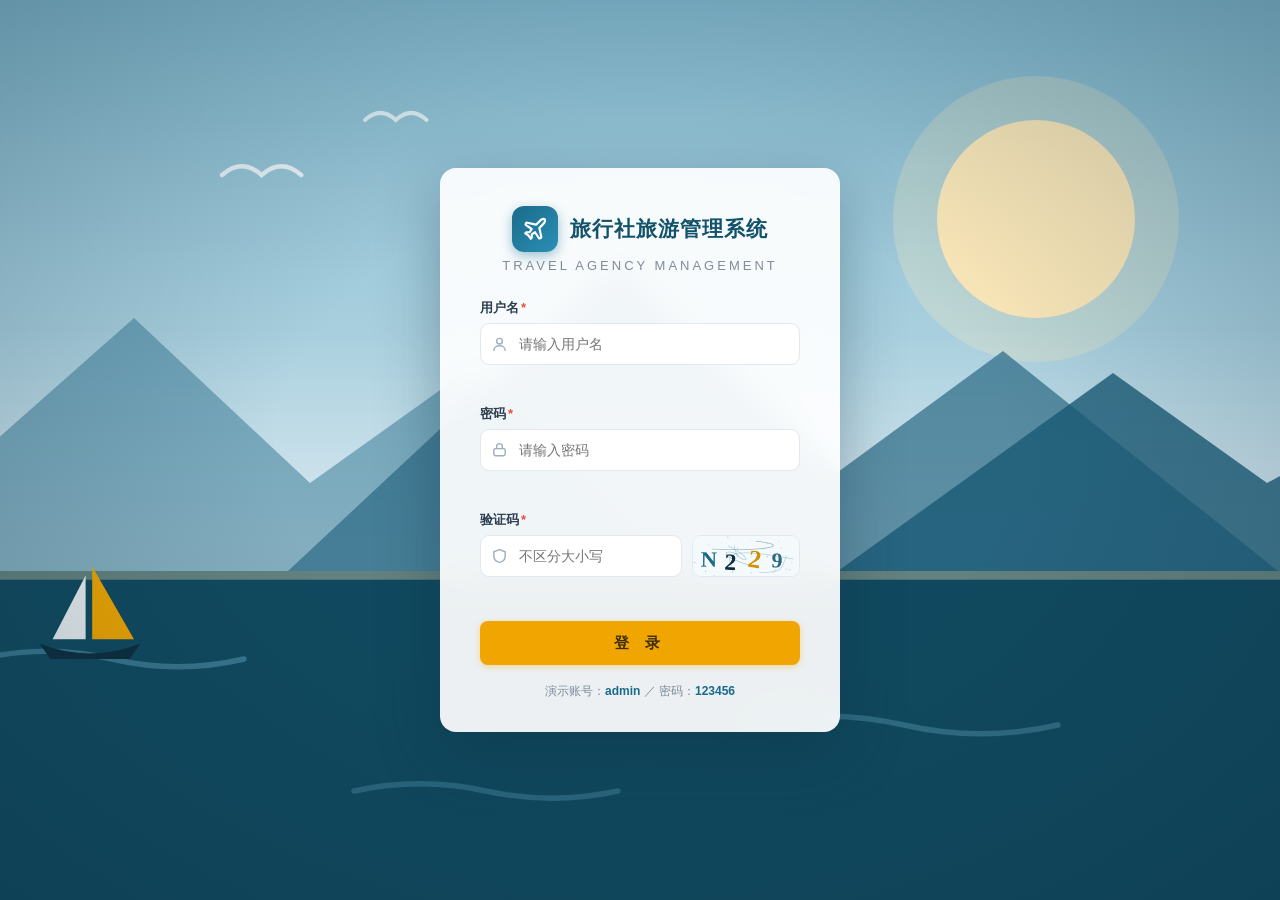
<file: ui/index.html>
<!DOCTYPE html>
<html lang="zh-CN">
<head>
<meta charset="UTF-8">
<meta name="viewport" content="width=device-width, initial-scale=1.0">
<title>旅行社旅游管理系统</title>
<style>
/* ============================================================
   设计变量
============================================================ */
:root{
  --primary:#1A6B8A;
  --primary-dark:#13526B;
  --primary-light:#E3F0F5;
  --accent:#F0A500;
  --accent-dark:#D29200;
  --bg:#F4F7FA;
  --sidebar:#0D2D3E;
  --sidebar-hover:#16435C;
  --success:#27AE60;
  --warning:#E67E22;
  --danger:#E74C3C;
  --text:#2C3E50;
  --text-light:#7F8C9B;
  --border:#E2E8F0;
  --card-shadow:0 1px 3px rgba(13,45,62,.08), 0 4px 16px rgba(13,45,62,.06);
  --card-shadow-hover:0 4px 12px rgba(13,45,62,.12), 0 8px 28px rgba(13,45,62,.10);
  --radius:10px;
  --ease:cubic-bezier(.4,0,.2,1);
  --sidebar-w:240px;
  --sidebar-w-min:64px;
  --header-h:60px;
}
*{margin:0;padding:0;box-sizing:border-box}
html,body{height:100%}
body{
  font-family:"Segoe UI","Microsoft YaHei","PingFang SC",sans-serif;
  background:var(--bg);color:var(--text);font-size:14px;
  overflow:hidden;
}
button{font-family:inherit}
input,select,textarea{font-family:inherit;font-size:14px}

/* ============================================================
   通用：按钮 + ripple
============================================================ */
.btn{
  position:relative;overflow:hidden;
  display:inline-flex;align-items:center;justify-content:center;gap:6px;
  border:none;border-radius:8px;cursor:pointer;
  padding:9px 18px;font-size:14px;font-weight:600;
  transition:transform .18s var(--ease), box-shadow .18s var(--ease), background .18s var(--ease), opacity .18s;
  -webkit-user-select:none;user-select:none;
}
.btn:disabled{opacity:.65;cursor:not-allowed}
.btn-primary{background:var(--accent);color:#3D2E00;box-shadow:0 2px 6px rgba(240,165,0,.35)}
.btn-primary:hover:not(:disabled){transform:translateY(-2px);box-shadow:0 6px 16px rgba(240,165,0,.45)}
.btn-blue{background:var(--primary);color:#fff;box-shadow:0 2px 6px rgba(26,107,138,.3)}
.btn-blue:hover:not(:disabled){transform:translateY(-2px);box-shadow:0 6px 16px rgba(26,107,138,.4)}
.btn-ghost{background:#fff;color:var(--text);border:1px solid var(--border)}
.btn-ghost:hover:not(:disabled){transform:translateY(-2px);box-shadow:0 4px 10px rgba(13,45,62,.10)}
.btn-danger{background:var(--danger);color:#fff}
.btn-danger:hover:not(:disabled){transform:translateY(-2px);box-shadow:0 6px 16px rgba(231,76,60,.4)}
.btn .ripple{
  position:absolute;border-radius:50%;background:rgba(255,255,255,.55);
  transform:scale(0);animation:ripple .5s var(--ease) forwards;pointer-events:none;
}
@keyframes ripple{to{transform:scale(3.2);opacity:0}}
/* loading 状态 */
.btn.loading{pointer-events:none;opacity:.8}
.spinner{
  width:15px;height:15px;border-radius:50%;flex:none;
  border:2px solid rgba(0,0,0,.18);border-top-color:currentColor;
  animation:spin .7s linear infinite;
}
@keyframes spin{to{transform:rotate(360deg)}}

/* ============================================================
   登录页
============================================================ */
#loginView{
  position:fixed;inset:0;z-index:100;display:flex;align-items:center;justify-content:center;
  overflow:hidden;transition:opacity .4s var(--ease);
}
#loginView.leaving{opacity:0;pointer-events:none}
.login-bg{
  position:absolute;inset:-5%;width:110%;height:110%;
  animation:kenburns 30s var(--ease) infinite alternate;
  background:linear-gradient(180deg,#7FB6CC 0%,#A8CFDE 38%,#DCEAF1 60%,#F0E6C8 100%);
}
@keyframes kenburns{from{transform:scale(1)}to{transform:scale(1.08)}}
.login-bg svg{position:absolute;inset:0;width:100%;height:100%}
#loginView::after{ /* 暗角，提升卡片可读性 */
  content:"";position:absolute;inset:0;
  background:radial-gradient(ellipse at center,transparent 40%,rgba(13,45,62,.28) 100%);
  pointer-events:none;
}
.login-card{
  position:relative;z-index:2;width:400px;max-width:92vw;
  background:rgba(255,255,255,.92);-webkit-backdrop-filter:blur(14px);backdrop-filter:blur(14px);
  border-radius:16px;padding:38px 40px 32px;
  box-shadow:0 20px 60px rgba(13,45,62,.35);
  opacity:0;transform:translateY(40px);
  animation:cardIn .6s var(--ease) .15s forwards;
}
@keyframes cardIn{to{opacity:1;transform:translateY(0)}}
.login-logo{display:flex;align-items:center;gap:12px;justify-content:center;margin-bottom:6px}
.logo-mark{
  width:46px;height:46px;border-radius:12px;flex:none;
  background:linear-gradient(135deg,var(--primary),#2A8FB5);
  display:flex;align-items:center;justify-content:center;
  box-shadow:0 4px 12px rgba(26,107,138,.4);
}
.logo-mark svg{width:26px;height:26px}
.login-title{font-size:21px;font-weight:700;color:var(--primary-dark);letter-spacing:1px}
.login-sub{text-align:center;color:var(--text-light);font-size:13px;margin-bottom:26px;letter-spacing:3px}
.field{margin-bottom:18px;position:relative}
.field label{display:block;font-size:13px;font-weight:600;color:var(--text);margin-bottom:6px}
.field label .req{color:var(--danger);margin-left:2px}
.input-wrap{position:relative}
.input-wrap .icon{
  position:absolute;left:11px;top:50%;transform:translateY(-50%);
  width:17px;height:17px;color:#9DB0BE;pointer-events:none;
}
.field input{
  width:100%;height:42px;padding:0 36px 0 38px;
  border:1.5px solid var(--border);border-radius:9px;background:#fff;
  outline:none;color:var(--text);
  transition:border-color .2s var(--ease), box-shadow .2s var(--ease);
}
.field input:focus{border-color:var(--primary);box-shadow:0 0 0 3px rgba(26,107,138,.13)}
/* 校验状态 */
.field.error input{border-color:var(--danger);box-shadow:0 0 0 3px rgba(231,76,60,.12)}
.field.error .input-wrap{animation:shake .45s var(--ease)}
.field.ok input{border-color:var(--success)}
@keyframes shake{
  0%,100%{transform:translateX(0)}
  16%{transform:translateX(-7px)}33%{transform:translateX(6px)}
  50%{transform:translateX(-5px)}66%{transform:translateX(4px)}83%{transform:translateX(-2px)}
}
.field .msg{font-size:12px;color:var(--danger);margin-top:5px;min-height:15px;opacity:0;transform:translateY(-3px);transition:all .2s var(--ease)}
.field.error .msg{opacity:1;transform:translateY(0)}
.field .check{
  position:absolute;right:12px;top:50%;transform:translateY(-50%);
  color:var(--success);font-weight:700;font-size:15px;
  opacity:0;transition:opacity .25s var(--ease);pointer-events:none;
}
.field.ok .check{opacity:1}
.captcha-row{display:flex;gap:10px}
.captcha-row .input-wrap{flex:1}
#captchaCanvas{
  width:108px;height:42px;border-radius:9px;cursor:pointer;flex:none;
  border:1.5px solid var(--border);background:#fff;
  transition:box-shadow .2s var(--ease);
}
#captchaCanvas:hover{box-shadow:0 2px 8px rgba(13,45,62,.15)}
.login-btn{width:100%;height:44px;font-size:15px;letter-spacing:6px;margin-top:4px}
.login-foot{text-align:center;margin-top:18px;font-size:12px;color:var(--text-light)}
.login-foot b{color:var(--primary)}

/* ============================================================
   主框架布局
============================================================ */
#appShell{display:flex;height:100vh;opacity:0;transition:opacity .4s var(--ease)}
#appShell.ready{opacity:1}

/* ---------- 侧边栏 ---------- */
#sidebar{
  width:var(--sidebar-w);height:100%;flex:none;
  background:var(--sidebar);color:#B8CAD5;
  display:flex;flex-direction:column;
  transition:width .28s var(--ease);
  position:relative;z-index:30;
}
#sidebar .brand{
  height:var(--header-h);flex:none;display:flex;align-items:center;gap:11px;
  padding:0 16px;border-bottom:1px solid rgba(255,255,255,.07);overflow:hidden;white-space:nowrap;
}
#sidebar .brand .logo-mark{width:34px;height:34px;border-radius:9px}
#sidebar .brand .logo-mark svg{width:19px;height:19px}
#sidebar .brand b{color:#fff;font-size:16px;letter-spacing:1px;transition:opacity .2s var(--ease)}
.nav-scroll{flex:1;overflow-y:auto;overflow-x:hidden;padding:10px 0 16px;position:relative}
.nav-scroll::-webkit-scrollbar{width:5px}
.nav-scroll::-webkit-scrollbar-thumb{background:rgba(255,255,255,.15);border-radius:3px}
.nav-group-title{
  padding:16px 20px 7px;font-size:11px;color:#5E7B8C;letter-spacing:2px;
  white-space:nowrap;overflow:hidden;transition:opacity .2s var(--ease);
}
.nav-item{
  display:flex;align-items:center;gap:11px;height:42px;padding:0 18px;
  cursor:pointer;white-space:nowrap;position:relative;
  transition:background .18s var(--ease), color .18s var(--ease);
}
.nav-item:hover{background:var(--sidebar-hover);color:#fff}
.nav-item.active{background:rgba(26,107,138,.45);color:#fff}
.nav-item .nicon{width:18px;height:18px;flex:none}
.nav-item .ntext{transition:opacity .2s var(--ease)}
/* 滑动指示条 */
#navIndicator{
  position:absolute;left:0;width:3px;height:42px;border-radius:0 3px 3px 0;
  background:var(--accent);
  transition:transform .3s var(--ease), opacity .2s;
  box-shadow:0 0 8px rgba(240,165,0,.6);
}
/* 折叠态 */
#appShell.collapsed #sidebar{width:var(--sidebar-w-min)}
#appShell.collapsed .ntext,
#appShell.collapsed .nav-group-title,
#appShell.collapsed .brand b{opacity:0;clip-path:inset(0 100% 0 0)}
#appShell.collapsed .nav-item{padding:0 23px}
.ntext,.nav-group-title,.brand b{clip-path:inset(0 0 0 0);transition:opacity .2s var(--ease), clip-path .25s var(--ease)}

/* ---------- 主区域 ---------- */
.main-col{flex:1;display:flex;flex-direction:column;min-width:0}
#topbar{
  height:var(--header-h);flex:none;display:flex;align-items:center;gap:14px;
  padding:0 22px;background:rgba(255,255,255,.85);
  border-bottom:1px solid var(--border);
  position:relative;z-index:20;
  transition:backdrop-filter .3s var(--ease), box-shadow .3s var(--ease), background .3s var(--ease);
}
#topbar.scrolled{
  -webkit-backdrop-filter:blur(10px);backdrop-filter:blur(10px);
  background:rgba(255,255,255,.72);
  box-shadow:0 2px 12px rgba(13,45,62,.08);
}
#collapseBtn{
  width:34px;height:34px;border:none;background:transparent;border-radius:8px;cursor:pointer;
  display:flex;align-items:center;justify-content:center;color:var(--text-light);
  transition:background .18s,color .18s;
}
#collapseBtn:hover{background:var(--primary-light);color:var(--primary)}
.breadcrumb{font-size:14px;color:var(--text-light)}
.breadcrumb b{color:var(--text);font-weight:600}
.topbar-right{margin-left:auto;display:flex;align-items:center;gap:16px}
.user-chip{
  display:flex;align-items:center;gap:9px;cursor:pointer;padding:5px 10px;border-radius:9px;
  transition:background .18s;
}
.user-chip:hover{background:var(--primary-light)}
.avatar{
  width:32px;height:32px;border-radius:50%;flex:none;
  background:linear-gradient(135deg,var(--primary),#2A8FB5);
  color:#fff;display:flex;align-items:center;justify-content:center;font-weight:700;font-size:14px;
}
.user-chip .uname{font-weight:600}
.user-chip .urole{font-size:12px;color:var(--text-light)}

#content{flex:1;overflow-y:auto;padding:22px 24px 40px;scroll-behavior:smooth}
/* 页面切换动效 */
.page{animation:pageIn .28s var(--ease)}
@keyframes pageIn{from{opacity:0;transform:translateY(16px)}to{opacity:1;transform:translateY(0)}}
.page-title{font-size:19px;font-weight:700;color:var(--primary-dark);margin-bottom:4px}
.page-desc{color:var(--text-light);font-size:13px;margin-bottom:18px}

/* ============================================================
   卡片 / 滚动入场
============================================================ */
.card{
  background:#fff;border-radius:var(--radius);box-shadow:var(--card-shadow);
  padding:20px;transition:box-shadow .25s var(--ease);
}
.card:hover{box-shadow:var(--card-shadow-hover)}
.reveal{opacity:0;transform:translateY(24px);transition:opacity .5s var(--ease),transform .5s var(--ease)}
.reveal.shown{opacity:1;transform:translateY(0)}

/* 统计卡片 */
.stat-grid{display:grid;grid-template-columns:repeat(auto-fit,minmax(210px,1fr));gap:16px;margin-bottom:20px}
.stat-card{display:flex;align-items:center;gap:15px}
.stat-icon{
  width:48px;height:48px;border-radius:12px;flex:none;
  display:flex;align-items:center;justify-content:center;color:#fff;
}
.stat-icon svg{width:24px;height:24px}
.stat-card .num{font-size:25px;font-weight:800;color:var(--text);font-variant-numeric:tabular-nums}
.stat-card .lbl{font-size:12.5px;color:var(--text-light);margin-top:2px}

/* ============================================================
   表格
============================================================ */
.table-card{padding:0;overflow:hidden}
.table-toolbar{display:flex;align-items:center;gap:12px;padding:16px 20px;flex-wrap:wrap}
.table-toolbar .spacer{flex:1}
.search-box{position:relative}
.search-box input{
  height:36px;width:220px;padding:0 12px 0 34px;border:1.5px solid var(--border);border-radius:8px;
  outline:none;transition:border-color .2s,box-shadow .2s;background:#FAFCFD;
}
.search-box input:focus{border-color:var(--primary);box-shadow:0 0 0 3px rgba(26,107,138,.12);background:#fff}
.search-box svg{position:absolute;left:10px;top:50%;transform:translateY(-50%);width:16px;height:16px;color:#9DB0BE}
.filter-sel{
  height:36px;padding:0 10px;border:1.5px solid var(--border);border-radius:8px;outline:none;
  background:#FAFCFD;color:var(--text);cursor:pointer;transition:border-color .2s;
}
.filter-sel:focus{border-color:var(--primary)}
table{width:100%;border-collapse:collapse}
thead th{
  text-align:left;padding:11px 18px;font-size:12.5px;color:var(--text-light);
  background:#F8FAFC;border-bottom:1px solid var(--border);font-weight:600;letter-spacing:.5px;white-space:nowrap;
}
tbody td{padding:12px 18px;border-bottom:1px solid #EEF2F6;white-space:nowrap}
tbody tr{position:relative;transition:background .18s var(--ease)}
tbody tr:nth-child(even){background:#FAFCFD}
tbody tr:hover{background:var(--primary-light)}
tbody tr::before{ /* hover 左侧彩色竖线 */
  content:"";position:absolute;left:0;top:0;bottom:0;width:2px;background:var(--accent);
  transform:scaleY(0);transition:transform .2s var(--ease);
}
tbody tr:hover::before{transform:scaleY(1)}
/* 行 stagger 入场 */
tbody tr.row-in{opacity:0;transform:translateY(10px);animation:rowIn .35s var(--ease) forwards}
@keyframes rowIn{to{opacity:1;transform:translateY(0)}}
.op-link{
  background:none;border:none;cursor:pointer;font-size:13px;padding:3px 6px;border-radius:6px;
  color:var(--primary);transition:background .15s;
}
.op-link:hover{background:rgba(26,107,138,.1)}
.op-link.danger{color:var(--danger)}
.op-link.danger:hover{background:rgba(231,76,60,.1)}

/* 骨架屏 */
.sk-cell{height:14px;border-radius:6px;background:#EAEFF4;position:relative;overflow:hidden}
.sk-cell::after{
  content:"";position:absolute;inset:0;
  background:linear-gradient(90deg,transparent,rgba(255,255,255,.75),transparent);
  transform:translateX(-100%);animation:shimmer 1.3s infinite;
}
@keyframes shimmer{to{transform:translateX(100%)}}

/* 分页器 */
.pager{display:flex;align-items:center;gap:6px;padding:14px 20px;justify-content:flex-end}
.pager button{
  min-width:30px;height:30px;border:1px solid var(--border);background:#fff;border-radius:7px;
  cursor:pointer;color:var(--text);transition:all .15s var(--ease);padding:0 8px;
}
.pager button:hover:not(:disabled){border-color:var(--primary);color:var(--primary)}
.pager button.cur{background:var(--primary);border-color:var(--primary);color:#fff}
.pager button:disabled{opacity:.4;cursor:not-allowed}
.pager .pinfo{font-size:12.5px;color:var(--text-light);margin-right:auto}

/* ============================================================
   Badge
============================================================ */
.badge{
  display:inline-flex;align-items:center;gap:6px;
  padding:3px 10px;border-radius:999px;font-size:12px;font-weight:600;
}
.badge .dot{width:6px;height:6px;border-radius:50%;flex:none}
.badge-green{background:rgba(39,174,96,.12);color:#1E8A4C}.badge-green .dot{background:var(--success)}
.badge-orange{background:rgba(230,126,34,.13);color:#C2691A}.badge-orange .dot{background:var(--warning)}
.badge-red{background:rgba(231,76,60,.12);color:#C0392B}.badge-red .dot{background:var(--danger)}
.badge-gray{background:rgba(127,140,155,.14);color:#66788A}.badge-gray .dot{background:#92A4B4}
.badge-blue{background:rgba(26,107,138,.12);color:var(--primary)}.badge-blue .dot{background:var(--primary)}
/* 呼吸灯（进行中类状态） */
.badge.live .dot{animation:pulse 2s var(--ease) infinite}
@keyframes pulse{
  0%,100%{box-shadow:0 0 0 0 rgba(39,174,96,.5)}
  50%{box-shadow:0 0 0 5px rgba(39,174,96,0)}
}

/* ============================================================
   Modal
============================================================ */
#modalRoot{position:fixed;inset:0;z-index:200;display:none;align-items:center;justify-content:center}
#modalRoot.open{display:flex}
.modal-mask{
  position:absolute;inset:0;background:rgba(13,45,62,.5);
  opacity:0;transition:opacity .25s var(--ease);
}
#modalRoot.show .modal-mask{opacity:1}
.modal-box{
  position:relative;background:#fff;border-radius:14px;width:480px;max-width:92vw;max-height:86vh;
  display:flex;flex-direction:column;
  box-shadow:0 24px 70px rgba(13,45,62,.4);
  opacity:0;transform:scale(.92);
  transition:opacity .25s var(--ease), transform .25s var(--ease);
}
#modalRoot.show .modal-box{opacity:1;transform:scale(1)}
.modal-box.shake-hint{animation:modalShake .35s var(--ease)}
@keyframes modalShake{
  0%,100%{transform:scale(1) translateX(0)}
  25%{transform:scale(1) translateX(-6px)}50%{transform:scale(1) translateX(5px)}75%{transform:scale(1) translateX(-3px)}
}
.modal-head{display:flex;align-items:center;padding:18px 22px 0}
.modal-head h3{font-size:16px;color:var(--primary-dark)}
.modal-close{
  margin-left:auto;width:30px;height:30px;border:none;background:transparent;border-radius:8px;
  cursor:pointer;font-size:17px;color:var(--text-light);transition:background .15s,color .15s;
}
.modal-close:hover{background:rgba(231,76,60,.1);color:var(--danger)}
.modal-body{padding:16px 22px;overflow-y:auto}
.modal-foot{display:flex;justify-content:flex-end;gap:10px;padding:0 22px 20px}
.modal-body .field input,.modal-body .field select{
  padding:0 12px;height:40px;width:100%;border:1.5px solid var(--border);border-radius:9px;outline:none;
  transition:border-color .2s,box-shadow .2s;
}
.modal-body .field input:focus,.modal-body .field select:focus{border-color:var(--primary);box-shadow:0 0 0 3px rgba(26,107,138,.12)}
.confirm-icon{
  width:52px;height:52px;border-radius:50%;margin:4px auto 14px;
  background:rgba(231,76,60,.12);color:var(--danger);
  display:flex;align-items:center;justify-content:center;font-size:26px;font-weight:700;
}

/* ============================================================
   Toast
============================================================ */
#toastRoot{position:fixed;top:18px;left:50%;transform:translateX(-50%);z-index:300;display:flex;flex-direction:column;gap:10px;align-items:center}
.toast{
  display:flex;align-items:center;gap:9px;padding:10px 18px;border-radius:10px;background:#fff;
  box-shadow:0 8px 30px rgba(13,45,62,.2);font-size:13.5px;font-weight:600;
  opacity:0;transform:translateY(-14px);
  animation:toastIn .3s var(--ease) forwards;
}
.toast.out{animation:toastOut .3s var(--ease) forwards}
@keyframes toastIn{to{opacity:1;transform:translateY(0)}}
@keyframes toastOut{to{opacity:0;transform:translateY(-14px)}}
.toast.success{color:#1E8A4C}.toast.error{color:var(--danger)}.toast.info{color:var(--primary)}

/* 占位页 */
.placeholder-card{text-align:center;padding:70px 20px;color:var(--text-light)}
.placeholder-card .ph-icon{font-size:44px;margin-bottom:14px}
.placeholder-card h3{color:var(--text);margin-bottom:8px;font-size:17px}

/* ============================================================
   页面内表单（非弹窗）
============================================================ */
.page .field input,.page .field select{
  padding:0 12px;height:40px;width:100%;border:1.5px solid var(--border);border-radius:9px;
  outline:none;background:#fff;transition:border-color .2s,box-shadow .2s;color:var(--text);
}
.page .field input:focus,.page .field select:focus{border-color:var(--primary);box-shadow:0 0 0 3px rgba(26,107,138,.12)}
.form-grid{display:grid;grid-template-columns:repeat(auto-fit,minmax(220px,1fr));gap:0 18px}

/* ============================================================
   步骤条（分步表单）
============================================================ */
.steps{display:flex;align-items:center;justify-content:center;margin:6px 0 26px}
.step{display:flex;align-items:center;gap:10px}
.step .s-dot{
  width:34px;height:34px;border-radius:50%;background:#E2E8F0;color:var(--text-light);flex:none;
  display:flex;align-items:center;justify-content:center;font-weight:700;
  transition:background .3s var(--ease),color .3s,box-shadow .3s;
}
.step .s-name{font-size:13px;color:var(--text-light);transition:color .3s}
.step.active .s-dot{background:var(--primary);color:#fff;box-shadow:0 0 0 5px rgba(26,107,138,.15)}
.step.active .s-name{color:var(--primary);font-weight:700}
.step.done .s-dot{background:var(--success);color:#fff}
.step.done .s-name{color:var(--success)}
.s-line{width:70px;height:2px;background:#E2E8F0;margin:0 14px;position:relative;overflow:hidden}
.s-line::after{content:"";position:absolute;inset:0;background:var(--success);transform:scaleX(0);transform-origin:left;transition:transform .4s var(--ease)}
.s-line.done::after{transform:scaleX(1)}
.step-panel{animation:pageIn .3s var(--ease)}

/* 选择卡片（线路/班次/宾馆挑选） */
.pick-grid{display:grid;grid-template-columns:repeat(auto-fill,minmax(225px,1fr));gap:14px}
.pick-card{
  border:1.5px solid var(--border);border-radius:10px;padding:14px 16px;cursor:pointer;background:#fff;
  transition:transform .2s var(--ease),box-shadow .2s var(--ease),border-color .2s,background .2s;
}
.pick-card:hover{transform:translateY(-2px);box-shadow:var(--card-shadow-hover)}
.pick-card.sel{border-color:var(--primary);background:var(--primary-light);box-shadow:0 0 0 3px rgba(26,107,138,.15)}
.pick-card.disabled{opacity:.5;cursor:not-allowed}
.pick-card h4{font-size:14px;margin-bottom:6px;color:var(--primary-dark)}
.pick-card .pc-sub{font-size:12px;color:var(--text-light);line-height:1.7}
.pick-card .pc-price{color:var(--accent-dark);font-weight:800;font-size:16px}

/* 回执单 */
.receipt{border:1.5px dashed var(--accent);background:#FFFBF0;border-radius:12px;padding:18px 22px;animation:pageIn .35s var(--ease)}
.receipt h4{color:var(--accent-dark);margin-bottom:10px;font-size:15px}
.kv{width:100%;font-size:13.5px;border-collapse:collapse}
.kv tr,.kv tr:nth-child(even){background:none}
.kv tr:hover{background:none}
.kv tr::before{display:none}
.kv td{padding:6px 4px;border-bottom:none;white-space:normal}
.kv td:first-child{color:var(--text-light);width:100px}

/* ============================================================
   穿梭面板（入团/退团）
============================================================ */
.transfer{display:grid;grid-template-columns:1fr 1fr;gap:18px;margin-top:14px}
.t-panel{
  border:1.5px dashed var(--border);border-radius:12px;min-height:320px;padding:12px;
  transition:border-color .2s,background .2s;
}
.t-panel.dragover{border-color:var(--primary);background:var(--primary-light)}
.t-head{font-weight:700;color:var(--primary-dark);padding:4px 4px 12px;display:flex;align-items:center;gap:8px}
.t-head .badge{margin-left:auto}
.t-item{
  display:flex;align-items:center;gap:10px;background:#fff;border:1px solid var(--border);border-radius:9px;
  padding:9px 12px;margin-bottom:8px;cursor:grab;
  transition:box-shadow .18s var(--ease),transform .18s var(--ease),opacity .18s;
  animation:rowIn .3s var(--ease) backwards;
}
.t-item:hover{box-shadow:var(--card-shadow);transform:translateY(-1px)}
.t-item.dragging{opacity:.45}
.t-item .ti-sub{font-size:12px;color:var(--text-light)}
.t-item .op-link{margin-left:auto;flex:none}

/* ============================================================
   进度条
============================================================ */
.progress{height:8px;border-radius:99px;background:#E9EEF3;overflow:hidden}
.progress i{
  display:block;height:100%;border-radius:99px;background:var(--primary);
  transform:scaleX(var(--p,0));transform-origin:left;
  animation:growX .8s var(--ease) backwards;
}
@keyframes growX{from{transform:scaleX(0)}}
.progress i.ok{background:var(--success)}
.progress i.bad{background:var(--danger)}
.progress i.warn{background:var(--warning)}
.flash-green{animation:flashG .9s var(--ease)}
.flash-red{animation:flashR .9s var(--ease)}
@keyframes flashG{0%{box-shadow:0 0 0 0 rgba(39,174,96,.5)}100%{box-shadow:0 0 0 16px rgba(39,174,96,0)}}
@keyframes flashR{0%{box-shadow:0 0 0 0 rgba(231,76,60,.5)}100%{box-shadow:0 0 0 16px rgba(231,76,60,0)}}

/* ============================================================
   图表：柱状 / 折线 / 饼图
============================================================ */
.bars{display:flex;align-items:flex-end;gap:12px;height:230px;padding:6px 4px 0}
.bar-col{flex:1;height:100%;display:flex;flex-direction:column;align-items:center;gap:6px;min-width:0}
.bar-col .bv{font-size:11.5px;color:var(--text-light);font-weight:700}
.bar-col .bl{font-size:11.5px;color:var(--text-light);white-space:nowrap}
.bar-zone{flex:1;width:100%;display:flex;align-items:flex-end;justify-content:center}
.bar{
  width:min(40px,100%);border-radius:7px 7px 0 0;
  background:linear-gradient(180deg,#2A8FB5,var(--primary));
  transform-origin:bottom;animation:growBar .7s var(--ease) backwards;
  transition:filter .2s;
}
@keyframes growBar{from{transform:scaleY(0)}}
.bar-col:hover .bar{filter:brightness(1.18)}
.line-path{
  fill:none;stroke:var(--primary);stroke-width:2.5;stroke-linecap:round;stroke-linejoin:round;
  stroke-dasharray:1;stroke-dashoffset:1;animation:drawLine 1.4s var(--ease) .2s forwards;
}
@keyframes drawLine{to{stroke-dashoffset:0}}
.line-area{opacity:0;animation:fadeOp .8s var(--ease) 1s forwards}
@keyframes fadeOp{to{opacity:1}}
.line-dot{
  fill:#fff;stroke:var(--primary);stroke-width:2;cursor:pointer;
  transform-box:fill-box;transform-origin:center;
  animation:dotIn .35s var(--ease) both;
}
@keyframes dotIn{from{opacity:0;transform:scale(0)}to{opacity:1;transform:scale(1)}}
.pie-wrap{display:flex;align-items:center;gap:26px;flex-wrap:wrap;justify-content:center;padding:8px 0}
.pie-spin{transform-box:view-box;transform-origin:50% 50%;animation:pieIn .8s var(--ease) backwards}
@keyframes pieIn{from{opacity:0;transform:rotate(-40deg) scale(.85)}to{opacity:1;transform:rotate(0) scale(1)}}
.pie-sector{transition:transform .25s var(--ease),filter .2s;cursor:pointer;opacity:0;animation:fadeOp .4s var(--ease) both}
.pie-sector:hover{transform:translate(var(--px),var(--py));filter:brightness(1.1)}
.legend{display:flex;flex-direction:column;gap:9px}
.legend .li{display:flex;align-items:center;gap:9px;font-size:13px}
.legend .sw{width:12px;height:12px;border-radius:4px;flex:none}
.legend .lv{color:var(--text-light);margin-left:auto;padding-left:14px}

/* 排行榜 */
.rank-item{display:flex;align-items:center;gap:12px;padding:11px 2px;border-bottom:1px dashed #EEF2F6;animation:rowIn .35s var(--ease) backwards}
.rank-item:last-child{border-bottom:none}
.rank-no{
  width:25px;height:25px;border-radius:7px;background:#EFF4F8;color:var(--text-light);flex:none;
  font-weight:800;display:flex;align-items:center;justify-content:center;font-size:12.5px;
}
.rank-item:nth-child(1) .rank-no{background:var(--accent);color:#fff}
.rank-item:nth-child(2) .rank-no{background:#B8C7D4;color:#fff}
.rank-item:nth-child(3) .rank-no{background:#D9A36A;color:#fff}
.rank-item .rk-bar{flex:1}
.rank-item .rk-val{font-weight:800;color:var(--primary-dark);min-width:84px;text-align:right}

/* ============================================================
   日历（导游排班）
============================================================ */
.cal-head{display:flex;align-items:center;gap:14px;margin-bottom:14px}
.cal-head b{font-size:16px;color:var(--primary-dark);min-width:120px;text-align:center}
.cal{display:grid;grid-template-columns:repeat(7,1fr);gap:8px}
.cal .wd{text-align:center;font-size:12px;color:var(--text-light);padding:4px 0;font-weight:600}
.cal-cell{
  min-height:86px;border:1px solid var(--border);border-radius:9px;padding:6px 8px;cursor:pointer;background:#fff;
  transition:box-shadow .2s var(--ease),transform .2s var(--ease);animation:rowIn .3s var(--ease) backwards;
}
.cal-cell:hover{box-shadow:var(--card-shadow-hover);transform:translateY(-2px)}
.cal-cell.empty{visibility:hidden}
.cal-cell.today{border-color:var(--accent);box-shadow:0 0 0 2px rgba(240,165,0,.3)}
.cal-cell .d{font-weight:700;font-size:13px}
.cal-cell.today .d{color:var(--accent-dark)}
.cal-tag{
  display:block;font-size:11px;padding:2px 7px;border-radius:5px;margin-top:4px;
  white-space:nowrap;overflow:hidden;text-overflow:ellipsis;color:#fff;
}

/* ============================================================
   无障碍：减少动效
============================================================ */
@media (prefers-reduced-motion: reduce){
  *,*::before,*::after{
    animation-duration:.01ms !important;animation-iteration-count:1 !important;
    transition-duration:.01ms !important;scroll-behavior:auto !important;
  }
  .login-bg{animation:none}
  .reveal{opacity:1;transform:none}
}
</style>
</head>
<body>

<!-- ================= 登录页 ================= -->
<div id="loginView">
  <div class="login-bg">
    <!-- 旅行风景：远山 / 太阳 / 海面 / 飞鸟（内联 SVG，免外网依赖） -->
    <svg viewBox="0 0 1440 900" preserveAspectRatio="xMidYMax slice">
      <circle cx="1080" cy="240" r="90" fill="#FFE9B8" opacity=".95"/>
      <circle cx="1080" cy="240" r="130" fill="#FFE9B8" opacity=".25"/>
      <path d="M0 560 L260 330 L420 480 L560 380 L760 560 Z" fill="#3D7E99" opacity=".55"/>
      <path d="M400 560 L700 280 L900 470 L1050 360 L1300 560 Z" fill="#2C6A85" opacity=".7"/>
      <path d="M900 560 L1150 380 L1290 480 L1440 400 L1440 560 Z" fill="#1A5B76" opacity=".8"/>
      <rect x="0" y="560" width="1440" height="340" fill="#10495F"/>
      <path d="M0 560 h1440 v8 H0 Z" fill="#FFE9B8" opacity=".35"/>
      <path d="M120 640 q60 -14 120 0 t120 0" stroke="#5FA2BC" stroke-width="5" fill="none" opacity=".5" stroke-linecap="round"/>
      <path d="M820 700 q70 -16 140 0 t140 0" stroke="#5FA2BC" stroke-width="5" fill="none" opacity=".4" stroke-linecap="round"/>
      <path d="M460 760 q60 -13 120 0 t120 0" stroke="#5FA2BC" stroke-width="5" fill="none" opacity=".35" stroke-linecap="round"/>
      <path d="M340 200 q18 -16 36 0 q18 -16 36 0" stroke="#fff" stroke-width="4" fill="none" opacity=".8" stroke-linecap="round"/>
      <path d="M470 150 q14 -13 28 0 q14 -13 28 0" stroke="#fff" stroke-width="3.6" fill="none" opacity=".7" stroke-linecap="round"/>
      <!-- 帆船 -->
      <g transform="translate(220,600)">
        <path d="M-46 26 q46 18 92 0 l-10 14 h-72 Z" fill="#0D2D3E"/>
        <path d="M2 22 V-44 L40 22 Z" fill="#F0A500"/>
        <path d="M-4 22 V-36 L-34 22 Z" fill="#fff" opacity=".9"/>
      </g>
    </svg>
  </div>

  <div class="login-card">
    <div class="login-logo">
      <div class="logo-mark">
        <svg viewBox="0 0 24 24" fill="none" stroke="#fff" stroke-width="2" stroke-linecap="round" stroke-linejoin="round">
          <path d="M17.8 19.2 16 11l3.5-3.5C21 6 21.5 4 21 3c-1-.5-3 0-4.5 1.5L13 8 4.8 6.2c-.5-.1-.9.1-1.1.5l-.3.5c-.2.5-.1 1 .3 1.3L9 12l-2 3H4l-1 1 3 2 2 3 1-1v-3l3-2 3.5 5.3c.3.4.8.5 1.3.3l.5-.2c.4-.3.6-.7.5-1.2z"/>
        </svg>
      </div>
      <div class="login-title">旅行社旅游管理系统</div>
    </div>
    <div class="login-sub">TRAVEL AGENCY MANAGEMENT</div>

    <form id="loginForm" novalidate>
      <div class="field" id="fUser">
        <label>用户名<span class="req">*</span></label>
        <div class="input-wrap">
          <svg class="icon" viewBox="0 0 24 24" fill="none" stroke="currentColor" stroke-width="2" stroke-linecap="round"><circle cx="12" cy="8" r="4"/><path d="M4 21c0-4 3.6-6.5 8-6.5s8 2.5 8 6.5"/></svg>
          <input type="text" id="username" placeholder="请输入用户名" autocomplete="username">
          <span class="check">✓</span>
        </div>
        <div class="msg">请输入用户名</div>
      </div>

      <div class="field" id="fPass">
        <label>密码<span class="req">*</span></label>
        <div class="input-wrap">
          <svg class="icon" viewBox="0 0 24 24" fill="none" stroke="currentColor" stroke-width="2" stroke-linecap="round"><rect x="4" y="10" width="16" height="10" rx="2"/><path d="M8 10V7a4 4 0 0 1 8 0v3"/></svg>
          <input type="password" id="password" placeholder="请输入密码" autocomplete="current-password">
          <span class="check">✓</span>
        </div>
        <div class="msg">请输入密码</div>
      </div>

      <div class="field" id="fCode">
        <label>验证码<span class="req">*</span></label>
        <div class="captcha-row">
          <div class="input-wrap">
            <svg class="icon" viewBox="0 0 24 24" fill="none" stroke="currentColor" stroke-width="2" stroke-linecap="round"><path d="M12 3 4 6v6c0 4.5 3.4 8 8 9 4.6-1 8-4.5 8-9V6Z"/></svg>
            <input type="text" id="captchaInput" placeholder="不区分大小写" maxlength="4" autocomplete="off">
            <span class="check">✓</span>
          </div>
          <canvas id="captchaCanvas" width="216" height="84" title="点击刷新验证码"></canvas>
        </div>
        <div class="msg">验证码错误</div>
      </div>

      <button type="submit" class="btn btn-primary login-btn" id="loginBtn">登&nbsp;录</button>
    </form>
    <div class="login-foot">演示账号：<b>admin</b> ／ 密码：<b>123456</b></div>
  </div>
</div>

<!-- ================= 主框架 ================= -->
<div id="appShell" hidden>
  <aside id="sidebar">
    <div class="brand">
      <div class="logo-mark">
        <svg viewBox="0 0 24 24" fill="none" stroke="#fff" stroke-width="2" stroke-linecap="round" stroke-linejoin="round">
          <path d="M17.8 19.2 16 11l3.5-3.5C21 6 21.5 4 21 3c-1-.5-3 0-4.5 1.5L13 8 4.8 6.2c-.5-.1-.9.1-1.1.5l-.3.5c-.2.5-.1 1 .3 1.3L9 12l-2 3H4l-1 1 3 2 2 3 1-1v-3l3-2 3.5 5.3c.3.4.8.5 1.3.3l.5-.2c.4-.3.6-.7.5-1.2z"/>
        </svg>
      </div>
      <b>旅行社管理</b>
    </div>
    <nav class="nav-scroll" id="navScroll">
      <div id="navIndicator"></div>
      <!-- 菜单由 JS 渲染 -->
    </nav>
  </aside>

  <div class="main-col">
    <header id="topbar">
      <button id="collapseBtn" title="折叠/展开侧边栏">
        <svg width="19" height="19" viewBox="0 0 24 24" fill="none" stroke="currentColor" stroke-width="2" stroke-linecap="round"><path d="M3 6h18M3 12h18M3 18h18"/></svg>
      </button>
      <div class="breadcrumb" id="breadcrumb">首页 / <b>工作台</b></div>
      <div class="topbar-right">
        <span class="badge badge-green live"><span class="dot"></span>系统运行中</span>
        <div class="user-chip" id="userChip" title="点击退出登录">
          <div class="avatar">管</div>
          <div>
            <div class="uname">admin</div>
            <div class="urole">系统管理员</div>
          </div>
        </div>
      </div>
    </header>
    <main id="content"></main>
  </div>
</div>

<div id="modalRoot">
  <div class="modal-mask"></div>
  <div class="modal-box" id="modalBox"></div>
</div>
<div id="toastRoot"></div>

<script>
"use strict";
/* ============================================================
   工具
============================================================ */
const $  = (s, p=document) => p.querySelector(s);
const $$ = (s, p=document) => [...p.querySelectorAll(s)];
const reducedMotion = matchMedia("(prefers-reduced-motion: reduce)").matches;

/* ripple 水波纹（事件委托，作用于所有 .btn） */
document.addEventListener("pointerdown", e => {
  const btn = e.target.closest(".btn");
  if (!btn || btn.disabled || reducedMotion) return;
  const r = btn.getBoundingClientRect();
  const d = Math.max(r.width, r.height);
  const sp = document.createElement("span");
  sp.className = "ripple";
  sp.style.cssText = `width:${d}px;height:${d}px;left:${e.clientX-r.left-d/2}px;top:${e.clientY-r.top-d/2}px`;
  btn.appendChild(sp);
  sp.addEventListener("animationend", () => sp.remove());
});

/* 按钮 loading 状态 */
function setBtnLoading(btn, on, textWhile="处理中...") {
  if (on) {
    btn.dataset.html = btn.innerHTML;
    btn.classList.add("loading");
    btn.disabled = true;
    btn.innerHTML = `<span class="spinner"></span>${textWhile}`;
  } else {
    btn.classList.remove("loading");
    btn.disabled = false;
    btn.innerHTML = btn.dataset.html || btn.innerHTML;
  }
}

/* Toast */
function toast(msg, type="success", dur=2200) {
  const icons = {success:"✓", error:"✕", info:"ℹ"};
  const el = document.createElement("div");
  el.className = `toast ${type}`;
  el.innerHTML = `<b>${icons[type]||""}</b><span>${msg}</span>`;
  $("#toastRoot").appendChild(el);
  setTimeout(() => { el.classList.add("out"); el.addEventListener("animationend", () => el.remove()); }, dur);
}

/* ============================================================
   Modal
============================================================ */
const modalRoot = $("#modalRoot"), modalBox = $("#modalBox");
let modalOnOk = null;

function openModal({title, body, okText="确 认", danger=false, onOk=null, hideFoot=false}) {
  modalOnOk = onOk;
  modalBox.innerHTML = `
    <div class="modal-head"><h3>${title}</h3><button class="modal-close" data-close>✕</button></div>
    <div class="modal-body">${body}</div>
    ${hideFoot ? "" : `<div class="modal-foot">
      <button class="btn btn-ghost" data-close>取 消</button>
      <button class="btn ${danger ? "btn-danger" : "btn-primary"}" id="modalOkBtn">${okText}</button>
    </div>`}`;
  modalRoot.classList.add("open");
  requestAnimationFrame(() => requestAnimationFrame(() => modalRoot.classList.add("show")));
  const ok = $("#modalOkBtn");
  if (ok) ok.addEventListener("click", () => { if (modalOnOk) modalOnOk(ok); else closeModal(); });
}
function closeModal() {
  modalRoot.classList.remove("show");
  setTimeout(() => { modalRoot.classList.remove("open"); modalBox.innerHTML = ""; }, 260);
}
modalRoot.addEventListener("click", e => {
  if (e.target.closest("[data-close]")) return closeModal();
  if (e.target.classList.contains("modal-mask")) { /* 点蒙层：轻微 shake 提示 */
    modalBox.classList.remove("shake-hint");
    void modalBox.offsetWidth;
    modalBox.classList.add("shake-hint");
  }
});
document.addEventListener("keydown", e => { if (e.key === "Escape" && modalRoot.classList.contains("open")) closeModal(); });

function confirmDelete(name, after) {
  openModal({
    title: "删除确认", danger: true, okText: "确认删除",
    body: `<div class="confirm-icon">!</div>
           <p style="text-align:center;line-height:1.8">确定要删除 <b style="color:var(--danger)">${name}</b> 吗？<br>
           <span style="color:var(--text-light);font-size:12.5px">此操作不可恢复，请谨慎操作。</span></p>`,
    onOk(btn) {
      setBtnLoading(btn, true, "删除中...");
      setTimeout(() => { closeModal(); toast(`已删除：${name}`); if (after) after(); }, 700);
    }
  });
}

/* ============================================================
   验证码
============================================================ */
let captchaText = "";
function drawCaptcha() {
  const cv = $("#captchaCanvas"), ctx = cv.getContext("2d");
  const chars = "ABCDEFGHJKLMNPQRSTUVWXYZ23456789";
  captchaText = Array.from({length:4}, () => chars[Math.random()*chars.length|0]).join("");
  ctx.clearRect(0,0,cv.width,cv.height);
  ctx.fillStyle = "#F4F9FB"; ctx.fillRect(0,0,cv.width,cv.height);
  for (let i=0;i<5;i++){ /* 干扰线 */
    ctx.strokeStyle = `rgba(26,107,138,${.15+Math.random()*.2})`;
    ctx.lineWidth = 2; ctx.beginPath();
    ctx.moveTo(Math.random()*cv.width, Math.random()*cv.height);
    ctx.bezierCurveTo(Math.random()*cv.width,Math.random()*cv.height,Math.random()*cv.width,Math.random()*cv.height,Math.random()*cv.width,Math.random()*cv.height);
    ctx.stroke();
  }
  const colors = ["#1A6B8A","#0D2D3E","#D29200","#2C6A85"];
  captchaText.split("").forEach((ch,i) => {
    ctx.save();
    ctx.font = `bold ${44+Math.random()*10}px Georgia`;
    ctx.fillStyle = colors[i%colors.length];
    ctx.translate(30+i*48, 54+Math.random()*8-4);
    ctx.rotate((Math.random()*30-15)*Math.PI/180);
    ctx.fillText(ch, -14, 14);
    ctx.restore();
  });
  for (let i=0;i<26;i++){ /* 噪点 */
    ctx.fillStyle = `rgba(13,45,62,${Math.random()*.3})`;
    ctx.fillRect(Math.random()*cv.width, Math.random()*cv.height, 2.4, 2.4);
  }
}
$("#captchaCanvas").addEventListener("click", drawCaptcha);
drawCaptcha();

/* ============================================================
   登录逻辑（演示账号 admin / 123456）
============================================================ */
function validateField(fieldEl, ok, msg) {
  fieldEl.classList.remove("error","ok");
  void fieldEl.offsetWidth;            /* 重置 shake 动画 */
  if (ok) fieldEl.classList.add("ok");
  else {
    if (msg) fieldEl.querySelector(".msg").textContent = msg;
    fieldEl.classList.add("error");
  }
  return ok;
}
["username","password","captchaInput"].forEach(id => {
  $("#"+id).addEventListener("input", e => e.target.closest(".field").classList.remove("error","ok"));
});

$("#loginForm").addEventListener("submit", e => {
  e.preventDefault();
  const u = $("#username").value.trim(),
        p = $("#password").value,
        c = $("#captchaInput").value.trim().toUpperCase();
  let ok = true;
  ok = validateField($("#fUser"), !!u, "请输入用户名") && ok;
  ok = validateField($("#fPass"), !!p, "请输入密码") && ok;
  ok = validateField($("#fCode"), !!c && c === captchaText, c ? "验证码错误，请重新输入" : "请输入验证码") && ok;
  if (!ok) { if (c && c !== captchaText) drawCaptcha(); return; }

  const btn = $("#loginBtn");
  setBtnLoading(btn, true, "登录中...");
  setTimeout(() => {
    if (u === "admin" && p === "123456") {
      toast("登录成功，欢迎回来！");
      enterApp();
    } else {
      setBtnLoading(btn, false);
      validateField($("#fUser"), false, "用户名或密码错误（演示账号 admin / 123456）");
      validateField($("#fPass"), false, " ");
      drawCaptcha(); $("#captchaInput").value = "";
      $("#fCode").classList.remove("ok");
    }
  }, 900);
});

function enterApp() {
  const lv = $("#loginView"), shell = $("#appShell");
  lv.classList.add("leaving");
  shell.hidden = false;
  requestAnimationFrame(() => shell.classList.add("ready"));
  setTimeout(() => lv.remove(), 450);
  navigate("dashboard");
}

/* ============================================================
   菜单 & 路由
============================================================ */
const ICONS = {
  home:'<path d="M3 11 12 3l9 8"/><path d="M5 10v10h14V10"/>',
  user:'<circle cx="12" cy="8" r="4"/><path d="M4 21c0-4 3.6-6.5 8-6.5s8 2.5 8 6.5"/>',
  route:'<circle cx="6" cy="19" r="2"/><circle cx="18" cy="5" r="2"/><path d="M8 19h7a4 4 0 0 0 0-8H9a4 4 0 0 1 0-8h7"/>',
  bus:'<rect x="4" y="4" width="16" height="13" rx="2"/><path d="M4 11h16M8 21l1-4M16 21l-1-4"/>',
  flag:'<path d="M5 21V4"/><path d="M5 4h12l-2.5 4L17 12H5"/>',
  hotel:'<rect x="4" y="3" width="16" height="18" rx="2"/><path d="M9 8h2m2 0h2M9 12h2m2 0h2M9 16h2m2 0h2"/>',
  form:'<rect x="5" y="3" width="14" height="18" rx="2"/><path d="M9 8h6M9 12h6M9 16h4"/>',
  card:'<rect x="3" y="5" width="18" height="14" rx="2"/><circle cx="9" cy="11" r="2"/><path d="M14 9h4m-4 4h4M6 17h12"/>',
  group:'<circle cx="9" cy="8" r="3.5"/><path d="M2.5 20c0-3.5 3-5.5 6.5-5.5s6.5 2 6.5 5.5"/><circle cx="17" cy="9" r="2.5"/><path d="M17.5 14.5c2.5.4 4 2.2 4 4.7"/>',
  swap:'<path d="M7 4 3 8l4 4M3 8h13M17 20l4-4-4-4M21 16H8"/>',
  shield:'<path d="M12 3 4 6v6c0 4.5 3.4 8 8 9 4.6-1 8-4.5 8-9V6Z"/><path d="m9 12 2 2 4-4"/>',
  assign:'<circle cx="9" cy="7" r="3.5"/><path d="M3 20c0-3.5 2.7-5.5 6-5.5s6 2 6 5.5"/><path d="m15 9 2 2 4-4"/>',
  bed:'<path d="M3 18V8m0 6h18v4M3 14h18a0 0 0 0 0 0 0v-2a3 3 0 0 0-3-3h-8v5"/><circle cx="7" cy="11" r="1.6"/>',
  policy:'<path d="M12 3 4 6v6c0 4.5 3.4 8 8 9 4.6-1 8-4.5 8-9V6Z"/><path d="M12 8v5m-2.5-2.5h5"/>',
  money:'<circle cx="12" cy="12" r="9"/><path d="M9 9.5 12 13l3-3.5M12 13v5M9.5 15h5"/>',
  chart:'<path d="M4 20V10m6 10V4m6 16v-7m4 7H2"/>',
  list:'<path d="M9 5h12M9 12h12M9 19h12"/><circle cx="4" cy="5" r="1.4"/><circle cx="4" cy="12" r="1.4"/><circle cx="4" cy="19" r="1.4"/>',
  calendar:'<rect x="3" y="5" width="18" height="16" rx="2"/><path d="M3 10h18M8 3v4m8-4v4"/>',
  search:'<circle cx="11" cy="11" r="7"/><path d="m20 20-3.5-3.5"/>',
  dash:'<circle cx="12" cy="13" r="8"/><path d="M12 13l3.5-3.5M9 21h6"/>'
};
function navIcon(name){
  return `<svg class="nicon" viewBox="0 0 24 24" fill="none" stroke="currentColor" stroke-width="1.8" stroke-linecap="round" stroke-linejoin="round">${ICONS[name]||ICONS.list}</svg>`;
}

const MENU = [
  {group:"工作台", items:[ {id:"dashboard", name:"系统首页", icon:"home"} ]},
  {group:"系统管理", items:[ {id:"users", name:"用户管理", icon:"user"} ]},
  {group:"基础信息管理", items:[
    {id:"routes",  name:"线路管理", icon:"route"},
    {id:"batches", name:"班次管理", icon:"bus"},
    {id:"guides",  name:"导游档案", icon:"flag"},
    {id:"hotels",  name:"宾馆档案", icon:"hotel"},
  ]},
  {group:"报名组团", items:[
    {id:"signup",      name:"游客报名", icon:"form"},
    {id:"tourists",    name:"游客档案", icon:"card"},
    {id:"createGroup", name:"创建旅游团", icon:"group"},
    {id:"joinQuit",    name:"入团 / 退团", icon:"swap"},
    {id:"groupCheck",  name:"成团校验", icon:"shield"},
  ]},
  {group:"调度管理", items:[
    {id:"guideAssign", name:"导游随团安排", icon:"assign"},
    {id:"hotelAssign", name:"宾馆住宿安排", icon:"bed"},
  ]},
  {group:"保险结算", items:[
    {id:"insurance",  name:"团体投保", icon:"policy"},
    {id:"settlement", name:"团费结算", icon:"money"},
  ]},
  {group:"查询统计", items:[
    {id:"qBatch",   name:"按线路查班次", icon:"chart"},
    {id:"qMembers", name:"团员名单查询", icon:"list"},
    {id:"qGuide",   name:"导游排班查询", icon:"calendar"},
    {id:"qHotel",   name:"宾馆接待查询", icon:"search"},
    {id:"qIncome",  name:"收入统计", icon:"dash"},
  ]},
];
const PAGE_GROUP = {};
MENU.forEach(g => g.items.forEach(it => PAGE_GROUP[it.id] = {group:g.group, name:it.name}));

/* 渲染菜单 */
const navScroll = $("#navScroll");
MENU.forEach(g => {
  const t = document.createElement("div");
  t.className = "nav-group-title"; t.textContent = g.group;
  navScroll.appendChild(t);
  g.items.forEach(it => {
    const a = document.createElement("div");
    a.className = "nav-item"; a.dataset.page = it.id; a.title = it.name;
    a.innerHTML = `${navIcon(it.icon)}<span class="ntext">${it.name}</span>`;
    a.addEventListener("click", () => navigate(it.id));
    navScroll.appendChild(a);
  });
});

/* 激活指示条滑动 */
function moveIndicator(item) {
  const bar = $("#navIndicator");
  if (!item) { bar.style.opacity = 0; return; }
  bar.style.opacity = 1;
  bar.style.transform = `translateY(${item.offsetTop}px)`;
}

let currentPage = null;
function navigate(pageId) {
  if (currentPage === pageId) return;
  currentPage = pageId;
  $$(".nav-item").forEach(n => n.classList.toggle("active", n.dataset.page === pageId));
  moveIndicator($(`.nav-item[data-page="${pageId}"]`));
  const meta = PAGE_GROUP[pageId];
  $("#breadcrumb").innerHTML = `${meta.group} / <b>${meta.name}</b>`;
  const content = $("#content");
  content.scrollTop = 0;
  content.innerHTML = "";
  const page = document.createElement("div");
  page.className = "page";
  page.innerHTML = (PAGES[pageId] || pagePlaceholder)(meta);
  content.appendChild(page);
  if (PAGE_INIT[pageId]) PAGE_INIT[pageId](page);
  bindReveal(page);
}

/* 侧边栏折叠 */
$("#collapseBtn").addEventListener("click", () => {
  $("#appShell").classList.toggle("collapsed");
  /* 折叠后重新定位指示条 */
  setTimeout(() => moveIndicator($(".nav-item.active")), 300);
});

/* header 滚动磨砂 */
$("#content").addEventListener("scroll", e => {
  $("#topbar").classList.toggle("scrolled", e.target.scrollTop > 8);
});

/* 退出登录 */
$("#userChip").addEventListener("click", () => {
  openModal({
    title:"退出登录", okText:"退出",
    body:`<p style="line-height:1.8;padding:6px 0">确定要退出当前账号 <b>admin</b> 吗？</p>`,
    onOk(){ location.reload(); }
  });
});

/* ============================================================
   滚动入场（IntersectionObserver, threshold 0.15）
============================================================ */
const io = new IntersectionObserver(entries => {
  entries.forEach(en => {
    if (en.isIntersecting) {
      en.target.classList.add("shown");
      if (en.target.dataset.countTo) countUp(en.target);
      io.unobserve(en.target);
    }
  });
}, {root: $("#content"), threshold: 0.15});
function bindReveal(scope){ $$(".reveal", scope).forEach(el => io.observe(el)); $$("[data-count-to]", scope).forEach(el => io.observe(el)); }

/* CountUp 数字滚动 */
function countUp(el) {
  const target = parseFloat(el.dataset.countTo);
  const decimals = +(el.dataset.decimals || 0);
  const prefix = el.dataset.prefix || "", suffix = el.dataset.suffix || "";
  if (reducedMotion) { el.textContent = prefix + target.toLocaleString("zh-CN",{minimumFractionDigits:decimals,maximumFractionDigits:decimals}) + suffix; return; }
  const dur = 1500, t0 = performance.now();
  (function tick(t){
    const p = Math.min((t - t0) / dur, 1);
    const eased = 1 - Math.pow(1 - p, 3);
    el.textContent = prefix + (target * eased).toLocaleString("zh-CN",{minimumFractionDigits:decimals,maximumFractionDigits:decimals}) + suffix;
    if (p < 1) requestAnimationFrame(tick);
  })(t0);
}

/* ============================================================
   Mock 数据（仪表盘示例）
============================================================ */
const mockSignups = [
  {id:"BM20260601", name:"王晓梅", route:"桂林山水4日游",  batch:"GL-0615", fee:2680, status:"已成团"},
  {id:"BM20260602", name:"李建国", route:"云南大理6日游",  batch:"YN-0618", fee:4280, status:"未成团"},
  {id:"BM20260603", name:"张诗琪", route:"海南三亚5日游",  batch:"HN-0620", fee:3980, status:"已成团"},
  {id:"BM20260604", name:"刘洋",   route:"桂林山水4日游",  batch:"GL-0615", fee:2680, status:"已成团"},
  {id:"BM20260605", name:"陈思远", route:"西安古都3日游",  batch:"XA-0622", fee:1980, status:"未成团"},
  {id:"BM20260606", name:"赵欣怡", route:"张家界森林5日游",batch:"ZJ-0625", fee:3580, status:"未成团"},
  {id:"BM20260607", name:"孙嘉树", route:"云南大理6日游",  batch:"YN-0618", fee:4280, status:"已解散"},
  {id:"BM20260608", name:"周文博", route:"海南三亚5日游",  batch:"HN-0620", fee:3980, status:"已成团"},
];
function statusBadge(s){
  if (s === "已成团") return `<span class="badge badge-green live"><span class="dot"></span>已成团</span>`;
  if (s === "未成团") return `<span class="badge badge-orange"><span class="dot"></span>未成团</span>`;
  return `<span class="badge badge-gray"><span class="dot"></span>已解散</span>`;
}

/* ============================================================
   页面模板
============================================================ */
function pagePlaceholder(meta){
  return `
  <div class="page-title">${meta.name}</div>
  <div class="page-desc">${meta.group} · 待实现页面</div>
  <div class="card placeholder-card reveal">
    <div class="ph-icon">🚧</div>
    <h3>「${meta.name}」页面待实现</h3>
    <p>布局框架与设计风格确认后，将按计划逐页交付此模块。</p>
  </div>`;
}

const PAGES = {
  dashboard(){
    return `
    <div class="page-title">工作台</div>
    <div class="page-desc">欢迎回来，admin！以下为今日运营概览（示例数据，用于确认整体风格与动效）。</div>

    <div class="stat-grid">
      ${[
        {lbl:"本月报名人数", to:386,  icon:"form",  bg:"linear-gradient(135deg,#1A6B8A,#2A8FB5)", suffix:" 人"},
        {lbl:"在团游客",     to:1248, icon:"group", bg:"linear-gradient(135deg,#27AE60,#4FC97E)", suffix:" 人"},
        {lbl:"进行中团次",   to:23,   icon:"flag",  bg:"linear-gradient(135deg,#F0A500,#FFC23E)", suffix:" 个"},
        {lbl:"本月收入(万元)",to:128.6,icon:"money", bg:"linear-gradient(135deg,#E67E22,#F39C4E)", decimals:1, prefix:"¥ "},
      ].map((c,i) => `
      <div class="card stat-card reveal" style="transition-delay:${i*70}ms">
        <div class="stat-icon" style="background:${c.bg}">${navIcon(c.icon)}</div>
        <div>
          <div class="num" data-count-to="${c.to}" data-decimals="${c.decimals||0}" data-prefix="${c.prefix||""}" data-suffix="${c.suffix||""}">0</div>
          <div class="lbl">${c.lbl}</div>
        </div>
      </div>`).join("")}
    </div>

    <div class="card table-card reveal">
      <div class="table-toolbar">
        <b style="font-size:15px;color:var(--primary-dark)">最新报名记录</b>
        <div class="spacer"></div>
        <div class="search-box">
          <svg viewBox="0 0 24 24" fill="none" stroke="currentColor" stroke-width="2" stroke-linecap="round"><circle cx="11" cy="11" r="7"/><path d="m20 20-3.5-3.5"/></svg>
          <input id="dashSearch" placeholder="搜索姓名 / 线路 / 班次...">
        </div>
        <select class="filter-sel" id="dashFilter">
          <option value="">全部状态</option>
          <option>已成团</option><option>未成团</option><option>已解散</option>
        </select>
        <button class="btn btn-primary" id="demoAddBtn">＋ 新增报名</button>
      </div>
      <div style="overflow-x:auto">
        <table>
          <thead><tr>
            <th>报名编号</th><th>游客姓名</th><th>线路</th><th>班次</th><th>团费</th><th>状态</th><th>操作</th>
          </tr></thead>
          <tbody id="dashTbody"></tbody>
        </table>
      </div>
      <div class="pager" id="dashPager"></div>
    </div>`;
  }
};

/* ============================================================
   页面初始化逻辑
============================================================ */
const PAGE_INIT = {
  dashboard(page){
    const tbody = $("#dashTbody", page);
    const PAGE_SIZE = 5;
    let kw = "", st = "", cur = 1;

    function skeleton(){
      tbody.innerHTML = Array.from({length:PAGE_SIZE}, () =>
        `<tr>${Array.from({length:7}, (_,i) => `<td><div class="sk-cell" style="width:${[72,56,120,64,48,68,90][i]}px"></div></td>`).join("")}</tr>`
      ).join("");
    }
    function filtered(){
      return mockSignups.filter(r =>
        (!kw || (r.name+r.route+r.batch+r.id).toLowerCase().includes(kw)) &&
        (!st || r.status === st));
    }
    function renderRows(){
      const data = filtered();
      const pages = Math.max(1, Math.ceil(data.length / PAGE_SIZE));
      cur = Math.min(cur, pages);
      const slice = data.slice((cur-1)*PAGE_SIZE, cur*PAGE_SIZE);
      tbody.innerHTML = slice.length ? slice.map((r,i) => `
        <tr class="row-in" style="animation-delay:${i*40}ms">
          <td style="color:var(--text-light)">${r.id}</td>
          <td><b>${r.name}</b></td>
          <td>${r.route}</td>
          <td><span class="badge badge-blue">${r.batch}</span></td>
          <td>¥ ${r.fee.toLocaleString()}</td>
          <td>${statusBadge(r.status)}</td>
          <td>
            <button class="op-link" data-op="view" data-id="${r.id}">查看</button>
            <button class="op-link" data-op="edit" data-id="${r.id}">编辑</button>
            <button class="op-link danger" data-op="del" data-id="${r.id}">删除</button>
          </td>
        </tr>`).join("")
        : `<tr><td colspan="7" style="text-align:center;color:var(--text-light);padding:34px">未找到匹配记录</td></tr>`;
      renderPager(data.length, pages);
    }
    function renderPager(total, pages){
      $("#dashPager", page).innerHTML = `
        <span class="pinfo">共 ${total} 条记录，第 ${cur}/${pages} 页</span>
        <button ${cur===1?"disabled":""} data-pg="prev">‹</button>
        ${Array.from({length:pages}, (_,i) => `<button class="${i+1===cur?"cur":""}" data-pg="${i+1}">${i+1}</button>`).join("")}
        <button ${cur===pages?"disabled":""} data-pg="next">›</button>`;
    }
    $("#dashPager", page).addEventListener("click", e => {
      const b = e.target.closest("button[data-pg]");
      if (!b || b.disabled) return;
      const v = b.dataset.pg;
      cur = v === "prev" ? cur-1 : v === "next" ? cur+1 : +v;
      renderRows();
    });
    $("#dashSearch", page).addEventListener("input", e => { kw = e.target.value.trim().toLowerCase(); cur = 1; renderRows(); });
    $("#dashFilter", page).addEventListener("change", e => { st = e.target.value; cur = 1; renderRows(); });

    /* 操作列 */
    tbody.addEventListener("click", e => {
      const b = e.target.closest(".op-link");
      if (!b) return;
      const rec = mockSignups.find(r => r.id === b.dataset.id);
      if (b.dataset.op === "del") {
        confirmDelete(`报名记录 ${rec.id}（${rec.name}）`, () => {
          mockSignups.splice(mockSignups.indexOf(rec), 1);
          renderRows();
        });
      } else if (b.dataset.op === "view") {
        openModal({title:"报名详情", hideFoot:true, body:`
          <table style="font-size:13.5px">
            ${Object.entries({编号:rec.id, 姓名:rec.name, 线路:rec.route, 班次:rec.batch, 团费:"¥ "+rec.fee.toLocaleString(), 状态:rec.status})
              .map(([k,v]) => `<tr><td style="color:var(--text-light);width:90px">${k}</td><td><b>${v}</b></td></tr>`).join("")}
          </table>`});
      } else {
        demoFormModal("编辑报名", rec, renderRows);
      }
    });
    $("#demoAddBtn", page).addEventListener("click", () => demoFormModal("新增报名", null, renderRows));

    /* 骨架屏 → stagger 入场 */
    skeleton();
    setTimeout(renderRows, reducedMotion ? 0 : 750);
  }
};

/* 示例表单弹窗（演示必填校验动效） */
function demoFormModal(title, rec, after){
  openModal({
    title, okText:"提 交",
    body:`
      <div class="field" id="mfName">
        <label>游客姓名<span class="req">*</span></label>
        <div class="input-wrap"><input id="mName" value="${rec?rec.name:""}" placeholder="请输入姓名"><span class="check" style="right:14px">✓</span></div>
        <div class="msg">请输入游客姓名</div>
      </div>
      <div class="field" id="mfRoute">
        <label>旅游线路<span class="req">*</span></label>
        <div class="input-wrap">
          <select id="mRoute">
            <option value="">请选择线路</option>
            ${["桂林山水4日游","云南大理6日游","海南三亚5日游","西安古都3日游","张家界森林5日游"]
              .map(r => `<option ${rec&&rec.route===r?"selected":""}>${r}</option>`).join("")}
          </select>
        </div>
        <div class="msg">请选择旅游线路</div>
      </div>
      <div class="field" id="mfFee">
        <label>团费（元）<span class="req">*</span></label>
        <div class="input-wrap"><input id="mFee" type="number" value="${rec?rec.fee:""}" placeholder="请输入团费金额"><span class="check" style="right:14px">✓</span></div>
        <div class="msg">请输入有效的团费金额</div>
      </div>`,
    onOk(btn){
      const name = $("#mName").value.trim(), route = $("#mRoute").value, fee = +$("#mFee").value;
      let ok = true;
      ok = validateField($("#mfName"), !!name) && ok;
      ok = validateField($("#mfRoute"), !!route) && ok;
      ok = validateField($("#mfFee"), fee > 0) && ok;
      if (!ok) return;
      setBtnLoading(btn, true);
      setTimeout(() => {
        if (rec) { rec.name = name; rec.route = route; rec.fee = fee; }
        else mockSignups.unshift({id:"BM"+Date.now().toString().slice(-8), name, route, batch:"待分配", fee, status:"未成团"});
        closeModal(); toast(`${title}成功`); if (after) after();
      }, 700);
    }
  });
}

/* ============================================================
   全量 Mock 数据
============================================================ */
const MOCK = {
  users:[
    {username:"admin",     realname:"系统管理员", role:"管理员", phone:"138****0001", status:"启用", created:"2025-01-12"},
    {username:"zhangwei",  realname:"张伟",   role:"业务员", phone:"139****2341", status:"启用", created:"2025-03-08"},
    {username:"liuna",     realname:"刘娜",   role:"业务员", phone:"137****8876", status:"启用", created:"2025-04-22"},
    {username:"wangqiang", realname:"王强",   role:"调度员", phone:"136****5523", status:"启用", created:"2025-05-15"},
    {username:"chenjing",  realname:"陈静",   role:"财务",   phone:"135****9012", status:"停用", created:"2025-06-30"},
    {username:"zhaolei",   realname:"赵磊",   role:"经理",   phone:"138****3344", status:"启用", created:"2025-02-01"},
    {username:"sunli",     realname:"孙丽",   role:"调度员", phone:"150****7788", status:"停用", created:"2025-08-19"},
  ],
  routes:[
    {code:"L001", name:"桂林山水4日游",   days:4, spots:"漓江、象鼻山、阳朔西街、龙脊梯田", price:2680, status:"在售"},
    {code:"L002", name:"云南大理6日游",   days:6, spots:"大理古城、洱海、苍山、丽江古城",   price:4280, status:"在售"},
    {code:"L003", name:"海南三亚5日游",   days:5, spots:"亚龙湾、天涯海角、蜈支洲岛、南山寺", price:3980, status:"在售"},
    {code:"L004", name:"西安古都3日游",   days:3, spots:"兵马俑、大雁塔、华清池、回民街",   price:1980, status:"在售"},
    {code:"L005", name:"张家界森林5日游", days:5, spots:"天门山、袁家界、金鞭溪、玻璃栈道", price:3580, status:"在售"},
    {code:"L006", name:"哈尔滨冰雪4日游", days:4, spots:"冰雪大世界、中央大街、太阳岛",     price:3280, status:"下架"},
  ],
  batches:[
    {no:"GL-0615", route:"桂林山水4日游",   depart:"2026-06-15", status:"已满",   count:48},
    {no:"YN-0618", route:"云南大理6日游",   depart:"2026-06-18", status:"报名中", count:16},
    {no:"HN-0620", route:"海南三亚5日游",   depart:"2026-06-20", status:"报名中", count:35},
    {no:"XA-0622", route:"西安古都3日游",   depart:"2026-06-22", status:"报名中", count:12},
    {no:"ZJ-0625", route:"张家界森林5日游", depart:"2026-06-25", status:"报名中", count:24},
    {no:"GL-0701", route:"桂林山水4日游",   depart:"2026-07-01", status:"报名中", count:9},
    {no:"YN-0705", route:"云南大理6日游",   depart:"2026-07-05", status:"报名中", count:3},
    {no:"XA-0608", route:"西安古都3日游",   depart:"2026-06-08", status:"已出发", count:42},
    {no:"HN-0601", route:"海南三亚5日游",   depart:"2026-06-01", status:"已结束", count:39},
  ],
  guides:[
    {no:"G001", name:"林晓彤", level:"高级", phone:"139****1122", status:"带团中"},
    {no:"G002", name:"黄志远", level:"特级", phone:"138****3345", status:"空闲"},
    {no:"G003", name:"徐婷婷", level:"中级", phone:"137****6678", status:"空闲"},
    {no:"G004", name:"马俊飞", level:"高级", phone:"136****9901", status:"带团中"},
    {no:"G005", name:"何雨欣", level:"初级", phone:"135****2234", status:"休假"},
    {no:"G006", name:"郑凯文", level:"中级", phone:"159****5567", status:"空闲"},
    {no:"G007", name:"吴佩珊", level:"高级", phone:"158****8890", status:"空闲"},
  ],
  hotels:[
    {name:"桂林漓江大酒店",   addr:"桂林市象山区滨江路21号",   roomType:"标准双人间", price:328, avail:26},
    {name:"大理风花雪月酒店", addr:"大理市古城南门街12号",     roomType:"大床房",     price:412, avail:14},
    {name:"三亚湾海景酒店",   addr:"三亚市三亚湾路88号",       roomType:"海景标间",   price:568, avail:31},
    {name:"西安钟楼饭店",     addr:"西安市碑林区南大街110号",  roomType:"标准双人间", price:296, avail:8},
    {name:"张家界武陵源宾馆", addr:"张家界市武陵源区军地坪",   roomType:"三人间",     price:345, avail:19},
    {name:"桂林阳朔西街客栈", addr:"阳朔县西街口5号",          roomType:"大床房",     price:268, avail:5},
  ],
  tourists:[
    {name:"王晓梅", idcard:"450302********0024", phone:"138****6601", batch:"GL-0615", group:"桂林欢乐1团",   status:"已入团"},
    {name:"李建国", idcard:"530102********1135", phone:"139****2208", batch:"YN-0618", group:"大理风情4团",   status:"已入团"},
    {name:"张诗琪", idcard:"460105********2246", phone:"137****9913", batch:"HN-0620", group:"三亚阳光2团",   status:"已入团"},
    {name:"刘洋",   idcard:"450303********3357", phone:"136****4420", batch:"GL-0615", group:"桂林欢乐1团",   status:"已入团"},
    {name:"陈思远", idcard:"610104********4468", phone:"135****7731", batch:"XA-0622", group:"",              status:"已报名"},
    {name:"赵欣怡", idcard:"430802********5579", phone:"159****1142", batch:"ZJ-0625", group:"",              status:"已报名"},
    {name:"孙嘉树", idcard:"530103********6680", phone:"158****5503", batch:"YN-0618", group:"",              status:"已退团"},
    {name:"周文博", idcard:"460106********7791", phone:"157****8864", batch:"HN-0620", group:"三亚阳光2团",   status:"已入团"},
    {name:"吴雅婷", idcard:"450304********8802", phone:"156****2275", batch:"GL-0701", group:"",              status:"已报名"},
    {name:"郑浩然", idcard:"610105********9913", phone:"155****6686", batch:"XA-0622", group:"",              status:"已报名"},
    {name:"冯丽华", idcard:"430803********1024", phone:"150****9097", batch:"ZJ-0625", group:"张家界探险3团", status:"已入团"},
    {name:"蒋天宇", idcard:"450305********2135", phone:"188****3308", batch:"GL-0615", group:"",              status:"已报名"},
    {name:"沈梦洁", idcard:"530104********3246", phone:"187****7719", batch:"YN-0618", group:"",              status:"已报名"},
    {name:"韩立群", idcard:"460107********4357", phone:"186****1120", batch:"HN-0620", group:"",              status:"已报名"},
  ],
  groups:[
    {name:"桂林欢乐1团",   batch:"GL-0615", depart:"2026-06-15", members:48, status:"已成团", guide:"林晓彤", hotel:"桂林漓江大酒店", insured:true,  paid:true},
    {name:"三亚阳光2团",   batch:"HN-0620", depart:"2026-06-20", members:35, status:"已成团", guide:"马俊飞", hotel:"三亚湾海景酒店", insured:true,  paid:false},
    {name:"张家界探险3团", batch:"ZJ-0625", depart:"2026-06-25", members:24, status:"已成团", guide:"",       hotel:"",               insured:false, paid:false},
    {name:"大理风情4团",   batch:"YN-0618", depart:"2026-06-18", members:16, status:"未成团", guide:"",       hotel:"",               insured:false, paid:false},
    {name:"西安古韵5团",   batch:"XA-0622", depart:"2026-06-22", members:12, status:"未成团", guide:"",       hotel:"",               insured:false, paid:false},
    {name:"海南老友6团",   batch:"HN-0601", depart:"2026-06-01", members:39, status:"已解散", guide:"吴佩珊", hotel:"三亚湾海景酒店", insured:true,  paid:true},
  ],
};

const STATUS_COLOR = {
  "启用":"green","停用":"gray","在售":"green","下架":"gray",
  "报名中":"green live","已满":"orange","已出发":"blue","已结束":"gray",
  "带团中":"orange live","空闲":"green","休假":"gray",
  "已报名":"blue","已入团":"green","已退团":"gray",
  "已成团":"green","未成团":"orange","已解散":"gray",
  "已收":"green","待收":"orange","已投保":"green","未投保":"orange",
};
function sBadge(s){
  const c = (STATUS_COLOR[s] || "gray").split(" ");
  return `<span class="badge badge-${c[0]}${c[1] ? " live" : ""}"><span class="dot"></span>${s}</span>`;
}
const fmtMoney = n => "¥ " + (+n).toLocaleString("zh-CN");
function routeOf(batchNo){
  const b = MOCK.batches.find(x => x.no === batchNo);
  return b ? MOCK.routes.find(r => r.name === b.route) : null;
}

/* ============================================================
   通用 CRUD 列表页工厂
============================================================ */
function skeletonRows(tbody, cols, rows){
  tbody.innerHTML = Array.from({length:rows}, () =>
    `<tr>${Array.from({length:cols}, () => `<td><div class="sk-cell" style="width:${50+Math.random()*70|0}px"></div></td>`).join("")}</tr>`
  ).join("");
}

function crudFieldHtml(f, rec){
  const v = rec ? (rec[f.key] ?? "") : (f.default ?? "");
  let input;
  if (f.type === "select") {
    const opts = typeof f.options === "function" ? f.options() : f.options;
    input = `<select id="cf_${f.key}"><option value="">请选择${f.label}</option>${opts.map(o => `<option ${String(v)===String(o)?"selected":""}>${o}</option>`).join("")}</select>`;
  } else {
    input = `<input id="cf_${f.key}" type="${f.type||"text"}" value="${v}" placeholder="${f.placeholder||"请输入"+f.label}">`;
  }
  return `<div class="field" id="cff_${f.key}">
    <label>${f.label}<span class="req">*</span></label>
    <div class="input-wrap">${input}<span class="check" style="right:14px">✓</span></div>
    <div class="msg">请${f.type==="select"?"选择":"正确填写"}${f.label}</div>
  </div>`;
}

function crudFormModal(cfg, rec, after){
  openModal({
    title: (rec ? "编辑" : (cfg.addLabel || "新增")) + cfg.entity, okText: "提 交",
    body: cfg.form.map(f => crudFieldHtml(f, rec)).join(""),
    onOk(btn){
      let ok = true; const vals = {};
      cfg.form.forEach(f => {
        const el = $("#cf_"+f.key);
        let v = el.value.trim();
        if (f.type === "number") v = +v;
        vals[f.key] = v;
        let valid = f.type === "number" ? v > 0 : !!v;
        if (f.validate) valid = valid && f.validate(v);
        ok = validateField($("#cff_"+f.key), valid) && ok;
      });
      if (!ok) return;
      setBtnLoading(btn, true);
      setTimeout(() => {
        if (rec) Object.assign(rec, vals);
        else cfg.data.unshift(Object.assign(cfg.newRec ? cfg.newRec() : {}, vals));
        closeModal(); toast((rec ? "编辑" : "新增") + "成功"); after();
      }, 600);
    }
  });
}

function registerCrud(id, cfg){
  const ps = cfg.pageSize || 6;
  PAGES[id] = meta => `
    <div class="page-title">${meta.name}</div>
    <div class="page-desc">${cfg.desc}</div>
    <div class="card table-card reveal">
      <div class="table-toolbar">
        <div class="search-box">
          <svg viewBox="0 0 24 24" fill="none" stroke="currentColor" stroke-width="2" stroke-linecap="round"><circle cx="11" cy="11" r="7"/><path d="m20 20-3.5-3.5"/></svg>
          <input data-r="search" placeholder="${cfg.searchTip || "搜索..."}">
        </div>
        ${(cfg.filters||[]).map(f => `
        <select class="filter-sel" data-r="filter" data-key="${f.key}">
          <option value="">${f.label}（全部）</option>
          ${f.options.map(o => `<option>${o}</option>`).join("")}
        </select>`).join("")}
        <div class="spacer"></div>
        <button class="btn btn-primary" data-r="add">＋ ${cfg.addLabel || "新增" + cfg.entity}</button>
      </div>
      <div style="overflow-x:auto">
        <table>
          <thead><tr>${cfg.columns.map(c => `<th>${c.label}</th>`).join("")}<th>操作</th></tr></thead>
          <tbody data-r="tbody"></tbody>
        </table>
      </div>
      <div class="pager" data-r="pager"></div>
    </div>`;

  PAGE_INIT[id] = page => {
    const tbody = $('[data-r="tbody"]', page), pager = $('[data-r="pager"]', page);
    let kw = "", cur = 1; const fsel = {};

    const filtered = () => cfg.data.filter(r =>
      (!kw || cfg.searchKeys.some(k => String(r[k]).toLowerCase().includes(kw))) &&
      Object.entries(fsel).every(([k,v]) => !v || String(r[k]) === v));

    function render(){
      const data = filtered();
      const pages = Math.max(1, Math.ceil(data.length / ps));
      cur = Math.min(cur, pages);
      const slice = data.slice((cur-1)*ps, cur*ps);
      tbody.innerHTML = slice.length ? slice.map((r,i) => `
        <tr class="row-in" style="animation-delay:${i*40}ms" data-idx="${cfg.data.indexOf(r)}">
          ${cfg.columns.map(c => `<td>${c.render ? c.render(r) : r[c.key]}</td>`).join("")}
          <td>
            <button class="op-link" data-op="view">查看</button>
            <button class="op-link" data-op="edit">编辑</button>
            <button class="op-link danger" data-op="del">删除</button>
          </td>
        </tr>`).join("")
      : `<tr><td colspan="${cfg.columns.length+1}" style="text-align:center;color:var(--text-light);padding:34px">未找到匹配记录</td></tr>`;
      pager.innerHTML = `
        <span class="pinfo">共 ${data.length} 条记录，第 ${cur}/${pages} 页</span>
        <button ${cur===1?"disabled":""} data-pg="prev">‹</button>
        ${Array.from({length:pages}, (_,i) => `<button class="${i+1===cur?"cur":""}" data-pg="${i+1}">${i+1}</button>`).join("")}
        <button ${cur===pages?"disabled":""} data-pg="next">›</button>`;
    }

    pager.addEventListener("click", e => {
      const b = e.target.closest("button[data-pg]");
      if (!b || b.disabled) return;
      cur = b.dataset.pg === "prev" ? cur-1 : b.dataset.pg === "next" ? cur+1 : +b.dataset.pg;
      render();
    });
    $('[data-r="search"]', page).addEventListener("input", e => { kw = e.target.value.trim().toLowerCase(); cur = 1; render(); });
    $$('[data-r="filter"]', page).forEach(sel => sel.addEventListener("change", () => { fsel[sel.dataset.key] = sel.value; cur = 1; render(); }));
    $('[data-r="add"]', page).addEventListener("click", () => crudFormModal(cfg, null, render));

    tbody.addEventListener("click", e => {
      const b = e.target.closest(".op-link");
      if (!b) return;
      const rec = cfg.data[+b.closest("tr").dataset.idx];
      if (b.dataset.op === "del") confirmDelete(cfg.nameOf(rec), () => { cfg.data.splice(cfg.data.indexOf(rec), 1); render(); });
      else if (b.dataset.op === "edit") crudFormModal(cfg, rec, render);
      else openModal({title:`${cfg.entity}详情`, hideFoot:true, body:`<table class="kv">${
        cfg.columns.map(c => `<tr><td>${c.label}</td><td><b>${c.render ? c.render(rec) : rec[c.key]}</b></td></tr>`).join("")
      }</table>`});
    });

    skeletonRows(tbody, cfg.columns.length+1, ps);
    setTimeout(render, reducedMotion ? 0 : 650);
  };
}

/* ============================================================
   2. 用户管理
============================================================ */
registerCrud("users", {
  entity:"用户", desc:"管理系统登录账号、角色权限与启用状态",
  data:MOCK.users, searchKeys:["username","realname","phone"], searchTip:"搜索用户名 / 姓名...",
  filters:[
    {key:"role",   label:"角色", options:["管理员","业务员","调度员","财务","经理"]},
    {key:"status", label:"状态", options:["启用","停用"]},
  ],
  columns:[
    {key:"username", label:"用户名", render:r => `<b>${r.username}</b>`},
    {key:"realname", label:"姓名"},
    {key:"role",     label:"角色", render:r => `<span class="badge badge-blue">${r.role}</span>`},
    {key:"phone",    label:"联系电话"},
    {key:"created",  label:"创建日期", render:r => `<span style="color:var(--text-light)">${r.created}</span>`},
    {key:"status",   label:"状态", render:r => sBadge(r.status)},
  ],
  form:[
    {key:"username", label:"用户名"},
    {key:"realname", label:"姓名"},
    {key:"role",     label:"角色", type:"select", options:["管理员","业务员","调度员","财务","经理"]},
    {key:"phone",    label:"联系电话"},
    {key:"status",   label:"状态", type:"select", options:["启用","停用"], default:"启用"},
  ],
  newRec:() => ({created:new Date().toISOString().slice(0,10)}),
  nameOf:r => `用户「${r.username}（${r.realname}）」`,
});

/* ============================================================
   3. 线路管理
============================================================ */
registerCrud("routes", {
  entity:"线路", desc:"维护旅游线路：编号、行程天数、主要景点与报价",
  data:MOCK.routes, searchKeys:["code","name","spots"], searchTip:"搜索线路编号 / 名称 / 景点...",
  filters:[
    {key:"status", label:"状态", options:["在售","下架"]},
    {key:"days",   label:"天数", options:[3,4,5,6]},
  ],
  columns:[
    {key:"code",  label:"线路编号", render:r => `<span class="badge badge-blue">${r.code}</span>`},
    {key:"name",  label:"线路名称", render:r => `<b>${r.name}</b>`},
    {key:"days",  label:"天数", render:r => `${r.days} 天`},
    {key:"spots", label:"主要景点", render:r => `<span style="white-space:normal;max-width:280px;display:inline-block">${r.spots}</span>`},
    {key:"price", label:"报价", render:r => `<b style="color:var(--accent-dark)">${fmtMoney(r.price)}</b>`},
    {key:"status",label:"状态", render:r => sBadge(r.status)},
  ],
  form:[
    {key:"code",  label:"线路编号", placeholder:"如 L007"},
    {key:"name",  label:"线路名称"},
    {key:"days",  label:"行程天数", type:"number"},
    {key:"spots", label:"主要景点", placeholder:"多个景点用顿号分隔"},
    {key:"price", label:"报价（元）", type:"number"},
    {key:"status",label:"状态", type:"select", options:["在售","下架"], default:"在售"},
  ],
  nameOf:r => `线路「${r.code} ${r.name}」`,
});

/* ============================================================
   4. 班次管理
============================================================ */
registerCrud("batches", {
  entity:"班次", addLabel:"开设", desc:"按线路开设出团班次，跟踪报名人数（满员 50 人）",
  data:MOCK.batches, searchKeys:["no","route"], searchTip:"搜索班次号 / 线路...",
  filters:[{key:"status", label:"状态", options:["报名中","已满","已出发","已结束"]}],
  columns:[
    {key:"no",     label:"班次号", render:r => `<span class="badge badge-blue">${r.no}</span>`},
    {key:"route",  label:"所属线路", render:r => `<b>${r.route}</b>`},
    {key:"depart", label:"出发日期"},
    {key:"count",  label:"当前人数", render:r => `
      <div style="display:flex;align-items:center;gap:9px;min-width:130px">
        <div class="progress" style="flex:1"><i class="${r.count>=20?"ok":"warn"}" style="--p:${Math.min(r.count/50,1)}"></i></div>
        <span style="font-size:12.5px;color:var(--text-light)">${r.count}/50</span>
      </div>`},
    {key:"status", label:"状态", render:r => sBadge(r.status)},
  ],
  form:[
    {key:"no",     label:"班次号", placeholder:"如 GL-0710"},
    {key:"route",  label:"所属线路", type:"select", options:() => MOCK.routes.filter(r => r.status==="在售").map(r => r.name)},
    {key:"depart", label:"出发日期", type:"date"},
    {key:"status", label:"状态", type:"select", options:["报名中","已满","已出发","已结束"], default:"报名中"},
  ],
  newRec:() => ({count:0}),
  nameOf:r => `班次「${r.no}」`,
});

/* ============================================================
   5. 导游档案
============================================================ */
registerCrud("guides", {
  entity:"导游", desc:"导游人事档案：等级评定、联系方式与当前带团状态",
  data:MOCK.guides, searchKeys:["no","name","phone"], searchTip:"搜索工号 / 姓名...",
  filters:[
    {key:"level",  label:"等级", options:["初级","中级","高级","特级"]},
    {key:"status", label:"状态", options:["空闲","带团中","休假"]},
  ],
  columns:[
    {key:"no",    label:"工号", render:r => `<span class="badge badge-blue">${r.no}</span>`},
    {key:"name",  label:"姓名", render:r => `<b>${r.name}</b>`},
    {key:"level", label:"等级", render:r => `<span class="badge ${ {初级:"badge-gray",中级:"badge-blue",高级:"badge-green",特级:"badge-orange"}[r.level] }">${r.level}导游</span>`},
    {key:"phone", label:"联系方式"},
    {key:"status",label:"当前状态", render:r => sBadge(r.status)},
  ],
  form:[
    {key:"no",    label:"工号", placeholder:"如 G008"},
    {key:"name",  label:"姓名"},
    {key:"level", label:"等级", type:"select", options:["初级","中级","高级","特级"]},
    {key:"phone", label:"联系方式"},
    {key:"status",label:"当前状态", type:"select", options:["空闲","带团中","休假"], default:"空闲"},
  ],
  nameOf:r => `导游「${r.no} ${r.name}」`,
});

/* ============================================================
   6. 宾馆档案
============================================================ */
registerCrud("hotels", {
  entity:"宾馆", desc:"合作宾馆档案：房型、协议价与实时可用房数",
  data:MOCK.hotels, searchKeys:["name","addr","roomType"], searchTip:"搜索宾馆名 / 地址...",
  filters:[{key:"roomType", label:"房型", options:["标准双人间","大床房","海景标间","三人间"]}],
  columns:[
    {key:"name",    label:"宾馆名称", render:r => `<b>${r.name}</b>`},
    {key:"addr",    label:"地址", render:r => `<span style="color:var(--text-light)">${r.addr}</span>`},
    {key:"roomType",label:"房型"},
    {key:"price",   label:"协议价/晚", render:r => `<b style="color:var(--accent-dark)">${fmtMoney(r.price)}</b>`},
    {key:"avail",   label:"可用房数", render:r => r.avail <= 5
        ? `<span class="badge badge-red"><span class="dot"></span>仅剩 ${r.avail} 间</span>`
        : r.avail <= 10
        ? `<span class="badge badge-orange"><span class="dot"></span>${r.avail} 间</span>`
        : `<span class="badge badge-green"><span class="dot"></span>${r.avail} 间</span>`},
  ],
  form:[
    {key:"name",    label:"宾馆名称"},
    {key:"addr",    label:"地址"},
    {key:"roomType",label:"房型", type:"select", options:["标准双人间","大床房","海景标间","三人间"]},
    {key:"price",   label:"协议价（元/晚）", type:"number"},
    {key:"avail",   label:"可用房数", type:"number"},
  ],
  nameOf:r => `宾馆「${r.name}」`,
});

/* ============================================================
   8. 游客档案
============================================================ */
registerCrud("tourists", {
  entity:"游客", desc:"游客基础档案与报名状态维护",
  data:MOCK.tourists, searchKeys:["name","idcard","phone","batch"], searchTip:"搜索姓名 / 身份证 / 班次...",
  filters:[
    {key:"status", label:"报名状态", options:["已报名","已入团","已退团"]},
    {key:"batch",  label:"班次", options:["GL-0615","YN-0618","HN-0620","XA-0622","ZJ-0625","GL-0701"]},
  ],
  columns:[
    {key:"name",  label:"姓名", render:r => `<b>${r.name}</b>`},
    {key:"idcard",label:"身份证号", render:r => `<span style="color:var(--text-light);font-family:Consolas,monospace">${r.idcard}</span>`},
    {key:"phone", label:"联系方式"},
    {key:"batch", label:"报名班次", render:r => `<span class="badge badge-blue">${r.batch}</span>`},
    {key:"group", label:"所属团", render:r => r.group || `<span style="color:var(--text-light)">—</span>`},
    {key:"status",label:"报名状态", render:r => sBadge(r.status)},
  ],
  form:[
    {key:"name",  label:"姓名"},
    {key:"idcard",label:"身份证号", validate:v => v.length === 18},
    {key:"phone", label:"联系方式"},
    {key:"batch", label:"报名班次", type:"select", options:() => MOCK.batches.filter(b => b.status==="报名中"||b.status==="已满").map(b => b.no)},
    {key:"status",label:"报名状态", type:"select", options:["已报名","已入团","已退团"], default:"已报名"},
  ],
  newRec:() => ({group:""}),
  nameOf:r => `游客「${r.name}」档案`,
});

/* ============================================================
   7. 游客报名（分步表单）
============================================================ */
PAGES.signup = meta => `
  <div class="page-title">游客报名</div>
  <div class="page-desc">分三步完成报名：选择线路/班次 → 填写游客信息 → 确认提交</div>
  <div class="card reveal" style="max-width:880px">
    <div class="steps" id="wizSteps">
      <div class="step active"><div class="s-dot">1</div><div class="s-name">选择线路/班次</div></div>
      <div class="s-line"></div>
      <div class="step"><div class="s-dot">2</div><div class="s-name">填写游客信息</div></div>
      <div class="s-line"></div>
      <div class="step"><div class="s-dot">3</div><div class="s-name">确认提交</div></div>
    </div>
    <div id="wizBody"></div>
    <div style="display:flex;justify-content:flex-end;gap:10px;margin-top:22px" id="wizFoot"></div>
  </div>`;

PAGE_INIT.signup = page => {
  const st = {step:1, route:null, batch:null, name:"", idcard:"", phone:""};
  const body = $("#wizBody", page), foot = $("#wizFoot", page);

  function paintSteps(){
    const steps = $$("#wizSteps .step", page), lines = $$("#wizSteps .s-line", page);
    steps.forEach((s,i) => {
      s.classList.toggle("active", i+1 === st.step);
      s.classList.toggle("done", i+1 < st.step);
      s.querySelector(".s-dot").textContent = i+1 < st.step ? "✓" : i+1;
    });
    lines.forEach((l,i) => l.classList.toggle("done", i+1 < st.step));
  }

  function render(){
    paintSteps();
    if (st.step === 1) {
      const routes = MOCK.routes.filter(r => r.status === "在售");
      body.innerHTML = `<div class="step-panel">
        <p style="font-weight:700;margin-bottom:12px">① 选择旅游线路</p>
        <div class="pick-grid" id="wRoutes">${routes.map(r => `
          <div class="pick-card ${st.route===r.name?"sel":""}" data-route="${r.name}">
            <h4>${r.name}</h4>
            <div class="pc-sub">${r.days} 天 · ${r.spots}</div>
            <div class="pc-price" style="margin-top:8px">${fmtMoney(r.price)}<span style="font-size:12px;color:var(--text-light);font-weight:400"> /人</span></div>
          </div>`).join("")}</div>
        <div id="wBatchWrap" style="margin-top:20px">${batchListHtml()}</div>
      </div>`;
      $("#wRoutes", page).addEventListener("click", e => {
        const c = e.target.closest(".pick-card"); if (!c) return;
        st.route = c.dataset.route; st.batch = null;
        $$("#wRoutes .pick-card", page).forEach(x => x.classList.toggle("sel", x === c));
        $("#wBatchWrap", page).innerHTML = batchListHtml();
      });
      body.addEventListener("click", batchPick);
      foot.innerHTML = `<button class="btn btn-primary" id="wNext1">下一步 ›</button>`;
      $("#wNext1", page).addEventListener("click", () => {
        if (!st.route)  return toast("请先选择旅游线路", "error");
        if (!st.batch)  return toast("请选择出发班次", "error");
        st.step = 2; render();
      });
    } else if (st.step === 2) {
      body.innerHTML = `<div class="step-panel" style="max-width:460px;margin:0 auto">
        <p style="font-weight:700;margin-bottom:14px">② 填写游客信息</p>
        <div class="field" id="wfName"><label>游客姓名<span class="req">*</span></label>
          <div class="input-wrap"><input id="wName" value="${st.name}" placeholder="请输入真实姓名"><span class="check" style="right:14px">✓</span></div>
          <div class="msg">请输入游客姓名</div></div>
        <div class="field" id="wfId"><label>身份证号<span class="req">*</span></label>
          <div class="input-wrap"><input id="wId" value="${st.idcard}" maxlength="18" placeholder="18 位身份证号码"><span class="check" style="right:14px">✓</span></div>
          <div class="msg">请输入 18 位身份证号</div></div>
        <div class="field" id="wfPhone"><label>联系电话<span class="req">*</span></label>
          <div class="input-wrap"><input id="wPhone" value="${st.phone}" maxlength="11" placeholder="11 位手机号"><span class="check" style="right:14px">✓</span></div>
          <div class="msg">请输入 11 位手机号</div></div>
      </div>`;
      foot.innerHTML = `<button class="btn btn-ghost" id="wBack">‹ 上一步</button><button class="btn btn-primary" id="wNext2">下一步 ›</button>`;
      $("#wBack", page).addEventListener("click", () => { saveStep2(); st.step = 1; render(); });
      $("#wNext2", page).addEventListener("click", () => {
        saveStep2();
        let ok = true;
        ok = validateField($("#wfName", page), !!st.name) && ok;
        ok = validateField($("#wfId", page), /^\d{17}[\dXx]$/.test(st.idcard)) && ok;
        ok = validateField($("#wfPhone", page), /^1\d{10}$/.test(st.phone)) && ok;
        if (!ok) return;
        st.step = 3; render();
      });
    } else {
      const r = MOCK.routes.find(x => x.name === st.route);
      body.innerHTML = `<div class="step-panel" style="max-width:520px;margin:0 auto">
        <p style="font-weight:700;margin-bottom:14px">③ 确认报名信息</p>
        <table class="kv">
          <tr><td>旅游线路</td><td><b>${st.route}</b>（${r.days} 天）</td></tr>
          <tr><td>出发班次</td><td><span class="badge badge-blue">${st.batch.no}</span>　${st.batch.depart} 出发</td></tr>
          <tr><td>游客姓名</td><td><b>${st.name}</b></td></tr>
          <tr><td>身份证号</td><td style="font-family:Consolas,monospace">${st.idcard.slice(0,6)}********${st.idcard.slice(-4)}</td></tr>
          <tr><td>联系电话</td><td>${st.phone}</td></tr>
          <tr><td>应缴团费</td><td><b style="color:var(--accent-dark);font-size:17px">${fmtMoney(r.price)}</b></td></tr>
        </table>
      </div>`;
      foot.innerHTML = `<button class="btn btn-ghost" id="wBack">‹ 上一步</button><button class="btn btn-primary" id="wSubmit">确认提交报名</button>`;
      $("#wBack", page).addEventListener("click", () => { st.step = 2; render(); });
      $("#wSubmit", page).addEventListener("click", e => {
        const btn = e.currentTarget;
        setBtnLoading(btn, true);
        setTimeout(() => {
          const id = "BM" + Date.now().toString().slice(-8);
          st.batch.count++;
          if (st.batch.count >= 50) st.batch.status = "已满";
          MOCK.tourists.unshift({name:st.name, idcard:st.idcard.slice(0,6)+"********"+st.idcard.slice(-4), phone:st.phone.slice(0,3)+"****"+st.phone.slice(-4), batch:st.batch.no, group:"", status:"已报名"});
          $$("#wizSteps .step", page).forEach(s => { s.classList.add("done"); s.classList.remove("active"); s.querySelector(".s-dot").textContent = "✓"; });
          $$("#wizSteps .s-line", page).forEach(l => l.classList.add("done"));
          body.innerHTML = `<div class="receipt" style="max-width:520px;margin:0 auto">
            <h4>✈ 报名回执单</h4>
            <table class="kv">
              <tr><td>报名编号</td><td><b style="font-family:Consolas,monospace">${id}</b></td></tr>
              <tr><td>游客姓名</td><td><b>${st.name}</b></td></tr>
              <tr><td>线路/班次</td><td>${st.route}　<span class="badge badge-blue">${st.batch.no}</span></td></tr>
              <tr><td>出发日期</td><td>${st.batch.depart}</td></tr>
              <tr><td>应缴团费</td><td><b style="color:var(--accent-dark)">${fmtMoney(r.price)}</b></td></tr>
              <tr><td>报名状态</td><td>${sBadge("已报名")}</td></tr>
            </table>
            <p style="color:var(--text-light);font-size:12px;margin-top:10px">请妥善保存报名编号，出团前 3 天将以短信通知集合信息。</p>
          </div>`;
          foot.innerHTML = `<button class="btn btn-blue" id="wAgain">＋ 再报一单</button>`;
          $("#wAgain", page).addEventListener("click", () => { Object.assign(st, {step:1, route:null, batch:null, name:"", idcard:"", phone:""}); render(); });
          toast("报名成功！回执已生成");
        }, 900);
      });
    }
  }

  function saveStep2(){
    st.name = ($("#wName", page)?.value || st.name).trim();
    st.idcard = ($("#wId", page)?.value || st.idcard).trim();
    st.phone = ($("#wPhone", page)?.value || st.phone).trim();
  }
  function batchListHtml(){
    if (!st.route) return `<p style="color:var(--text-light);font-size:13px">请先选择线路，再挑选出发班次</p>`;
    const bs = MOCK.batches.filter(b => b.route === st.route && (b.status === "报名中" || b.status === "已满"));
    if (!bs.length) return `<p style="color:var(--text-light)">该线路暂无可报名班次</p>`;
    return `<p style="font-weight:700;margin-bottom:12px">② 选择出发班次</p>
      <div class="pick-grid">${bs.map(b => `
        <div class="pick-card ${b.status==="已满"?"disabled":""} ${st.batch===b?"sel":""}" data-batch="${b.no}">
          <h4>${b.no}　${sBadge(b.status)}</h4>
          <div class="pc-sub">出发日期：${b.depart}</div>
          <div style="display:flex;align-items:center;gap:8px;margin-top:8px">
            <div class="progress" style="flex:1"><i class="${b.count>=20?"ok":"warn"}" style="--p:${Math.min(b.count/50,1)}"></i></div>
            <span style="font-size:12px;color:var(--text-light)">${b.count}/50</span>
          </div>
        </div>`).join("")}</div>`;
  }
  function batchPick(e){
    const c = e.target.closest(".pick-card[data-batch]");
    if (!c || c.classList.contains("disabled")) return;
    st.batch = MOCK.batches.find(b => b.no === c.dataset.batch);
    $$(".pick-card[data-batch]", page).forEach(x => x.classList.toggle("sel", x === c));
  }
  render();
};

/* ============================================================
   9. 创建旅游团
============================================================ */
PAGES.createGroup = meta => `
  <div class="page-title">创建旅游团</div>
  <div class="page-desc">填写团基本信息，并从所选班次的已报名游客中勾选首批团员</div>
  <div class="card reveal" style="max-width:880px">
    <div class="form-grid">
      <div class="field" id="cgfName"><label>团名<span class="req">*</span></label>
        <div class="input-wrap"><input id="cgName" placeholder="如：桂林欢乐7团"><span class="check" style="right:14px">✓</span></div>
        <div class="msg">请输入团名</div></div>
      <div class="field" id="cgfBatch"><label>所属班次<span class="req">*</span></label>
        <div class="input-wrap"><select id="cgBatch"><option value="">请选择班次</option>
          ${MOCK.batches.filter(b => b.status==="报名中"||b.status==="已满").map(b => `<option value="${b.no}">${b.no}（${b.route}）</option>`).join("")}
        </select></div>
        <div class="msg">请选择所属班次</div></div>
      <div class="field" id="cgfDate"><label>出发日期<span class="req">*</span></label>
        <div class="input-wrap"><input id="cgDate" type="date"><span class="check" style="right:14px">✓</span></div>
        <div class="msg">请选择出发日期</div></div>
    </div>
    <div id="cgMembers" style="margin-top:6px"><p style="color:var(--text-light);font-size:13px">选择班次后，将列出该班次下处于「已报名」状态的游客</p></div>
    <div style="display:flex;justify-content:flex-end;margin-top:20px">
      <button class="btn btn-primary" id="cgSubmit">创建旅游团</button>
    </div>
  </div>`;

PAGE_INIT.createGroup = page => {
  const wrap = $("#cgMembers", page);
  $("#cgBatch", page).addEventListener("change", e => {
    const b = MOCK.batches.find(x => x.no === e.target.value);
    $("#cgDate", page).value = b ? b.depart : "";
    const cands = b ? MOCK.tourists.filter(t => t.batch === b.no && t.status === "已报名") : [];
    wrap.innerHTML = !b ? "" : !cands.length
      ? `<p style="color:var(--text-light)">该班次暂无「已报名」待组团的游客</p>`
      : `<p style="font-weight:700;margin-bottom:10px">勾选首批团员（已报名 ${cands.length} 人）</p>
         <div class="pick-grid" style="grid-template-columns:repeat(auto-fill,minmax(200px,1fr))">${cands.map((t,i) => `
          <label class="t-item" style="cursor:pointer;animation-delay:${i*40}ms;margin-bottom:0">
            <input type="checkbox" class="cgChk" value="${t.name}" checked style="accent-color:var(--primary);width:16px;height:16px">
            <span><b>${t.name}</b><br><span class="ti-sub">${t.idcard.slice(-4)} 尾号 · ${t.phone}</span></span>
          </label>`).join("")}</div>`;
  });
  $("#cgSubmit", page).addEventListener("click", e => {
    const name = $("#cgName", page).value.trim(), bno = $("#cgBatch", page).value, date = $("#cgDate", page).value;
    let ok = true;
    ok = validateField($("#cgfName", page), !!name && !MOCK.groups.some(g => g.name === name)) && ok;
    ok = validateField($("#cgfBatch", page), !!bno) && ok;
    ok = validateField($("#cgfDate", page), !!date) && ok;
    if (!ok) return;
    const picked = $$(".cgChk:checked", page).map(c => c.value);
    if (!picked.length) return toast("请至少勾选 1 名团员", "error");
    const btn = e.currentTarget;
    setBtnLoading(btn, true, "创建中...");
    setTimeout(() => {
      MOCK.groups.push({name, batch:bno, depart:date, members:picked.length, status:picked.length>=20?"已成团":"未成团", guide:"", hotel:"", insured:false, paid:false});
      MOCK.tourists.forEach(t => { if (picked.includes(t.name) && t.batch === bno) { t.group = name; t.status = "已入团"; } });
      setBtnLoading(btn, false);
      toast(`旅游团「${name}」创建成功，已纳入 ${picked.length} 名团员`);
      $("#cgName", page).value = ""; $("#cgBatch", page).value = ""; $("#cgDate", page).value = "";
      wrap.innerHTML = `<p style="color:var(--text-light);font-size:13px">选择班次后，将列出该班次下处于「已报名」状态的游客</p>`;
      $$(".field", page).forEach(f => f.classList.remove("ok","error"));
    }, 800);
  });
};

/* ============================================================
   10. 入团 / 退团
============================================================ */
PAGES.joinQuit = meta => `
  <div class="page-title">入团 / 退团操作</div>
  <div class="page-desc">左侧为该团所属班次中待分配的游客，右侧为已入团名单；支持拖拽或按钮操作</div>
  <div class="card reveal">
    <div class="table-toolbar" style="padding:0 0 4px">
      <label style="font-weight:700">选择旅游团：</label>
      <select class="filter-sel" id="jqGroup" style="min-width:240px">
        ${MOCK.groups.filter(g => g.status !== "已解散").map(g => `<option value="${g.name}">${g.name}（${g.batch}）</option>`).join("")}
      </select>
      <span style="color:var(--text-light);font-size:12.5px">💡 拖动卡片到另一侧，或点击卡片上的按钮</span>
    </div>
    <div class="transfer">
      <div class="t-panel" data-zone="wait">
        <div class="t-head">⏳ 待分配游客 <span class="badge badge-orange" id="jqWaitN"></span></div>
        <div data-list="wait"></div>
      </div>
      <div class="t-panel" data-zone="in">
        <div class="t-head">✅ 已入团名单 <span class="badge badge-green" id="jqInN"></span></div>
        <div data-list="in"></div>
      </div>
    </div>
  </div>`;

PAGE_INIT.joinQuit = page => {
  const sel = $("#jqGroup", page);
  let group = MOCK.groups.find(g => g.name === sel.value);

  function lists(){
    return {
      wait: MOCK.tourists.filter(t => t.batch === group.batch && t.status === "已报名"),
      inn:  MOCK.tourists.filter(t => t.group === group.name && t.status === "已入团"),
    };
  }
  function itemHtml(t, zone, i){
    return `<div class="t-item" draggable="true" data-name="${t.name}" style="animation-delay:${i*40}ms">
      <span><b>${t.name}</b><br><span class="ti-sub">证件尾号 ${t.idcard.slice(-4)} · ${t.phone}</span></span>
      ${zone === "wait"
        ? `<button class="op-link" data-act="join">入团 →</button>`
        : `<button class="op-link danger" data-act="quit">← 退团</button>`}
    </div>`;
  }
  function render(){
    const {wait, inn} = lists();
    $('[data-list="wait"]', page).innerHTML = wait.length ? wait.map((t,i) => itemHtml(t,"wait",i)).join("") : `<p style="color:var(--text-light);font-size:13px;padding:8px">暂无待分配游客</p>`;
    $('[data-list="in"]', page).innerHTML  = inn.length  ? inn.map((t,i) => itemHtml(t,"in",i)).join("")  : `<p style="color:var(--text-light);font-size:13px;padding:8px">暂无团员，从左侧拖入</p>`;
    $("#jqWaitN", page).textContent = wait.length + " 人";
    $("#jqInN", page).textContent = inn.length + " 人";
  }
  function move(name, toZone){
    const t = MOCK.tourists.find(x => x.name === name && x.batch === group.batch);
    if (!t) return;
    if (toZone === "in" && t.status === "已报名") {
      t.group = group.name; t.status = "已入团"; group.members++;
      toast(`${t.name} 已加入「${group.name}」`);
    } else if (toZone === "wait" && t.status === "已入团") {
      t.group = ""; t.status = "已报名"; group.members--;
      toast(`${t.name} 已退团`, "info");
    } else return;
    group.status = group.members >= 20 ? "已成团" : "未成团";
    render();
  }

  sel.addEventListener("change", () => { group = MOCK.groups.find(g => g.name === sel.value); render(); });
  page.addEventListener("click", e => {
    const b = e.target.closest("[data-act]");
    if (b) move(b.closest(".t-item").dataset.name, b.dataset.act === "join" ? "in" : "wait");
  });
  /* 拖拽 */
  page.addEventListener("dragstart", e => {
    const it = e.target.closest(".t-item"); if (!it) return;
    it.classList.add("dragging");
    e.dataTransfer.setData("text/plain", it.dataset.name);
  });
  page.addEventListener("dragend", e => e.target.closest(".t-item")?.classList.remove("dragging"));
  $$(".t-panel", page).forEach(p => {
    p.addEventListener("dragover", e => { e.preventDefault(); p.classList.add("dragover"); });
    p.addEventListener("dragleave", () => p.classList.remove("dragover"));
    p.addEventListener("drop", e => {
      e.preventDefault(); p.classList.remove("dragover");
      move(e.dataTransfer.getData("text/plain"), p.dataset.zone);
    });
  });
  render();
};

/* ============================================================
   11. 成团校验
============================================================ */
PAGES.groupCheck = meta => `
  <div class="page-title">成团校验</div>
  <div class="page-desc">成团规则：人数不足 20 人 — <b style="color:var(--danger)">不足（红）</b>；20–50 人 — <b style="color:var(--success)">达标（绿）</b></div>
  <div class="reveal" style="display:flex;gap:14px;align-items:center;margin-bottom:18px">
    <button class="btn btn-primary" id="gcRun">⚡ 一键成团校验</button>
    <span id="gcSummary" style="color:var(--text-light);font-size:13px"></span>
  </div>
  <div class="stat-grid" id="gcGrid" style="grid-template-columns:repeat(auto-fill,minmax(270px,1fr))">
    ${MOCK.groups.filter(g => g.status !== "已解散").map((g,i) => `
      <div class="card reveal" data-g="${g.name}" style="transition-delay:${i*60}ms">
        <div style="display:flex;align-items:center;margin-bottom:10px">
          <b style="font-size:15px;color:var(--primary-dark)">${g.name}</b>
          <span style="margin-left:auto">${sBadge(g.status)}</span>
        </div>
        <div style="font-size:12.5px;color:var(--text-light);margin-bottom:12px">${g.batch} · ${g.depart} 出发</div>
        <div style="display:flex;align-items:baseline;gap:6px;margin-bottom:8px">
          <span style="font-size:26px;font-weight:800;color:${g.members<20?"var(--danger)":"var(--success)"}">${g.members}</span>
          <span style="color:var(--text-light);font-size:12.5px">/ 50 人　${g.members<20?`还差 ${20-g.members} 人成团`:"已达成团人数"}</span>
        </div>
        <div class="progress"><i class="${g.members<20?"bad":"ok"}" style="--p:${Math.min(g.members/50,1)}"></i></div>
        <div class="gc-result" style="margin-top:10px;min-height:22px"></div>
      </div>`).join("")}
  </div>`;

PAGE_INIT.groupCheck = page => {
  $("#gcRun", page).addEventListener("click", e => {
    const btn = e.currentTarget;
    setBtnLoading(btn, true, "校验中...");
    setTimeout(() => {
      setBtnLoading(btn, false);
      let pass = 0, fail = 0;
      $$("#gcGrid .card", page).forEach((card, i) => {
        const g = MOCK.groups.find(x => x.name === card.dataset.g);
        const ok = g.members >= 20 && g.members <= 50;
        ok ? pass++ : fail++;
        setTimeout(() => {
          card.classList.remove("flash-green","flash-red");
          void card.offsetWidth;
          card.classList.add(ok ? "flash-green" : "flash-red");
          card.querySelector(".gc-result").innerHTML = ok
            ? `<span class="badge badge-green"><span class="dot"></span>校验通过，可发团</span>`
            : `<span class="badge badge-red"><span class="dot"></span>人数不足，暂不可发团</span>`;
        }, i * 120);
      });
      $("#gcSummary", page).innerHTML = `校验完成：<b style="color:var(--success)">${pass} 个团达标</b>，<b style="color:var(--danger)">${fail} 个团人数不足</b>`;
      toast(`校验完成：${pass} 个达标 / ${fail} 个不足`, fail ? "info" : "success");
    }, 900);
  });
};

/* ============================================================
   12. 导游随团安排
============================================================ */
PAGES.guideAssign = meta => `
  <div class="page-title">导游随团安排</div>
  <div class="page-desc">为各团次分配随团导游；导游状态：<b style="color:var(--warning)">忙</b> = 带团中 / <b style="color:var(--success)">闲</b> = 空闲</div>
  <div class="card reveal" style="margin-bottom:16px">
    <b style="color:var(--primary-dark)">导游当前状态一览</b>
    <div style="display:flex;gap:10px;flex-wrap:wrap;margin-top:12px" id="gaChips">
      ${MOCK.guides.map(g => `<span class="badge ${g.status==="带团中"?"badge-orange live":g.status==="空闲"?"badge-green":"badge-gray"}"><span class="dot"></span>${g.name}（${g.status==="带团中"?"忙":g.status==="空闲"?"闲":"休"}）</span>`).join("")}
    </div>
  </div>
  <div class="card table-card reveal">
    <div style="overflow-x:auto">
      <table>
        <thead><tr><th>团名</th><th>班次</th><th>出发日期</th><th>人数</th><th>团状态</th><th>当前导游</th><th>选择导游</th><th>操作</th></tr></thead>
        <tbody id="gaTbody"></tbody>
      </table>
    </div>
  </div>`;

PAGE_INIT.guideAssign = page => {
  const tbody = $("#gaTbody", page);
  function render(){
    const groups = MOCK.groups.filter(g => g.status !== "已解散");
    tbody.innerHTML = groups.map((g,i) => `
      <tr class="row-in" style="animation-delay:${i*40}ms" data-g="${g.name}">
        <td><b>${g.name}</b></td>
        <td><span class="badge badge-blue">${g.batch}</span></td>
        <td>${g.depart}</td>
        <td>${g.members} 人</td>
        <td>${sBadge(g.status)}</td>
        <td>${g.guide ? `<b>${g.guide}</b>` : `<span style="color:var(--text-light)">未分配</span>`}</td>
        <td>
          <select class="filter-sel ga-sel" style="min-width:150px">
            <option value="">请选择导游</option>
            ${MOCK.guides.map(d => `<option value="${d.name}" ${d.status!=="空闲"&&d.name!==g.guide?"disabled":""}>${d.name} · ${d.level}（${d.status==="带团中"?"忙":d.status==="空闲"?"闲":"休"}）</option>`).join("")}
          </select>
        </td>
        <td><button class="btn btn-blue ga-btn" style="padding:6px 14px;font-size:13px" ${g.status!=="已成团"?'disabled title="未成团暂不可分配"':""}>分 配</button></td>
      </tr>`).join("");
    /* 刷新顶部状态条 */
    $("#gaChips", page).innerHTML = MOCK.guides.map(g =>
      `<span class="badge ${g.status==="带团中"?"badge-orange live":g.status==="空闲"?"badge-green":"badge-gray"}"><span class="dot"></span>${g.name}（${g.status==="带团中"?"忙":g.status==="空闲"?"闲":"休"}）</span>`).join("");
  }
  tbody.addEventListener("click", e => {
    const btn = e.target.closest(".ga-btn");
    if (!btn || btn.disabled) return;
    const tr = btn.closest("tr");
    const g = MOCK.groups.find(x => x.name === tr.dataset.g);
    const sel = tr.querySelector(".ga-sel").value;
    if (!sel) return toast("请先选择导游", "error");
    setBtnLoading(btn, true, "...");
    setTimeout(() => {
      const old = MOCK.guides.find(d => d.name === g.guide);
      if (old) old.status = "空闲";
      const nw = MOCK.guides.find(d => d.name === sel);
      nw.status = "带团中";
      g.guide = sel;
      toast(`已为「${g.name}」分配导游 ${sel}`);
      render();
    }, 600);
  });
  skeletonRows(tbody, 8, 5);
  setTimeout(render, reducedMotion ? 0 : 600);
};

/* ============================================================
   13. 宾馆住宿安排
============================================================ */
PAGES.hotelAssign = meta => `
  <div class="page-title">宾馆住宿安排</div>
  <div class="page-desc">按团安排入住宾馆：选择团 → 挑选宾馆 → 填写房间数 → 提交订房单</div>
  <div class="card reveal" style="max-width:980px">
    <div class="form-grid">
      <div class="field" id="hafGroup"><label>旅游团<span class="req">*</span></label>
        <div class="input-wrap"><select id="haGroup"><option value="">请选择旅游团</option>
          ${MOCK.groups.filter(g => g.status === "已成团").map(g => `<option value="${g.name}">${g.name}（${g.members} 人）</option>`).join("")}
        </select></div>
        <div class="msg">请选择旅游团</div></div>
      <div class="field"><label>入住日期</label>
        <div class="input-wrap"><input id="haDate" type="date" readonly style="background:#F8FAFC"></div><div class="msg"></div></div>
      <div class="field"><label>入住晚数</label>
        <div class="input-wrap"><input id="haNights" type="number" readonly style="background:#F8FAFC"></div><div class="msg"></div></div>
      <div class="field" id="hafRooms"><label>房间数<span class="req">*</span></label>
        <div class="input-wrap"><input id="haRooms" type="number" min="1" placeholder="所需房间数"><span class="check" style="right:14px">✓</span></div>
        <div class="msg">房间数无效或超过剩余房数</div></div>
    </div>
    <p style="font-weight:700;margin:6px 0 12px">选择宾馆</p>
    <div class="pick-grid" id="haHotels">
      ${MOCK.hotels.map(h => `
        <div class="pick-card" data-h="${h.name}">
          <h4>${h.name}</h4>
          <div class="pc-sub">${h.addr}</div>
          <div class="pc-sub">${h.roomType} · <b class="pc-price" style="font-size:14px">${fmtMoney(h.price)}</b>/晚</div>
          <div style="display:flex;align-items:center;gap:8px;margin-top:8px">
            <div class="progress" style="flex:1"><i class="${h.avail<=5?"bad":h.avail<=10?"warn":"ok"}" style="--p:${Math.min(h.avail/35,1)}"></i></div>
            <span style="font-size:12px;color:var(--text-light)" class="ha-avail">剩 ${h.avail} 间</span>
          </div>
        </div>`).join("")}
    </div>
    <div style="display:flex;justify-content:flex-end;margin-top:20px">
      <button class="btn btn-primary" id="haSubmit">提交订房单</button>
    </div>
  </div>`;

PAGE_INIT.hotelAssign = page => {
  let hotel = null;
  $("#haGroup", page).addEventListener("change", e => {
    const g = MOCK.groups.find(x => x.name === e.target.value);
    const r = g ? routeOf(g.batch) : null;
    $("#haDate", page).value = g ? g.depart : "";
    $("#haNights", page).value = r ? r.days - 1 : "";
    if (g) $("#haRooms", page).value = Math.ceil(g.members / 2);
  });
  $("#haHotels", page).addEventListener("click", e => {
    const c = e.target.closest(".pick-card"); if (!c) return;
    hotel = MOCK.hotels.find(h => h.name === c.dataset.h);
    $$("#haHotels .pick-card", page).forEach(x => x.classList.toggle("sel", x === c));
  });
  $("#haSubmit", page).addEventListener("click", e => {
    const g = MOCK.groups.find(x => x.name === $("#haGroup", page).value);
    const rooms = +$("#haRooms", page).value;
    let ok = true;
    ok = validateField($("#hafGroup", page), !!g) && ok;
    ok = validateField($("#hafRooms", page), rooms > 0 && (!hotel || rooms <= hotel.avail)) && ok;
    if (!hotel) { toast("请选择一家宾馆", "error"); ok = false; }
    if (!ok) return;
    const nights = +$("#haNights", page).value || 1;
    const total = rooms * nights * hotel.price;
    const btn = e.currentTarget;
    setBtnLoading(btn, true);
    setTimeout(() => {
      hotel.avail -= rooms;
      g.hotel = hotel.name;
      setBtnLoading(btn, false);
      const card = $(`#haHotels .pick-card[data-h="${hotel.name}"]`, page);
      card.querySelector(".ha-avail").textContent = `剩 ${hotel.avail} 间`;
      openModal({title:"🏨 订房单回执", hideFoot:true, body:`
        <table class="kv">
          <tr><td>订单编号</td><td><b style="font-family:Consolas,monospace">DF${Date.now().toString().slice(-8)}</b></td></tr>
          <tr><td>旅游团</td><td><b>${g.name}</b>（${g.members} 人）</td></tr>
          <tr><td>宾馆</td><td>${hotel.name}（${hotel.roomType}）</td></tr>
          <tr><td>入住日期</td><td>${g.depart} 起，共 ${nights} 晚</td></tr>
          <tr><td>房间数</td><td>${rooms} 间</td></tr>
          <tr><td>预估房费</td><td><b style="color:var(--accent-dark);font-size:16px">${fmtMoney(total)}</b></td></tr>
        </table>`});
      toast("订房单提交成功");
    }, 800);
  });
};

/* ============================================================
   14. 团体投保
============================================================ */
PAGES.insurance = meta => `
  <div class="page-title">团体投保</div>
  <div class="page-desc">为已成团的旅游团办理团体旅游保险</div>
  <div class="card reveal" style="max-width:880px">
    <div class="form-grid">
      <div class="field" id="insfGroup"><label>旅游团<span class="req">*</span></label>
        <div class="input-wrap"><select id="insGroup"><option value="">请选择已成团的旅游团</option>
          ${MOCK.groups.filter(g => g.status === "已成团").map(g => `<option value="${g.name}">${g.name}${g.insured?"（已投保）":""}</option>`).join("")}
        </select></div>
        <div class="msg">请选择旅游团</div></div>
      <div class="field" id="insfCo"><label>保险公司<span class="req">*</span></label>
        <div class="input-wrap"><select id="insCo"><option value="">请选择保险公司</option>
          <option>中国人保</option><option>平安保险</option><option>太平洋保险</option><option>中国人寿</option>
        </select></div>
        <div class="msg">请选择保险公司</div></div>
      <div class="field" id="insfType"><label>险种<span class="req">*</span></label>
        <div class="input-wrap"><select id="insType"><option value="">请选择险种</option>
          <option>旅游意外伤害险</option><option>综合旅行保障险</option><option>高原旅游专项险</option>
        </select></div>
        <div class="msg">请选择险种</div></div>
      <div class="field" id="insfAmt"><label>保额（万元/人）<span class="req">*</span></label>
        <div class="input-wrap"><input id="insAmt" type="number" placeholder="如 50"><span class="check" style="right:14px">✓</span></div>
        <div class="msg">请输入有效保额</div></div>
      <div class="field" id="insfFee"><label>保费（元/人）<span class="req">*</span></label>
        <div class="input-wrap"><input id="insFee" type="number" placeholder="如 30"><span class="check" style="right:14px">✓</span></div>
        <div class="msg">请输入有效保费</div></div>
    </div>
    <div id="insMembers" style="margin:4px 0 16px"><p style="color:var(--text-light);font-size:13px">选择旅游团后显示团员名单</p></div>
    <div style="display:flex;justify-content:flex-end">
      <button class="btn btn-primary" id="insSubmit">提交投保单</button>
    </div>
  </div>`;

PAGE_INIT.insurance = page => {
  $("#insGroup", page).addEventListener("change", e => {
    const g = MOCK.groups.find(x => x.name === e.target.value);
    const wrap = $("#insMembers", page);
    if (!g) { wrap.innerHTML = `<p style="color:var(--text-light);font-size:13px">选择旅游团后显示团员名单</p>`; return; }
    const members = MOCK.tourists.filter(t => t.group === g.name && t.status === "已入团");
    wrap.innerHTML = `
      <p style="font-weight:700;margin-bottom:10px">团员名单（在档 ${members.length} 人 / 全团 ${g.members} 人）${g.insured ? sBadge("已投保") : sBadge("未投保")}</p>
      <div style="overflow-x:auto"><table>
        <thead><tr><th>姓名</th><th>身份证号</th><th>联系方式</th><th>状态</th></tr></thead>
        <tbody>${members.length ? members.map((t,i) => `
          <tr class="row-in" style="animation-delay:${i*40}ms">
            <td><b>${t.name}</b></td>
            <td style="font-family:Consolas,monospace;color:var(--text-light)">${t.idcard}</td>
            <td>${t.phone}</td><td>${sBadge(t.status)}</td>
          </tr>`).join("") : `<tr><td colspan="4" style="text-align:center;color:var(--text-light);padding:20px">该团团员明细未在档（示例数据）</td></tr>`}
        </tbody></table></div>`;
  });
  $("#insSubmit", page).addEventListener("click", e => {
    const g = MOCK.groups.find(x => x.name === $("#insGroup", page).value);
    const co = $("#insCo", page).value, type = $("#insType", page).value;
    const amt = +$("#insAmt", page).value, fee = +$("#insFee", page).value;
    let ok = true;
    ok = validateField($("#insfGroup", page), !!g) && ok;
    ok = validateField($("#insfCo", page), !!co) && ok;
    ok = validateField($("#insfType", page), !!type) && ok;
    ok = validateField($("#insfAmt", page), amt > 0) && ok;
    ok = validateField($("#insfFee", page), fee > 0) && ok;
    if (!ok) return;
    const btn = e.currentTarget;
    setBtnLoading(btn, true);
    setTimeout(() => {
      g.insured = true;
      setBtnLoading(btn, false);
      openModal({title:"🛡 投保单回执", hideFoot:true, body:`
        <table class="kv">
          <tr><td>投保单号</td><td><b style="font-family:Consolas,monospace">TB${Date.now().toString().slice(-8)}</b></td></tr>
          <tr><td>旅游团</td><td><b>${g.name}</b>（${g.members} 人）</td></tr>
          <tr><td>保险公司</td><td>${co}</td></tr>
          <tr><td>险种</td><td>${type}</td></tr>
          <tr><td>保额</td><td>${amt} 万元 / 人</td></tr>
          <tr><td>总保费</td><td><b style="color:var(--accent-dark);font-size:16px">${fmtMoney(fee * g.members)}</b>（${fee} 元 × ${g.members} 人）</td></tr>
          <tr><td>投保状态</td><td>${sBadge("已投保")}</td></tr>
        </table>`});
      toast(`「${g.name}」投保成功`);
    }, 900);
  });
};

/* ============================================================
   15. 团费结算
============================================================ */
function calcFees(g){
  const r = routeOf(g.batch) || {price:2000, days:4};
  const nights = Math.max(r.days - 1, 1);
  const signup = g.members * r.price;
  const hotelRec = MOCK.hotels.find(h => h.name === g.hotel);
  const hotelFee = g.hotel ? Math.ceil(g.members/2) * nights * (hotelRec ? hotelRec.price : 300) : 0;
  const insFee = g.insured ? g.members * 30 : 0;
  return {signup, hotelFee, insFee, total: signup + hotelFee + insFee};
}

PAGES.settlement = meta => `
  <div class="page-title">团费结算</div>
  <div class="page-desc">按团汇总费用（报名费 + 住宿费 + 保险费），跟踪收款状态并执行结算</div>
  <div class="stat-grid" id="stCards"></div>
  <div class="card table-card reveal">
    <div style="overflow-x:auto">
      <table>
        <thead><tr><th>团名</th><th>人数</th><th>报名费</th><th>住宿费</th><th>保险费</th><th>合计</th><th>收款状态</th><th>操作</th></tr></thead>
        <tbody id="stTbody"></tbody>
      </table>
    </div>
  </div>`;

PAGE_INIT.settlement = page => {
  const tbody = $("#stTbody", page);
  function render(){
    const groups = MOCK.groups.filter(g => g.status !== "已解散");
    let recv = 0, pend = 0;
    groups.forEach(g => { const f = calcFees(g); g.paid ? recv += f.total : pend += f.total; });
    $("#stCards", page).innerHTML = [
      {lbl:"应收总额（元）", v:recv+pend, bg:"linear-gradient(135deg,#1A6B8A,#2A8FB5)", icon:"money"},
      {lbl:"已收金额（元）", v:recv,      bg:"linear-gradient(135deg,#27AE60,#4FC97E)", icon:"shield"},
      {lbl:"待收金额（元）", v:pend,      bg:"linear-gradient(135deg,#E67E22,#F39C4E)", icon:"form"},
    ].map((c,i) => `
      <div class="card stat-card reveal shown" style="transition-delay:${i*60}ms">
        <div class="stat-icon" style="background:${c.bg}">${navIcon(c.icon)}</div>
        <div><div class="num" data-count-to="${c.v}" data-prefix="¥ ">0</div><div class="lbl">${c.lbl}</div></div>
      </div>`).join("");
    $$("#stCards [data-count-to]", page).forEach(countUp);

    tbody.innerHTML = groups.map((g,i) => {
      const f = calcFees(g);
      return `<tr class="row-in" style="animation-delay:${i*40}ms" data-g="${g.name}">
        <td><b>${g.name}</b><br><span style="font-size:12px;color:var(--text-light)">${g.batch} · ${g.depart}</span></td>
        <td>${g.members} 人</td>
        <td>${fmtMoney(f.signup)}</td>
        <td>${g.hotel ? fmtMoney(f.hotelFee) : `<span style="color:var(--text-light)">未安排</span>`}</td>
        <td>${g.insured ? fmtMoney(f.insFee) : `<span style="color:var(--text-light)">未投保</span>`}</td>
        <td><b style="color:var(--primary-dark)">${fmtMoney(f.total)}</b></td>
        <td>${sBadge(g.paid ? "已收" : "待收")}</td>
        <td>${g.paid
          ? `<span style="color:var(--text-light);font-size:13px">已结算 ✓</span>`
          : `<button class="btn btn-primary st-btn" style="padding:6px 14px;font-size:13px">结 算</button>`}</td>
      </tr>`;
    }).join("");
  }
  tbody.addEventListener("click", e => {
    const btn = e.target.closest(".st-btn");
    if (!btn) return;
    const g = MOCK.groups.find(x => x.name === btn.closest("tr").dataset.g);
    const f = calcFees(g);
    openModal({title:"结算确认", okText:"确认结算", body:`
      <table class="kv">
        <tr><td>旅游团</td><td><b>${g.name}</b>（${g.members} 人）</td></tr>
        <tr><td>报名费</td><td>${fmtMoney(f.signup)}</td></tr>
        <tr><td>住宿费</td><td>${fmtMoney(f.hotelFee)}</td></tr>
        <tr><td>保险费</td><td>${fmtMoney(f.insFee)}</td></tr>
        <tr><td>合计应收</td><td><b style="color:var(--accent-dark);font-size:17px">${fmtMoney(f.total)}</b></td></tr>
      </table>
      <p style="color:var(--text-light);font-size:12.5px;margin-top:8px">确认后该团费用状态将标记为「已收」。</p>`,
      onOk(okBtn){
        setBtnLoading(okBtn, true, "结算中...");
        setTimeout(() => { g.paid = true; closeModal(); toast(`「${g.name}」结算完成，实收 ${fmtMoney(f.total)}`); render(); }, 800);
      }
    });
  });
  skeletonRows(tbody, 8, 5);
  setTimeout(render, reducedMotion ? 0 : 600);
};

/* ============================================================
   图表构建器（纯 SVG / DOM，无第三方库）
============================================================ */
function lineChartSVG(labels, values){
  const w = 680, h = 250, pad = 40;
  const max = Math.max(...values, 1) * 1.2;
  const n = values.length;
  const X = i => pad + i * ((w - pad*2) / Math.max(n-1, 1));
  const Y = v => h - pad - (v / max) * (h - pad*2);
  const pts = values.map((v,i) => [X(i), Y(v)]);
  const poly = pts.map(p => p.map(x => x.toFixed(1)).join(",")).join(" ");
  const area = `M${pts[0][0].toFixed(1)},${h-pad} ` + pts.map(p => `L${p[0].toFixed(1)},${p[1].toFixed(1)}`).join(" ") + ` L${pts[n-1][0].toFixed(1)},${h-pad} Z`;
  return `<svg viewBox="0 0 ${w} ${h}" style="width:100%;max-width:${w}px;display:block;margin:0 auto">
    <defs><linearGradient id="lcGrad" x1="0" y1="0" x2="0" y2="1">
      <stop offset="0" stop-color="#1A6B8A" stop-opacity=".22"/><stop offset="1" stop-color="#1A6B8A" stop-opacity="0"/>
    </linearGradient></defs>
    ${[0,1,2,3].map(i => { const gy = (pad + (h-pad*2)*i/3).toFixed(1);
      return `<line x1="${pad}" x2="${w-pad}" y1="${gy}" y2="${gy}" stroke="#E2E8F0" stroke-dasharray="4 4"/>`; }).join("")}
    <path class="line-area" d="${area}" fill="url(#lcGrad)"/>
    <polyline class="line-path" pathLength="1" points="${poly}"/>
    ${pts.map((p,i) => `<circle class="line-dot" cx="${p[0].toFixed(1)}" cy="${p[1].toFixed(1)}" r="4.5" style="animation-delay:${(.3+i*.12).toFixed(2)}s"><title>${labels[i]}：${values[i]} 人</title></circle>`).join("")}
    ${labels.map((l,i) => `<text x="${X(i).toFixed(1)}" y="${h-12}" text-anchor="middle" font-size="11" fill="#7F8C9B">${l}</text>`).join("")}
    ${pts.map((p,i) => `<text x="${p[0].toFixed(1)}" y="${(p[1]-11).toFixed(1)}" text-anchor="middle" font-size="11" font-weight="700" fill="#1A6B8A">${values[i]}</text>`).join("")}
  </svg>`;
}

function barChartHTML(items, unit=""){
  const max = Math.max(...items.map(i => i.value)) * 1.12;
  return `<div class="bars">${items.map((it,i) => `
    <div class="bar-col" title="${it.label}：${it.value}${unit}">
      <div class="bv">${it.value}</div>
      <div class="bar-zone"><div class="bar" style="height:${(it.value/max*100).toFixed(1)}%;animation-delay:${i*80}ms"></div></div>
      <div class="bl">${it.label}</div>
    </div>`).join("")}</div>`;
}

function pieSVG(data){
  const cx = 110, cy = 110, r = 95;
  const total = data.reduce((s,d) => s + d.value, 0);
  let a0 = -Math.PI/2, out = "";
  data.forEach((d,i) => {
    const a1 = a0 + d.value/total * 2*Math.PI;
    const large = (a1 - a0) > Math.PI ? 1 : 0;
    const mid = (a0+a1)/2;
    out += `<path class="pie-sector"
      d="M${cx} ${cy} L${(cx+r*Math.cos(a0)).toFixed(2)} ${(cy+r*Math.sin(a0)).toFixed(2)} A${r} ${r} 0 ${large} 1 ${(cx+r*Math.cos(a1)).toFixed(2)} ${(cy+r*Math.sin(a1)).toFixed(2)} Z"
      fill="${d.color}" style="--px:${(Math.cos(mid)*8).toFixed(2)}px;--py:${(Math.sin(mid)*8).toFixed(2)}px;animation-delay:${(.2+i*.12).toFixed(2)}s">
      <title>${d.label}：${(d.value/total*100).toFixed(1)}%</title></path>`;
    a0 = a1;
  });
  return `<svg viewBox="0 0 220 220" width="220" height="220"><g class="pie-spin">${out}</g></svg>`;
}

function exportCSV(filename, headers, rows){
  const csv = String.fromCharCode(0xFEFF) + [headers, ...rows].map(r => r.map(c => `"${String(c).replace(/"/g,'""')}"`).join(",")).join("\r\n");
  const a = document.createElement("a");
  a.href = URL.createObjectURL(new Blob([csv], {type:"text/csv;charset=utf-8"}));
  a.download = filename; a.click();
  URL.revokeObjectURL(a.href);
}

/* ============================================================
   16. 按线路查班次
============================================================ */
PAGES.qBatch = meta => `
  <div class="page-title">按线路查班次</div>
  <div class="page-desc">选择线路，查看其全部班次及报名人数趋势</div>
  <div class="card reveal" style="margin-bottom:16px">
    <div class="table-toolbar" style="padding:0">
      <label style="font-weight:700">选择线路：</label>
      <select class="filter-sel" id="qbRoute" style="min-width:220px">
        ${MOCK.routes.map(r => `<option value="${r.name}">${r.code}　${r.name}</option>`).join("")}
      </select>
    </div>
  </div>
  <div id="qbResult"></div>`;

PAGE_INIT.qBatch = page => {
  function render(){
    const route = $("#qbRoute", page).value;
    const bs = MOCK.batches.filter(b => b.route === route).sort((a,b) => a.depart.localeCompare(b.depart));
    $("#qbResult", page).innerHTML = !bs.length
      ? `<div class="card placeholder-card"><div class="ph-icon">🔍</div><h3>该线路暂无班次</h3></div>`
      : `
      <div class="card table-card" style="margin-bottom:16px">
        <div class="table-toolbar"><b style="color:var(--primary-dark)">班次列表（${bs.length} 个）</b></div>
        <div style="overflow-x:auto"><table>
          <thead><tr><th>班次号</th><th>出发日期</th><th>报名人数</th><th>状态</th></tr></thead>
          <tbody>${bs.map((b,i) => `
            <tr class="row-in" style="animation-delay:${i*40}ms">
              <td><span class="badge badge-blue">${b.no}</span></td>
              <td>${b.depart}</td>
              <td><div style="display:flex;align-items:center;gap:9px;min-width:140px">
                <div class="progress" style="flex:1"><i class="${b.count>=20?"ok":"warn"}" style="--p:${Math.min(b.count/50,1)}"></i></div>
                <span style="font-size:12.5px;color:var(--text-light)">${b.count}/50</span></div></td>
              <td>${sBadge(b.status)}</td>
            </tr>`).join("")}</tbody>
        </table></div>
      </div>
      <div class="card">
        <b style="color:var(--primary-dark)">报名人数趋势</b>
        <div style="margin-top:12px">${lineChartSVG(bs.map(b => b.no), bs.map(b => b.count))}</div>
      </div>`;
  }
  $("#qbRoute", page).addEventListener("change", render);
  render();
};

/* ============================================================
   17. 团员名单查询
============================================================ */
PAGES.qMembers = meta => `
  <div class="page-title">团员名单查询</div>
  <div class="page-desc">按团名 / 班次 / 出发日期检索团员，并支持导出表格</div>
  <div class="card table-card reveal">
    <div class="table-toolbar">
      <select class="filter-sel" id="qmGroup"><option value="">团名（全部）</option>
        ${MOCK.groups.map(g => `<option>${g.name}</option>`).join("")}</select>
      <select class="filter-sel" id="qmBatch"><option value="">班次（全部）</option>
        ${MOCK.batches.map(b => `<option>${b.no}</option>`).join("")}</select>
      <input type="date" class="filter-sel" id="qmDate" title="按出发日期筛选">
      <div class="spacer"></div>
      <button class="btn btn-blue" id="qmExport">⬇ 导出表格</button>
    </div>
    <div style="overflow-x:auto"><table>
      <thead><tr><th>姓名</th><th>身份证号</th><th>联系方式</th><th>所属团</th><th>班次</th><th>出发日期</th><th>状态</th></tr></thead>
      <tbody id="qmTbody"></tbody>
    </table></div>
    <div class="pager"><span class="pinfo" id="qmInfo"></span></div>
  </div>`;

PAGE_INIT.qMembers = page => {
  const tbody = $("#qmTbody", page);
  function rows(){
    const gN = $("#qmGroup", page).value, bN = $("#qmBatch", page).value, dt = $("#qmDate", page).value;
    return MOCK.tourists
      .map(t => ({...t, g: MOCK.groups.find(g => g.name === t.group)}))
      .filter(x => x.group && x.status === "已入团")
      .filter(x => (!gN || x.group === gN) && (!bN || x.batch === bN) && (!dt || (x.g && x.g.depart === dt)));
  }
  function render(){
    const data = rows();
    tbody.innerHTML = data.length ? data.map((x,i) => `
      <tr class="row-in" style="animation-delay:${i*40}ms">
        <td><b>${x.name}</b></td>
        <td style="font-family:Consolas,monospace;color:var(--text-light)">${x.idcard}</td>
        <td>${x.phone}</td>
        <td>${x.group}</td>
        <td><span class="badge badge-blue">${x.batch}</span></td>
        <td>${x.g ? x.g.depart : "—"}</td>
        <td>${sBadge(x.status)}</td>
      </tr>`).join("")
      : `<tr><td colspan="7" style="text-align:center;color:var(--text-light);padding:34px">未找到符合条件的团员</td></tr>`;
    $("#qmInfo", page).textContent = `共查询到 ${data.length} 名团员`;
  }
  ["qmGroup","qmBatch","qmDate"].forEach(id => $("#"+id, page).addEventListener("change", render));
  $("#qmExport", page).addEventListener("click", e => {
    const data = rows();
    if (!data.length) return toast("当前结果为空，无可导出数据", "error");
    const btn = e.currentTarget;
    setBtnLoading(btn, true, "导出中...");
    setTimeout(() => {
      exportCSV(`团员名单_${new Date().toISOString().slice(0,10)}.csv`,
        ["姓名","身份证号","联系方式","所属团","班次","出发日期","状态"],
        data.map(x => [x.name, x.idcard, x.phone, x.group, x.batch, x.g ? x.g.depart : "", x.status]));
      setBtnLoading(btn, false);
      toast(`已导出 ${data.length} 条团员记录`);
    }, 600);
  });
  skeletonRows(tbody, 7, 6);
  setTimeout(render, reducedMotion ? 0 : 600);
};

/* ============================================================
   18. 导游排班查询（日历视图）
============================================================ */
const GUIDE_SCHEDULE = [
  {guide:"吴佩珊", group:"海南老友6团",   from:"2026-06-01", days:5},
  {guide:"郑凯文", group:"西安先锋团",     from:"2026-06-08", days:3},
  {guide:"林晓彤", group:"桂林欢乐1团",   from:"2026-06-15", days:4},
  {guide:"徐婷婷", group:"大理风情4团",   from:"2026-06-18", days:6},
  {guide:"马俊飞", group:"三亚阳光2团",   from:"2026-06-20", days:5},
  {guide:"黄志远", group:"张家界探险3团", from:"2026-06-25", days:5},
  {guide:"何雨欣", group:"桂林亲子7团",   from:"2026-07-01", days:4},
];
const GUIDE_COLORS = {"林晓彤":"#1A6B8A","黄志远":"#8E7CC3","徐婷婷":"#27AE60","马俊飞":"#E67E22","何雨欣":"#C2691A","郑凯文":"#2A8FB5","吴佩珊":"#E74C3C"};
const pad2 = n => String(n).padStart(2, "0");
function schedMap(){
  const map = {};
  GUIDE_SCHEDULE.forEach(s => {
    const d = new Date(s.from + "T00:00:00");
    for (let i = 0; i < s.days; i++) {
      const key = `${d.getFullYear()}-${pad2(d.getMonth()+1)}-${pad2(d.getDate())}`;
      (map[key] = map[key] || []).push(s);
      d.setDate(d.getDate() + 1);
    }
  });
  return map;
}

PAGES.qGuide = meta => `
  <div class="page-title">导游排班查询</div>
  <div class="page-desc">日历视图展示导游排班；点击日期查看当天导游分配明细</div>
  <div class="card reveal">
    <div class="cal-head">
      <button class="btn btn-ghost" id="calPrev" style="padding:6px 13px">‹ 上月</button>
      <b id="calTitle"></b>
      <button class="btn btn-ghost" id="calNext" style="padding:6px 13px">下月 ›</button>
      <div class="spacer" style="flex:1"></div>
      <div style="display:flex;gap:8px;flex-wrap:wrap">
        ${Object.entries(GUIDE_COLORS).slice(0,5).map(([n,c]) => `<span style="display:inline-flex;align-items:center;gap:5px;font-size:12px;color:var(--text-light)"><i style="width:10px;height:10px;border-radius:3px;background:${c}"></i>${n}</span>`).join("")}
      </div>
    </div>
    <div class="cal" id="calGrid"></div>
  </div>`;

PAGE_INIT.qGuide = page => {
  let y = 2026, m = 6;
  const map = schedMap();
  function render(){
    $("#calTitle", page).textContent = `${y} 年 ${m} 月`;
    const first = new Date(y, m-1, 1).getDay();
    const days = new Date(y, m, 0).getDate();
    let html = ["日","一","二","三","四","五","六"].map(w => `<div class="wd">周${w}</div>`).join("");
    for (let i = 0; i < first; i++) html += `<div class="cal-cell empty"></div>`;
    for (let d = 1; d <= days; d++) {
      const key = `${y}-${pad2(m)}-${pad2(d)}`;
      const list = map[key] || [];
      const isToday = key === "2026-06-13";
      html += `<div class="cal-cell ${isToday?"today":""}" data-date="${key}" style="animation-delay:${(first+d)*12}ms">
        <div class="d">${d}${isToday?" · 今天":""}</div>
        ${list.slice(0,2).map(s => `<span class="cal-tag" style="background:${GUIDE_COLORS[s.guide]||"#7F8C9B"}">${s.guide} · ${s.group}</span>`).join("")}
        ${list.length > 2 ? `<span class="cal-tag" style="background:#9DB0BE">+${list.length-2} 个排班</span>` : ""}
      </div>`;
    }
    $("#calGrid", page).innerHTML = html;
  }
  $("#calPrev", page).addEventListener("click", () => { if (--m < 1) { m = 12; y--; } render(); });
  $("#calNext", page).addEventListener("click", () => { if (++m > 12) { m = 1; y++; } render(); });
  $("#calGrid", page).addEventListener("click", e => {
    const cell = e.target.closest(".cal-cell[data-date]");
    if (!cell) return;
    const key = cell.dataset.date, list = map[key] || [];
    openModal({title:`${key} 导游排班`, hideFoot:true, body: list.length
      ? `<table class="kv">${list.map(s => `
          <tr><td><span class="badge" style="background:${GUIDE_COLORS[s.guide]}22;color:${GUIDE_COLORS[s.guide]}"><span class="dot" style="background:${GUIDE_COLORS[s.guide]}"></span>${s.guide}</span></td>
          <td><b>${s.group}</b>　<span style="color:var(--text-light);font-size:12.5px">${s.from} 起，共 ${s.days} 天</span></td></tr>`).join("")}</table>`
      : `<p style="text-align:center;color:var(--text-light);padding:18px">当日无导游排班 🏖</p>`});
  });
  render();
};

/* ============================================================
   19. 宾馆接待查询
============================================================ */
const RECEPTIONS = [
  {hotel:"三亚湾海景酒店",   group:"海南老友6团",   in:"2026-06-01", out:"2026-06-05", rooms:20, rate:74},
  {hotel:"西安钟楼饭店",     group:"西安先锋团",     in:"2026-06-08", out:"2026-06-10", rooms:21, rate:88},
  {hotel:"桂林漓江大酒店",   group:"桂林欢乐1团",   in:"2026-06-15", out:"2026-06-18", rooms:24, rate:92},
  {hotel:"大理风花雪月酒店", group:"大理风情4团",   in:"2026-06-18", out:"2026-06-23", rooms:8,  rate:41},
  {hotel:"三亚湾海景酒店",   group:"三亚阳光2团",   in:"2026-06-20", out:"2026-06-24", rooms:18, rate:67},
  {hotel:"张家界武陵源宾馆", group:"张家界探险3团", in:"2026-06-25", out:"2026-06-29", rooms:12, rate:58},
];
PAGES.qHotel = meta => `
  <div class="page-title">宾馆接待查询</div>
  <div class="page-desc">按时间段 / 宾馆名查询接待团队与入住率</div>
  <div class="card table-card reveal">
    <div class="table-toolbar">
      <select class="filter-sel" id="qhHotel"><option value="">宾馆（全部）</option>
        ${[...new Set(RECEPTIONS.map(r => r.hotel))].map(h => `<option>${h}</option>`).join("")}</select>
      <label style="color:var(--text-light);font-size:13px">从</label>
      <input type="date" class="filter-sel" id="qhFrom" value="2026-06-01">
      <label style="color:var(--text-light);font-size:13px">至</label>
      <input type="date" class="filter-sel" id="qhTo" value="2026-06-30">
    </div>
    <div style="overflow-x:auto"><table>
      <thead><tr><th>宾馆名称</th><th>接待团队</th><th>入住日期</th><th>离店日期</th><th>房间数</th><th>入住率</th></tr></thead>
      <tbody id="qhTbody"></tbody>
    </table></div>
    <div class="pager"><span class="pinfo" id="qhInfo"></span></div>
  </div>`;

PAGE_INIT.qHotel = page => {
  const tbody = $("#qhTbody", page);
  function render(){
    const h = $("#qhHotel", page).value, f = $("#qhFrom", page).value, t = $("#qhTo", page).value;
    const data = RECEPTIONS.filter(r => (!h || r.hotel === h) && (!t || r.in <= t) && (!f || r.out >= f));
    tbody.innerHTML = data.length ? data.map((r,i) => `
      <tr class="row-in" style="animation-delay:${i*40}ms">
        <td><b>${r.hotel}</b></td>
        <td>${r.group}</td>
        <td>${r.in}</td><td>${r.out}</td>
        <td>${r.rooms} 间</td>
        <td><div style="display:flex;align-items:center;gap:9px;min-width:150px">
          <div class="progress" style="flex:1"><i class="${r.rate>=80?"ok":r.rate>=50?"warn":"bad"}" style="--p:${r.rate/100}"></i></div>
          <b style="font-size:12.5px;color:${r.rate>=80?"var(--success)":r.rate>=50?"var(--warning)":"var(--danger)"}">${r.rate}%</b></div></td>
      </tr>`).join("")
      : `<tr><td colspan="6" style="text-align:center;color:var(--text-light);padding:34px">该时间段无接待记录</td></tr>`;
    const avg = data.length ? Math.round(data.reduce((s,r) => s + r.rate, 0) / data.length) : 0;
    $("#qhInfo", page).textContent = `共 ${data.length} 条接待记录，平均入住率 ${avg}%`;
  }
  ["qhHotel","qhFrom","qhTo"].forEach(id => $("#"+id, page).addEventListener("change", render));
  skeletonRows(tbody, 6, 5);
  setTimeout(render, reducedMotion ? 0 : 600);
};

/* ============================================================
   20. 收入统计（仪表盘）
============================================================ */
PAGES.qIncome = meta => {
  const monthly = [
    {label:"1月", value:62.4}, {label:"2月", value:58.1}, {label:"3月", value:75.3},
    {label:"4月", value:89.2}, {label:"5月", value:102.8}, {label:"6月", value:128.6},
  ];
  const pieData = [
    {label:"桂林山水线",   value:142.5, color:"#1A6B8A"},
    {label:"云南大理线",   value:118.2, color:"#F0A500"},
    {label:"海南三亚线",   value:109.6, color:"#27AE60"},
    {label:"张家界森林线", value:76.4,  color:"#E67E22"},
    {label:"西安古都线",   value:53.7,  color:"#8E7CC3"},
  ];
  const rank = MOCK.batches
    .map(b => { const r = MOCK.routes.find(x => x.name === b.route); return {no:b.no, route:b.route, income: r ? b.count * r.price : 0}; })
    .sort((a,b) => b.income - a.income).slice(0,5);
  const rankMax = rank[0].income;
  const total = monthly.reduce((s,m) => s + m.value, 0);
  return `
  <div class="page-title">收入统计</div>
  <div class="page-desc">2026 年上半年经营收入仪表盘（示例数据）</div>
  <div class="stat-grid">
    ${[
      {lbl:"上半年累计收入（万元）", v:+total.toFixed(1), d:1, bg:"linear-gradient(135deg,#1A6B8A,#2A8FB5)", icon:"money"},
      {lbl:"月均收入（万元）",       v:+(total/6).toFixed(1), d:1, bg:"linear-gradient(135deg,#27AE60,#4FC97E)", icon:"chart"},
      {lbl:"本月收入（万元）",       v:128.6, d:1, bg:"linear-gradient(135deg,#F0A500,#FFC23E)", icon:"dash"},
      {lbl:"同比增长（%）",          v:23.8,  d:1, bg:"linear-gradient(135deg,#E67E22,#F39C4E)", icon:"flag"},
    ].map((c,i) => `
    <div class="card stat-card reveal" style="transition-delay:${i*70}ms">
      <div class="stat-icon" style="background:${c.bg}">${navIcon(c.icon)}</div>
      <div><div class="num" data-count-to="${c.v}" data-decimals="${c.d}">0</div><div class="lbl">${c.lbl}</div></div>
    </div>`).join("")}
  </div>
  <div style="display:grid;grid-template-columns:repeat(auto-fit,minmax(330px,1fr));gap:16px">
    <div class="card reveal" style="grid-column:span 1">
      <b style="color:var(--primary-dark)">月度收入（万元）</b>
      <div style="margin-top:14px">${barChartHTML(monthly, " 万元")}</div>
    </div>
    <div class="card reveal">
      <b style="color:var(--primary-dark)">线路收入占比</b>
      <div class="pie-wrap">
        ${pieSVG(pieData)}
        <div class="legend">${pieData.map(d => `<div class="li"><i class="sw" style="background:${d.color}"></i>${d.label}<span class="lv">${d.value} 万</span></div>`).join("")}</div>
      </div>
    </div>
  </div>
  <div class="card reveal" style="margin-top:16px">
    <b style="color:var(--primary-dark)">班次收入排行榜 TOP 5</b>
    <div style="margin-top:8px">
      ${rank.map((r,i) => `
      <div class="rank-item" style="animation-delay:${i*80}ms">
        <span class="rank-no">${i+1}</span>
        <span style="min-width:200px"><span class="badge badge-blue">${r.no}</span>　${r.route}</span>
        <div class="rk-bar"><div class="progress"><i style="--p:${(r.income/rankMax).toFixed(3)};background:${i===0?"var(--accent)":"var(--primary)"}"></i></div></div>
        <span class="rk-val">${fmtMoney(r.income)}</span>
      </div>`).join("")}
    </div>
  </div>`;
};
</script>
</body>
</html>
</file>
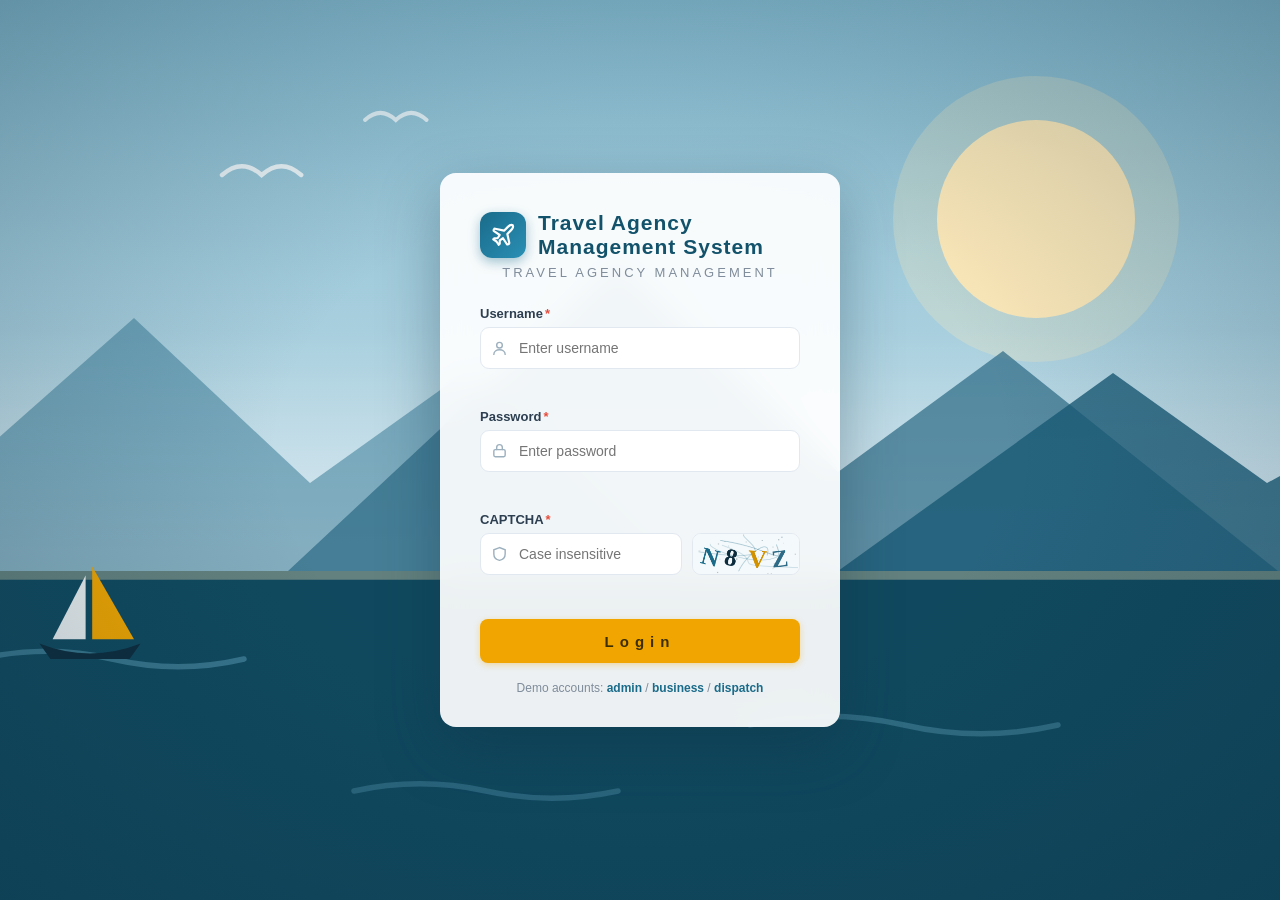
<file: webapp/src/main/webapp/index.html>
<!DOCTYPE html>
<html lang="zh-CN">
<head>
<meta charset="UTF-8">
<meta name="viewport" content="width=device-width, initial-scale=1.0">
<title>旅行社旅游管理系统</title>
<style>
/* ============================================================
   设计变量
============================================================ */
:root{
  --primary:#1A6B8A;
  --primary-dark:#13526B;
  --primary-light:#E3F0F5;
  --accent:#F0A500;
  --accent-dark:#D29200;
  --bg:#F4F7FA;
  --sidebar:#0D2D3E;
  --sidebar-hover:#16435C;
  --success:#27AE60;
  --warning:#E67E22;
  --danger:#E74C3C;
  --text:#2C3E50;
  --text-light:#7F8C9B;
  --border:#E2E8F0;
  --card-shadow:0 1px 3px rgba(13,45,62,.08), 0 4px 16px rgba(13,45,62,.06);
  --card-shadow-hover:0 4px 12px rgba(13,45,62,.12), 0 8px 28px rgba(13,45,62,.10);
  --radius:10px;
  --ease:cubic-bezier(.4,0,.2,1);
  --sidebar-w:240px;
  --sidebar-w-min:64px;
  --header-h:60px;
}
*{margin:0;padding:0;box-sizing:border-box}
html,body{height:100%}
body{
  font-family:"Segoe UI","Microsoft YaHei","PingFang SC",sans-serif;
  background:var(--bg);color:var(--text);font-size:14px;
  overflow:hidden;
}
button{font-family:inherit}
input,select,textarea{font-family:inherit;font-size:14px}

/* ============================================================
   通用：按钮 + ripple
============================================================ */
.btn{
  position:relative;overflow:hidden;
  display:inline-flex;align-items:center;justify-content:center;gap:6px;
  border:none;border-radius:8px;cursor:pointer;
  padding:9px 18px;font-size:14px;font-weight:600;
  transition:transform .18s var(--ease), box-shadow .18s var(--ease), background .18s var(--ease), opacity .18s;
  -webkit-user-select:none;user-select:none;
}
.btn:disabled{opacity:.65;cursor:not-allowed}
.btn-primary{background:var(--accent);color:#3D2E00;box-shadow:0 2px 6px rgba(240,165,0,.35)}
.btn-primary:hover:not(:disabled){transform:translateY(-2px);box-shadow:0 6px 16px rgba(240,165,0,.45)}
.btn-blue{background:var(--primary);color:#fff;box-shadow:0 2px 6px rgba(26,107,138,.3)}
.btn-blue:hover:not(:disabled){transform:translateY(-2px);box-shadow:0 6px 16px rgba(26,107,138,.4)}
.btn-ghost{background:#fff;color:var(--text);border:1px solid var(--border)}
.btn-ghost:hover:not(:disabled){transform:translateY(-2px);box-shadow:0 4px 10px rgba(13,45,62,.10)}
.btn-danger{background:var(--danger);color:#fff}
.btn-danger:hover:not(:disabled){transform:translateY(-2px);box-shadow:0 6px 16px rgba(231,76,60,.4)}
.btn .ripple{
  position:absolute;border-radius:50%;background:rgba(255,255,255,.55);
  transform:scale(0);animation:ripple .5s var(--ease) forwards;pointer-events:none;
}
@keyframes ripple{to{transform:scale(3.2);opacity:0}}
/* loading 状态 */
.btn.loading{pointer-events:none;opacity:.8}
.spinner{
  width:15px;height:15px;border-radius:50%;flex:none;
  border:2px solid rgba(0,0,0,.18);border-top-color:currentColor;
  animation:spin .7s linear infinite;
}
@keyframes spin{to{transform:rotate(360deg)}}

/* ============================================================
   登录页
============================================================ */
#loginView{
  position:fixed;inset:0;z-index:100;display:flex;align-items:center;justify-content:center;
  overflow:hidden;transition:opacity .4s var(--ease);
}
#loginView.leaving{opacity:0;pointer-events:none}
.login-bg{
  position:absolute;inset:-5%;width:110%;height:110%;
  animation:kenburns 30s var(--ease) infinite alternate;
  background:linear-gradient(180deg,#7FB6CC 0%,#A8CFDE 38%,#DCEAF1 60%,#F0E6C8 100%);
}
@keyframes kenburns{from{transform:scale(1)}to{transform:scale(1.08)}}
.login-bg svg{position:absolute;inset:0;width:100%;height:100%}
#loginView::after{ /* 暗角，提升卡片可读性 */
  content:"";position:absolute;inset:0;
  background:radial-gradient(ellipse at center,transparent 40%,rgba(13,45,62,.28) 100%);
  pointer-events:none;
}
.login-card{
  position:relative;z-index:2;width:400px;max-width:92vw;
  background:rgba(255,255,255,.92);-webkit-backdrop-filter:blur(14px);backdrop-filter:blur(14px);
  border-radius:16px;padding:38px 40px 32px;
  box-shadow:0 20px 60px rgba(13,45,62,.35);
  opacity:0;transform:translateY(40px);
  animation:cardIn .6s var(--ease) .15s forwards;
}
@keyframes cardIn{to{opacity:1;transform:translateY(0)}}
.login-logo{display:flex;align-items:center;gap:12px;justify-content:center;margin-bottom:6px}
.logo-mark{
  width:46px;height:46px;border-radius:12px;flex:none;
  background:linear-gradient(135deg,var(--primary),#2A8FB5);
  display:flex;align-items:center;justify-content:center;
  box-shadow:0 4px 12px rgba(26,107,138,.4);
}
.logo-mark svg{width:26px;height:26px}
.login-title{font-size:21px;font-weight:700;color:var(--primary-dark);letter-spacing:1px}
.login-sub{text-align:center;color:var(--text-light);font-size:13px;margin-bottom:26px;letter-spacing:3px}
.field{margin-bottom:18px;position:relative}
.field label{display:block;font-size:13px;font-weight:600;color:var(--text);margin-bottom:6px}
.field label .req{color:var(--danger);margin-left:2px}
.input-wrap{position:relative}
.input-wrap .icon{
  position:absolute;left:11px;top:50%;transform:translateY(-50%);
  width:17px;height:17px;color:#9DB0BE;pointer-events:none;
}
.field input{
  width:100%;height:42px;padding:0 36px 0 38px;
  border:1.5px solid var(--border);border-radius:9px;background:#fff;
  outline:none;color:var(--text);
  transition:border-color .2s var(--ease), box-shadow .2s var(--ease);
}
.field input:focus{border-color:var(--primary);box-shadow:0 0 0 3px rgba(26,107,138,.13)}
/* 校验状态 */
.field.error input{border-color:var(--danger);box-shadow:0 0 0 3px rgba(231,76,60,.12)}
.field.error .input-wrap{animation:shake .45s var(--ease)}
.field.ok input{border-color:var(--success)}
@keyframes shake{
  0%,100%{transform:translateX(0)}
  16%{transform:translateX(-7px)}33%{transform:translateX(6px)}
  50%{transform:translateX(-5px)}66%{transform:translateX(4px)}83%{transform:translateX(-2px)}
}
.field .msg{font-size:12px;color:var(--danger);margin-top:5px;min-height:15px;opacity:0;transform:translateY(-3px);transition:all .2s var(--ease)}
.field.error .msg{opacity:1;transform:translateY(0)}
.field .check{
  position:absolute;right:12px;top:50%;transform:translateY(-50%);
  color:var(--success);font-weight:700;font-size:15px;
  opacity:0;transition:opacity .25s var(--ease);pointer-events:none;
}
.field.ok .check{opacity:1}
.captcha-row{display:flex;gap:10px}
.captcha-row .input-wrap{flex:1}
#captchaCanvas{
  width:108px;height:42px;border-radius:9px;cursor:pointer;flex:none;
  border:1.5px solid var(--border);background:#fff;
  transition:box-shadow .2s var(--ease);
}
#captchaCanvas:hover{box-shadow:0 2px 8px rgba(13,45,62,.15)}
.login-btn{width:100%;height:44px;font-size:15px;letter-spacing:6px;margin-top:4px}
.login-foot{text-align:center;margin-top:18px;font-size:12px;color:var(--text-light)}
.login-foot b{color:var(--primary)}

/* ============================================================
   主框架布局
============================================================ */
#appShell{display:flex;height:100vh;opacity:0;transition:opacity .4s var(--ease)}
#appShell.ready{opacity:1}

/* ---------- 侧边栏 ---------- */
#sidebar{
  width:var(--sidebar-w);height:100%;flex:none;
  background:var(--sidebar);color:#B8CAD5;
  display:flex;flex-direction:column;
  transition:width .28s var(--ease);
  position:relative;z-index:30;
}
#sidebar .brand{
  height:var(--header-h);flex:none;display:flex;align-items:center;gap:11px;
  padding:0 16px;border-bottom:1px solid rgba(255,255,255,.07);overflow:hidden;white-space:nowrap;
}
#sidebar .brand .logo-mark{width:34px;height:34px;border-radius:9px}
#sidebar .brand .logo-mark svg{width:19px;height:19px}
#sidebar .brand b{color:#fff;font-size:16px;letter-spacing:1px;transition:opacity .2s var(--ease)}
.nav-scroll{flex:1;overflow-y:auto;overflow-x:hidden;padding:10px 0 16px;position:relative}
.nav-scroll::-webkit-scrollbar{width:5px}
.nav-scroll::-webkit-scrollbar-thumb{background:rgba(255,255,255,.15);border-radius:3px}
.nav-group-title{
  padding:16px 20px 7px;font-size:11px;color:#5E7B8C;letter-spacing:2px;
  white-space:nowrap;overflow:hidden;transition:opacity .2s var(--ease);
}
.nav-item{
  display:flex;align-items:center;gap:11px;height:42px;padding:0 18px;
  cursor:pointer;white-space:nowrap;position:relative;
  transition:background .18s var(--ease), color .18s var(--ease);
}
.nav-item:hover{background:var(--sidebar-hover);color:#fff}
.nav-item.active{background:rgba(26,107,138,.45);color:#fff}
.nav-item .nicon{width:18px;height:18px;flex:none}
.nav-item .ntext{transition:opacity .2s var(--ease)}
/* 滑动指示条 */
#navIndicator{
  position:absolute;left:0;width:3px;height:42px;border-radius:0 3px 3px 0;
  background:var(--accent);
  transition:transform .3s var(--ease), opacity .2s;
  box-shadow:0 0 8px rgba(240,165,0,.6);
}
/* 折叠态 */
#appShell.collapsed #sidebar{width:var(--sidebar-w-min)}
#appShell.collapsed .ntext,
#appShell.collapsed .nav-group-title,
#appShell.collapsed .brand b{opacity:0;clip-path:inset(0 100% 0 0)}
#appShell.collapsed .nav-item{padding:0 23px}
.ntext,.nav-group-title,.brand b{clip-path:inset(0 0 0 0);transition:opacity .2s var(--ease), clip-path .25s var(--ease)}

/* ---------- 主区域 ---------- */
.main-col{flex:1;display:flex;flex-direction:column;min-width:0}
#topbar{
  height:var(--header-h);flex:none;display:flex;align-items:center;gap:14px;
  padding:0 22px;background:rgba(255,255,255,.85);
  border-bottom:1px solid var(--border);
  position:relative;z-index:20;
  transition:backdrop-filter .3s var(--ease), box-shadow .3s var(--ease), background .3s var(--ease);
}
#topbar.scrolled{
  -webkit-backdrop-filter:blur(10px);backdrop-filter:blur(10px);
  background:rgba(255,255,255,.72);
  box-shadow:0 2px 12px rgba(13,45,62,.08);
}
#collapseBtn{
  width:34px;height:34px;border:none;background:transparent;border-radius:8px;cursor:pointer;
  display:flex;align-items:center;justify-content:center;color:var(--text-light);
  transition:background .18s,color .18s;
}
#collapseBtn:hover{background:var(--primary-light);color:var(--primary)}
.breadcrumb{font-size:14px;color:var(--text-light)}
.breadcrumb b{color:var(--text);font-weight:600}
.topbar-right{margin-left:auto;display:flex;align-items:center;gap:16px}
.user-chip{
  display:flex;align-items:center;gap:9px;cursor:pointer;padding:5px 10px;border-radius:9px;
  transition:background .18s;
}
.user-chip:hover{background:var(--primary-light)}
.avatar{
  width:32px;height:32px;border-radius:50%;flex:none;
  background:linear-gradient(135deg,var(--primary),#2A8FB5);
  color:#fff;display:flex;align-items:center;justify-content:center;font-weight:700;font-size:14px;
}
.user-chip .uname{font-weight:600}
.user-chip .urole{font-size:12px;color:var(--text-light)}

#content{flex:1;overflow-y:auto;padding:22px 24px 40px;scroll-behavior:smooth}
/* 页面切换动效 */
.page{animation:pageIn .28s var(--ease)}
@keyframes pageIn{from{opacity:0;transform:translateY(16px)}to{opacity:1;transform:translateY(0)}}
.page-title{font-size:19px;font-weight:700;color:var(--primary-dark);margin-bottom:4px}
.page-desc{color:var(--text-light);font-size:13px;margin-bottom:18px}

/* ============================================================
   卡片 / 滚动入场
============================================================ */
.card{
  background:#fff;border-radius:var(--radius);box-shadow:var(--card-shadow);
  padding:20px;transition:box-shadow .25s var(--ease);
}
.card:hover{box-shadow:var(--card-shadow-hover)}
.reveal{opacity:0;transform:translateY(24px);transition:opacity .5s var(--ease),transform .5s var(--ease)}
.reveal.shown{opacity:1;transform:translateY(0)}

/* 统计卡片 */
.stat-grid{display:grid;grid-template-columns:repeat(auto-fit,minmax(210px,1fr));gap:16px;margin-bottom:20px}
.stat-card{display:flex;align-items:center;gap:15px}
.stat-icon{
  width:48px;height:48px;border-radius:12px;flex:none;
  display:flex;align-items:center;justify-content:center;color:#fff;
}
.stat-icon svg{width:24px;height:24px}
.stat-card .num{font-size:25px;font-weight:800;color:var(--text);font-variant-numeric:tabular-nums}
.stat-card .lbl{font-size:12.5px;color:var(--text-light);margin-top:2px}

/* ============================================================
   表格
============================================================ */
.table-card{padding:0;overflow:hidden}
.table-toolbar{display:flex;align-items:center;gap:12px;padding:16px 20px;flex-wrap:wrap}
.table-toolbar .spacer{flex:1}
.search-box{position:relative}
.search-box input{
  height:36px;width:220px;padding:0 12px 0 34px;border:1.5px solid var(--border);border-radius:8px;
  outline:none;transition:border-color .2s,box-shadow .2s;background:#FAFCFD;
}
.search-box input:focus{border-color:var(--primary);box-shadow:0 0 0 3px rgba(26,107,138,.12);background:#fff}
.search-box svg{position:absolute;left:10px;top:50%;transform:translateY(-50%);width:16px;height:16px;color:#9DB0BE}
.filter-sel{
  height:36px;padding:0 10px;border:1.5px solid var(--border);border-radius:8px;outline:none;
  background:#FAFCFD;color:var(--text);cursor:pointer;transition:border-color .2s;
}
.filter-sel:focus{border-color:var(--primary)}
table{width:100%;border-collapse:collapse}
thead th{
  text-align:left;padding:11px 18px;font-size:12.5px;color:var(--text-light);
  background:#F8FAFC;border-bottom:1px solid var(--border);font-weight:600;letter-spacing:.5px;white-space:nowrap;
}
tbody td{padding:12px 18px;border-bottom:1px solid #EEF2F6;white-space:nowrap}
tbody tr{position:relative;transition:background .18s var(--ease)}
tbody tr:nth-child(even){background:#FAFCFD}
tbody tr:hover{background:var(--primary-light)}
tbody tr::before{ /* hover 左侧彩色竖线 */
  content:"";position:absolute;left:0;top:0;bottom:0;width:2px;background:var(--accent);
  transform:scaleY(0);transition:transform .2s var(--ease);
}
tbody tr:hover::before{transform:scaleY(1)}
/* 行 stagger 入场 */
tbody tr.row-in{opacity:0;transform:translateY(10px);animation:rowIn .35s var(--ease) forwards}
@keyframes rowIn{to{opacity:1;transform:translateY(0)}}
.op-link{
  background:none;border:none;cursor:pointer;font-size:13px;padding:3px 6px;border-radius:6px;
  color:var(--primary);transition:background .15s;
}
.op-link:hover{background:rgba(26,107,138,.1)}
.op-link.danger{color:var(--danger)}
.op-link.danger:hover{background:rgba(231,76,60,.1)}

/* 骨架屏 */
.sk-cell{height:14px;border-radius:6px;background:#EAEFF4;position:relative;overflow:hidden}
.sk-cell::after{
  content:"";position:absolute;inset:0;
  background:linear-gradient(90deg,transparent,rgba(255,255,255,.75),transparent);
  transform:translateX(-100%);animation:shimmer 1.3s infinite;
}
@keyframes shimmer{to{transform:translateX(100%)}}

/* 分页器 */
.pager{display:flex;align-items:center;gap:6px;padding:14px 20px;justify-content:flex-end}
.pager button{
  min-width:30px;height:30px;border:1px solid var(--border);background:#fff;border-radius:7px;
  cursor:pointer;color:var(--text);transition:all .15s var(--ease);padding:0 8px;
}
.pager button:hover:not(:disabled){border-color:var(--primary);color:var(--primary)}
.pager button.cur{background:var(--primary);border-color:var(--primary);color:#fff}
.pager button:disabled{opacity:.4;cursor:not-allowed}
.pager .pinfo{font-size:12.5px;color:var(--text-light);margin-right:auto}

/* ============================================================
   Badge
============================================================ */
.badge{
  display:inline-flex;align-items:center;gap:6px;
  padding:3px 10px;border-radius:999px;font-size:12px;font-weight:600;
}
.badge .dot{width:6px;height:6px;border-radius:50%;flex:none}
.badge-green{background:rgba(39,174,96,.12);color:#1E8A4C}.badge-green .dot{background:var(--success)}
.badge-orange{background:rgba(230,126,34,.13);color:#C2691A}.badge-orange .dot{background:var(--warning)}
.badge-red{background:rgba(231,76,60,.12);color:#C0392B}.badge-red .dot{background:var(--danger)}
.badge-gray{background:rgba(127,140,155,.14);color:#66788A}.badge-gray .dot{background:#92A4B4}
.badge-blue{background:rgba(26,107,138,.12);color:var(--primary)}.badge-blue .dot{background:var(--primary)}
/* 呼吸灯（进行中类状态） */
.badge.live .dot{animation:pulse 2s var(--ease) infinite}
@keyframes pulse{
  0%,100%{box-shadow:0 0 0 0 rgba(39,174,96,.5)}
  50%{box-shadow:0 0 0 5px rgba(39,174,96,0)}
}

/* ============================================================
   Modal
============================================================ */
#modalRoot{position:fixed;inset:0;z-index:200;display:none;align-items:center;justify-content:center}
#modalRoot.open{display:flex}
.modal-mask{
  position:absolute;inset:0;background:rgba(13,45,62,.5);
  opacity:0;transition:opacity .25s var(--ease);
}
#modalRoot.show .modal-mask{opacity:1}
.modal-box{
  position:relative;background:#fff;border-radius:14px;width:480px;max-width:92vw;max-height:86vh;
  display:flex;flex-direction:column;
  box-shadow:0 24px 70px rgba(13,45,62,.4);
  opacity:0;transform:scale(.92);
  transition:opacity .25s var(--ease), transform .25s var(--ease);
}
#modalRoot.show .modal-box{opacity:1;transform:scale(1)}
.modal-box.shake-hint{animation:modalShake .35s var(--ease)}
@keyframes modalShake{
  0%,100%{transform:scale(1) translateX(0)}
  25%{transform:scale(1) translateX(-6px)}50%{transform:scale(1) translateX(5px)}75%{transform:scale(1) translateX(-3px)}
}
.modal-head{display:flex;align-items:center;padding:18px 22px 0}
.modal-head h3{font-size:16px;color:var(--primary-dark)}
.modal-close{
  margin-left:auto;width:30px;height:30px;border:none;background:transparent;border-radius:8px;
  cursor:pointer;font-size:17px;color:var(--text-light);transition:background .15s,color .15s;
}
.modal-close:hover{background:rgba(231,76,60,.1);color:var(--danger)}
.modal-body{padding:16px 22px;overflow-y:auto}
.modal-foot{display:flex;justify-content:flex-end;gap:10px;padding:0 22px 20px}
.modal-body .field input,.modal-body .field select{
  padding:0 12px;height:40px;width:100%;border:1.5px solid var(--border);border-radius:9px;outline:none;
  transition:border-color .2s,box-shadow .2s;
}
.modal-body .field input:focus,.modal-body .field select:focus{border-color:var(--primary);box-shadow:0 0 0 3px rgba(26,107,138,.12)}
.confirm-icon{
  width:52px;height:52px;border-radius:50%;margin:4px auto 14px;
  background:rgba(231,76,60,.12);color:var(--danger);
  display:flex;align-items:center;justify-content:center;font-size:26px;font-weight:700;
}

/* ============================================================
   Toast
============================================================ */
#toastRoot{position:fixed;top:18px;left:50%;transform:translateX(-50%);z-index:300;display:flex;flex-direction:column;gap:10px;align-items:center}
.toast{
  display:flex;align-items:center;gap:9px;padding:10px 18px;border-radius:10px;background:#fff;
  box-shadow:0 8px 30px rgba(13,45,62,.2);font-size:13.5px;font-weight:600;
  opacity:0;transform:translateY(-14px);
  animation:toastIn .3s var(--ease) forwards;
}
.toast.out{animation:toastOut .3s var(--ease) forwards}
@keyframes toastIn{to{opacity:1;transform:translateY(0)}}
@keyframes toastOut{to{opacity:0;transform:translateY(-14px)}}
.toast.success{color:#1E8A4C}.toast.error{color:var(--danger)}.toast.info{color:var(--primary)}

/* 占位页 */
.placeholder-card{text-align:center;padding:70px 20px;color:var(--text-light)}
.placeholder-card .ph-icon{font-size:44px;margin-bottom:14px}
.placeholder-card h3{color:var(--text);margin-bottom:8px;font-size:17px}

/* ============================================================
   页面内表单（非弹窗）
============================================================ */
.page .field input,.page .field select{
  padding:0 12px;height:40px;width:100%;border:1.5px solid var(--border);border-radius:9px;
  outline:none;background:#fff;transition:border-color .2s,box-shadow .2s;color:var(--text);
}
.page .field input:focus,.page .field select:focus{border-color:var(--primary);box-shadow:0 0 0 3px rgba(26,107,138,.12)}
.form-grid{display:grid;grid-template-columns:repeat(auto-fit,minmax(220px,1fr));gap:0 18px}

/* ============================================================
   步骤条（分步表单）
============================================================ */
.steps{display:flex;align-items:center;justify-content:center;margin:6px 0 26px}
.step{display:flex;align-items:center;gap:10px}
.step .s-dot{
  width:34px;height:34px;border-radius:50%;background:#E2E8F0;color:var(--text-light);flex:none;
  display:flex;align-items:center;justify-content:center;font-weight:700;
  transition:background .3s var(--ease),color .3s,box-shadow .3s;
}
.step .s-name{font-size:13px;color:var(--text-light);transition:color .3s}
.step.active .s-dot{background:var(--primary);color:#fff;box-shadow:0 0 0 5px rgba(26,107,138,.15)}
.step.active .s-name{color:var(--primary);font-weight:700}
.step.done .s-dot{background:var(--success);color:#fff}
.step.done .s-name{color:var(--success)}
.s-line{width:70px;height:2px;background:#E2E8F0;margin:0 14px;position:relative;overflow:hidden}
.s-line::after{content:"";position:absolute;inset:0;background:var(--success);transform:scaleX(0);transform-origin:left;transition:transform .4s var(--ease)}
.s-line.done::after{transform:scaleX(1)}
.step-panel{animation:pageIn .3s var(--ease)}

/* 选择卡片（线路/班次/宾馆挑选） */
.pick-grid{display:grid;grid-template-columns:repeat(auto-fill,minmax(225px,1fr));gap:14px}
.pick-card{
  border:1.5px solid var(--border);border-radius:10px;padding:14px 16px;cursor:pointer;background:#fff;
  transition:transform .2s var(--ease),box-shadow .2s var(--ease),border-color .2s,background .2s;
}
.pick-card:hover{transform:translateY(-2px);box-shadow:var(--card-shadow-hover)}
.pick-card.sel{border-color:var(--primary);background:var(--primary-light);box-shadow:0 0 0 3px rgba(26,107,138,.15)}
.pick-card.disabled{opacity:.5;cursor:not-allowed}
.pick-card h4{font-size:14px;margin-bottom:6px;color:var(--primary-dark)}
.pick-card .pc-sub{font-size:12px;color:var(--text-light);line-height:1.7}
.pick-card .pc-price{color:var(--accent-dark);font-weight:800;font-size:16px}

/* 回执单 */
.receipt{border:1.5px dashed var(--accent);background:#FFFBF0;border-radius:12px;padding:18px 22px;animation:pageIn .35s var(--ease)}
.receipt h4{color:var(--accent-dark);margin-bottom:10px;font-size:15px}
.kv{width:100%;font-size:13.5px;border-collapse:collapse}
.kv tr,.kv tr:nth-child(even){background:none}
.kv tr:hover{background:none}
.kv tr::before{display:none}
.kv td{padding:6px 4px;border-bottom:none;white-space:normal}
.kv td:first-child{color:var(--text-light);width:100px}

/* ============================================================
   穿梭面板（入团/退团）
============================================================ */
.transfer{display:grid;grid-template-columns:1fr 1fr;gap:18px;margin-top:14px}
.t-panel{
  border:1.5px dashed var(--border);border-radius:12px;min-height:320px;padding:12px;
  transition:border-color .2s,background .2s;
}
.t-panel.dragover{border-color:var(--primary);background:var(--primary-light)}
.t-head{font-weight:700;color:var(--primary-dark);padding:4px 4px 12px;display:flex;align-items:center;gap:8px}
.t-head .badge{margin-left:auto}
.t-item{
  display:flex;align-items:center;gap:10px;background:#fff;border:1px solid var(--border);border-radius:9px;
  padding:9px 12px;margin-bottom:8px;cursor:grab;
  transition:box-shadow .18s var(--ease),transform .18s var(--ease),opacity .18s;
  animation:rowIn .3s var(--ease) backwards;
}
.t-item:hover{box-shadow:var(--card-shadow);transform:translateY(-1px)}
.t-item.dragging{opacity:.45}
.t-item .ti-sub{font-size:12px;color:var(--text-light)}
.t-item .op-link{margin-left:auto;flex:none}

/* ============================================================
   进度条
============================================================ */
.progress{height:8px;border-radius:99px;background:#E9EEF3;overflow:hidden}
.progress i{
  display:block;height:100%;border-radius:99px;background:var(--primary);
  transform:scaleX(var(--p,0));transform-origin:left;
  animation:growX .8s var(--ease) backwards;
}
@keyframes growX{from{transform:scaleX(0)}}
.progress i.ok{background:var(--success)}
.progress i.bad{background:var(--danger)}
.progress i.warn{background:var(--warning)}
.flash-green{animation:flashG .9s var(--ease)}
.flash-red{animation:flashR .9s var(--ease)}
@keyframes flashG{0%{box-shadow:0 0 0 0 rgba(39,174,96,.5)}100%{box-shadow:0 0 0 16px rgba(39,174,96,0)}}
@keyframes flashR{0%{box-shadow:0 0 0 0 rgba(231,76,60,.5)}100%{box-shadow:0 0 0 16px rgba(231,76,60,0)}}

/* ============================================================
   图表：柱状 / 折线 / 饼图
============================================================ */
.bars{display:flex;align-items:flex-end;gap:12px;height:230px;padding:6px 4px 0}
.bar-col{flex:1;height:100%;display:flex;flex-direction:column;align-items:center;gap:6px;min-width:0}
.bar-col .bv{font-size:11.5px;color:var(--text-light);font-weight:700}
.bar-col .bl{font-size:11.5px;color:var(--text-light);white-space:nowrap}
.bar-zone{flex:1;width:100%;display:flex;align-items:flex-end;justify-content:center}
.bar{
  width:min(40px,100%);border-radius:7px 7px 0 0;
  background:linear-gradient(180deg,#2A8FB5,var(--primary));
  transform-origin:bottom;animation:growBar .7s var(--ease) backwards;
  transition:filter .2s;
}
@keyframes growBar{from{transform:scaleY(0)}}
.bar-col:hover .bar{filter:brightness(1.18)}
.line-path{
  fill:none;stroke:var(--primary);stroke-width:2.5;stroke-linecap:round;stroke-linejoin:round;
  stroke-dasharray:1;stroke-dashoffset:1;animation:drawLine 1.4s var(--ease) .2s forwards;
}
@keyframes drawLine{to{stroke-dashoffset:0}}
.line-area{opacity:0;animation:fadeOp .8s var(--ease) 1s forwards}
@keyframes fadeOp{to{opacity:1}}
.line-dot{
  fill:#fff;stroke:var(--primary);stroke-width:2;cursor:pointer;
  transform-box:fill-box;transform-origin:center;
  animation:dotIn .35s var(--ease) both;
}
@keyframes dotIn{from{opacity:0;transform:scale(0)}to{opacity:1;transform:scale(1)}}
.pie-wrap{display:flex;align-items:center;gap:26px;flex-wrap:wrap;justify-content:center;padding:8px 0}
.pie-spin{transform-box:view-box;transform-origin:50% 50%;animation:pieIn .8s var(--ease) backwards}
@keyframes pieIn{from{opacity:0;transform:rotate(-40deg) scale(.85)}to{opacity:1;transform:rotate(0) scale(1)}}
.pie-sector{transition:transform .25s var(--ease),filter .2s;cursor:pointer;opacity:0;animation:fadeOp .4s var(--ease) both}
.pie-sector:hover{transform:translate(var(--px),var(--py));filter:brightness(1.1)}
.legend{display:flex;flex-direction:column;gap:9px}
.legend .li{display:flex;align-items:center;gap:9px;font-size:13px}
.legend .sw{width:12px;height:12px;border-radius:4px;flex:none}
.legend .lv{color:var(--text-light);margin-left:auto;padding-left:14px}

/* 排行榜 */
.rank-item{display:flex;align-items:center;gap:12px;padding:11px 2px;border-bottom:1px dashed #EEF2F6;animation:rowIn .35s var(--ease) backwards}
.rank-item:last-child{border-bottom:none}
.rank-no{
  width:25px;height:25px;border-radius:7px;background:#EFF4F8;color:var(--text-light);flex:none;
  font-weight:800;display:flex;align-items:center;justify-content:center;font-size:12.5px;
}
.rank-item:nth-child(1) .rank-no{background:var(--accent);color:#fff}
.rank-item:nth-child(2) .rank-no{background:#B8C7D4;color:#fff}
.rank-item:nth-child(3) .rank-no{background:#D9A36A;color:#fff}
.rank-item .rk-bar{flex:1}
.rank-item .rk-val{font-weight:800;color:var(--primary-dark);min-width:84px;text-align:right}

/* ============================================================
   日历（导游排班）
============================================================ */
.cal-head{display:flex;align-items:center;gap:14px;margin-bottom:14px}
.cal-head b{font-size:16px;color:var(--primary-dark);min-width:120px;text-align:center}
.cal{display:grid;grid-template-columns:repeat(7,1fr);gap:8px}
.cal .wd{text-align:center;font-size:12px;color:var(--text-light);padding:4px 0;font-weight:600}
.cal-cell{
  min-height:86px;border:1px solid var(--border);border-radius:9px;padding:6px 8px;cursor:pointer;background:#fff;
  transition:box-shadow .2s var(--ease),transform .2s var(--ease);animation:rowIn .3s var(--ease) backwards;
}
.cal-cell:hover{box-shadow:var(--card-shadow-hover);transform:translateY(-2px)}
.cal-cell.empty{visibility:hidden}
.cal-cell.today{border-color:var(--accent);box-shadow:0 0 0 2px rgba(240,165,0,.3)}
.cal-cell .d{font-weight:700;font-size:13px}
.cal-cell.today .d{color:var(--accent-dark)}
.cal-tag{
  display:block;font-size:11px;padding:2px 7px;border-radius:5px;margin-top:4px;
  white-space:nowrap;overflow:hidden;text-overflow:ellipsis;color:#fff;
}

/* ============================================================
   无障碍：减少动效
============================================================ */
@media (prefers-reduced-motion: reduce){
  *,*::before,*::after{
    animation-duration:.01ms !important;animation-iteration-count:1 !important;
    transition-duration:.01ms !important;scroll-behavior:auto !important;
  }
  .login-bg{animation:none}
  .reveal{opacity:1;transform:none}
}
</style>
</head>
<body>

<!-- ================= 登录页 ================= -->
<div id="loginView">
  <div class="login-bg">
    <!-- 旅行风景：远山 / 太阳 / 海面 / 飞鸟（内联 SVG，免外网依赖） -->
    <svg viewBox="0 0 1440 900" preserveAspectRatio="xMidYMax slice">
      <circle cx="1080" cy="240" r="90" fill="#FFE9B8" opacity=".95"/>
      <circle cx="1080" cy="240" r="130" fill="#FFE9B8" opacity=".25"/>
      <path d="M0 560 L260 330 L420 480 L560 380 L760 560 Z" fill="#3D7E99" opacity=".55"/>
      <path d="M400 560 L700 280 L900 470 L1050 360 L1300 560 Z" fill="#2C6A85" opacity=".7"/>
      <path d="M900 560 L1150 380 L1290 480 L1440 400 L1440 560 Z" fill="#1A5B76" opacity=".8"/>
      <rect x="0" y="560" width="1440" height="340" fill="#10495F"/>
      <path d="M0 560 h1440 v8 H0 Z" fill="#FFE9B8" opacity=".35"/>
      <path d="M120 640 q60 -14 120 0 t120 0" stroke="#5FA2BC" stroke-width="5" fill="none" opacity=".5" stroke-linecap="round"/>
      <path d="M820 700 q70 -16 140 0 t140 0" stroke="#5FA2BC" stroke-width="5" fill="none" opacity=".4" stroke-linecap="round"/>
      <path d="M460 760 q60 -13 120 0 t120 0" stroke="#5FA2BC" stroke-width="5" fill="none" opacity=".35" stroke-linecap="round"/>
      <path d="M340 200 q18 -16 36 0 q18 -16 36 0" stroke="#fff" stroke-width="4" fill="none" opacity=".8" stroke-linecap="round"/>
      <path d="M470 150 q14 -13 28 0 q14 -13 28 0" stroke="#fff" stroke-width="3.6" fill="none" opacity=".7" stroke-linecap="round"/>
      <!-- 帆船 -->
      <g transform="translate(220,600)">
        <path d="M-46 26 q46 18 92 0 l-10 14 h-72 Z" fill="#0D2D3E"/>
        <path d="M2 22 V-44 L40 22 Z" fill="#F0A500"/>
        <path d="M-4 22 V-36 L-34 22 Z" fill="#fff" opacity=".9"/>
      </g>
    </svg>
  </div>

  <div class="login-card">
    <div class="login-logo">
      <div class="logo-mark">
        <svg viewBox="0 0 24 24" fill="none" stroke="#fff" stroke-width="2" stroke-linecap="round" stroke-linejoin="round">
          <path d="M17.8 19.2 16 11l3.5-3.5C21 6 21.5 4 21 3c-1-.5-3 0-4.5 1.5L13 8 4.8 6.2c-.5-.1-.9.1-1.1.5l-.3.5c-.2.5-.1 1 .3 1.3L9 12l-2 3H4l-1 1 3 2 2 3 1-1v-3l3-2 3.5 5.3c.3.4.8.5 1.3.3l.5-.2c.4-.3.6-.7.5-1.2z"/>
        </svg>
      </div>
      <div class="login-title">旅行社旅游管理系统</div>
    </div>
    <div class="login-sub">TRAVEL AGENCY MANAGEMENT</div>

    <form id="loginForm" novalidate>
      <div class="field" id="fUser">
        <label>用户名<span class="req">*</span></label>
        <div class="input-wrap">
          <svg class="icon" viewBox="0 0 24 24" fill="none" stroke="currentColor" stroke-width="2" stroke-linecap="round"><circle cx="12" cy="8" r="4"/><path d="M4 21c0-4 3.6-6.5 8-6.5s8 2.5 8 6.5"/></svg>
          <input type="text" id="username" placeholder=t('val_enter_username') autocomplete="username">
          <span class="check">✓</span>
        </div>
        <div class="msg">请输入用户名</div>
      </div>

      <div class="field" id="fPass">
        <label>密码<span class="req">*</span></label>
        <div class="input-wrap">
          <svg class="icon" viewBox="0 0 24 24" fill="none" stroke="currentColor" stroke-width="2" stroke-linecap="round"><rect x="4" y="10" width="16" height="10" rx="2"/><path d="M8 10V7a4 4 0 0 1 8 0v3"/></svg>
          <input type="password" id="password" placeholder=t('val_enter_password') autocomplete="current-password">
          <span class="check">✓</span>
        </div>
        <div class="msg">请输入密码</div>
      </div>

      <div class="field" id="fCode">
        <label>验证码<span class="req">*</span></label>
        <div class="captcha-row">
          <div class="input-wrap">
            <svg class="icon" viewBox="0 0 24 24" fill="none" stroke="currentColor" stroke-width="2" stroke-linecap="round"><path d="M12 3 4 6v6c0 4.5 3.4 8 8 9 4.6-1 8-4.5 8-9V6Z"/></svg>
            <input type="text" id="captchaInput" placeholder="不区分大小写" maxlength="4" autocomplete="off">
            <span class="check">✓</span>
          </div>
          <canvas id="captchaCanvas" width="216" height="84" title="点击刷新验证码"></canvas>
        </div>
        <div class="msg">验证码错误</div>
      </div>

      <button type="submit" class="btn btn-primary login-btn" id="loginBtn">登&nbsp;录</button>
    </form>
    <div class="login-foot">演示账号：<b>admin</b> ／ <b>business</b> ／ <b>dispatch</b></div>
  </div>
</div>

<!-- ================= 主框架 ================= -->
<div id="appShell" hidden>
  <aside id="sidebar">
    <div class="brand">
      <div class="logo-mark">
        <svg viewBox="0 0 24 24" fill="none" stroke="#fff" stroke-width="2" stroke-linecap="round" stroke-linejoin="round">
          <path d="M17.8 19.2 16 11l3.5-3.5C21 6 21.5 4 21 3c-1-.5-3 0-4.5 1.5L13 8 4.8 6.2c-.5-.1-.9.1-1.1.5l-.3.5c-.2.5-.1 1 .3 1.3L9 12l-2 3H4l-1 1 3 2 2 3 1-1v-3l3-2 3.5 5.3c.3.4.8.5 1.3.3l.5-.2c.4-.3.6-.7.5-1.2z"/>
        </svg>
      </div>
      <b>旅行社管理</b>
    </div>
    <nav class="nav-scroll" id="navScroll">
      <div id="navIndicator"></div>
      <!-- 菜单由 JS 渲染 -->
    </nav>
  </aside>

  <div class="main-col">
    <header id="topbar">
      <button id="collapseBtn" title="折叠/展开侧边栏">
        <svg width="19" height="19" viewBox="0 0 24 24" fill="none" stroke="currentColor" stroke-width="2" stroke-linecap="round"><path d="M3 6h18M3 12h18M3 18h18"/></svg>
      </button>
      <div class="breadcrumb" id="breadcrumb"></div>
      <div class="topbar-right">
        <button id="langToggle" title="中/EN" style="background:var(--primary-light);border:none;border-radius:6px;padding:4px 10px;font-size:12px;font-weight:700;color:var(--primary);cursor:pointer;transition:background .18s" onclick="setLang(LANG==='zh'?'en':'zh')">EN</button>
        <span class="badge badge-green live"><span class="dot"></span>系统运行中</span>
        <div class="user-chip" id="userChip" title="点击退出登录">
          <div class="avatar">管</div>
          <div>
            <div class="uname">admin</div>
            <div class="urole">系统管理员</div>
          </div>
        </div>
      </div>
    </header>
    <main id="content"></main>
  </div>
</div>

<div id="modalRoot">
  <div class="modal-mask"></div>
  <div class="modal-box" id="modalBox"></div>
</div>
<div id="toastRoot"></div>

<script>
"use strict";
/* ============================================================
   工具
============================================================ */
const $  = (s, p=document) => p.querySelector(s);
const $$ = (s, p=document) => [...p.querySelectorAll(s)];
const reducedMotion = matchMedia("(prefers-reduced-motion: reduce)").matches;

/* ============================================================
   I18N 国际化引擎
============================================================ */
const I18N = {
appTitle:{zh:"旅行社旅游管理系统",en:"Travel Agency Management System"},
appBrand:{zh:"旅行社管理",en:"Travel Agency"},
appSub:{zh:"TRAVEL AGENCY MANAGEMENT",en:"TRAVEL AGENCY MANAGEMENT"},
runningBadge:{zh:"系统运行中",en:"System Running"},
logoutTip:{zh:"点击退出登录",en:"Click to logout"},
collapseTip:{zh:"折叠/展开侧边栏",en:"Collapse/Expand Sidebar"},
nav_workbench:{zh:"工作台",en:"Workbench"},
nav_sysadmin:{zh:"系统管理",en:"System Admin"},
nav_basic:{zh:"基础信息管理",en:"Basic Info"},
nav_registration:{zh:"报名组团",en:"Registration & Groups"},
nav_dispatch:{zh:"调度管理",en:"Dispatch"},
nav_insurance:{zh:"保险结算",en:"Insurance & Settlement"},
nav_stats:{zh:"查询统计",en:"Statistics"},
menu_dashboard:{zh:"系统首页",en:"Dashboard"},
menu_users:{zh:"用户管理",en:"Users"},
menu_routes:{zh:"线路管理",en:"Routes"},
menu_batches:{zh:"班次管理",en:"Batches"},
menu_guides:{zh:"导游档案",en:"Guides"},
menu_hotels:{zh:"宾馆档案",en:"Hotels"},
menu_signup:{zh:"游客报名",en:"Tourist Signup"},
menu_tourists:{zh:"游客档案",en:"Tourist Records"},
menu_createGroup:{zh:"创建旅游团",en:"Create Group"},
menu_joinQuit:{zh:"入团 / 退团",en:"Join / Quit"},
menu_groupCheck:{zh:"成团校验",en:"Group Check"},
menu_guideAssign:{zh:"导游随团安排",en:"Guide Assignment"},
menu_hotelAssign:{zh:"宾馆住宿安排",en:"Hotel Assignment"},
menu_insurance:{zh:"团体投保",en:"Group Insurance"},
menu_settlement:{zh:"团费结算",en:"Settlement"},
menu_qBatch:{zh:"按线路查班次",en:"Batch Query"},
menu_qMembers:{zh:"团员名单查询",en:"Member Roster"},
menu_qGuide:{zh:"导游排班查询",en:"Guide Schedule"},
menu_qHotel:{zh:"宾馆接待查询",en:"Hotel Reception"},
menu_qIncome:{zh:"收入统计",en:"Income Stats"},
dash_title:{zh:"工作台",en:"Dashboard"},
dash_welcome:{zh:"欢迎回来",en:"Welcome back"},
dash_signups:{zh:"本月报名人数",en:"Monthly Signups"},
dash_inGroup:{zh:"在团游客",en:"Tourists in Groups"},
dash_activeGroups:{zh:"进行中团次",en:"Active Groups"},
dash_income:{zh:"本月收入(万元)",en:"Monthly Revenue (10k)"},
dash_records:{zh:"最新报名记录",en:"Latest Registrations"},
dash_search:{zh:"搜索姓名 / 线路 / 班次...",en:"Search name/route/batch..."},
dash_allStatus:{zh:"全部状态",en:"All Statuses"},
dash_formed:{zh:"已成团",en:"Formed"},
dash_pending:{zh:"未成团",en:"Pending"},
dash_disbanded:{zh:"已解散",en:"Disbanded"},
dash_addBtn:{zh:"＋ 新增报名",en:"+ New Registration"},
dash_signups_unit:{zh:"人",en:""},
dash_inGroup_unit:{zh:"人",en:""},
dash_activeGroups_unit:{zh:"个",en:""},
dash_income_prefix:{zh:"¥ ",en:"¥ "},
role_admin:{zh:"管理员",en:"Admin"},
crud_view:{zh:"查看",en:"View"},
crud_edit:{zh:"编辑",en:"Edit"},
crud_delete:{zh:"删除",en:"Delete"},
crud_noResult:{zh:"未找到匹配记录",en:"No matching records"},
crud_records:{zh:"共 {0} 条记录，第 {1}/{2} 页",en:"{0} records, page {1}/{2}"},
form_add:{zh:"新增",en:"Add"},
form_edit:{zh:"编辑",en:"Edit"},
form_submit:{zh:"提 交",en:"Submit"},
crud_actions:{zh:"操作",en:"Actions"},
crud_add:{zh:"新增{0}",en:"Add {0}"},
route_entity:{zh:"线路",en:"Route"},
batch_entity:{zh:"班次",en:"Batch"},
guide_entity:{zh:"导游",en:"Guide"},
hotel_entity:{zh:"宾馆",en:"Hotel"},
tourist_entity:{zh:"游客",en:"Tourist"},
users_entity:{zh:"用户",en:"User"},
filter_all:{zh:"{0}（全部）",en:"{0} (All)"},
ph_under_construction:{zh:"{0}页面待实现",en:"{0} page coming soon"},
ph_uc_desc:{zh:"布局框架与设计风格确认后，将按计划逐页交付此模块。",en:"This module will be delivered as planned."},
joinQuit_waitEmpty:{zh:"暂无待分配游客",en:"No pending tourists"},
joinQuit_inEmpty:{zh:"暂无团员，从左侧拖入",en:"No members, drag from left"},
joinQuit_join:{zh:"入团 →",en:"Join →"},
joinQuit_quit:{zh:"← 退团",en:"← Quit"},
joinQuit_idTail:{zh:"证件尾号",en:"ID tail"},
joinQuit_joined:{zh:"{0} 已加入「{1}」",en:"{0} joined 「{1}」"},
joinQuit_quitToast:{zh:"{0} 已退团",en:"{0} left the group"},
ga_unassigned:{zh:"未分配",en:"Unassigned"},
ga_selGuide:{zh:"请选择导游",en:"Select guide"},
ga_assign:{zh:"分 配",en:"Assign"},
ga_cannotAssign:{zh:"未成团暂不可分配",en:"Cannot assign until formed"},
ga_assigned:{zh:"已为「{0}」分配导游 {1}",en:"Assigned {1} to 「{0}」"},
signup_selRoute:{zh:"① 选择旅游线路",en:"① Select Route"},
signup_selTourist:{zh:"② 填写游客信息",en:"② Fill Tourist Info"},
signup_confirm:{zh:"③ 确认报名信息",en:"③ Confirm"},
signup_pickRoute:{zh:"请先选择旅游线路",en:"Please select a route first"},
signup_pickBatch:{zh:"请选择出发班次",en:"Please select a departure batch"},
signup_name:{zh:"游客姓名",en:"Name"},
signup_idcard:{zh:"身份证号",en:"ID Card"},
signup_phone:{zh:"联系电话",en:"Phone"},
signup_realName:{zh:"请输入真实姓名",en:"Enter real name"},
signup_idHint:{zh:"18 位身份证号码",en:"18-digit ID number"},
signup_idErr:{zh:"请输入 18 位身份证号",en:"Enter 18-digit ID"},
signup_phoneHint:{zh:"11 位手机号",en:"11-digit phone number"},
signup_phoneErr:{zh:"请输入 11 位手机号",en:"Enter 11-digit phone"},
signup_receipt:{zh:"✈ 报名回执单",en:"✈ Registration Receipt"},
signup_receiptId:{zh:"报名编号",en:"Registration ID"},
signup_receiptNote:{zh:"请妥善保存报名编号，出团前 3 天将以短信通知集合信息。",en:"Save the ID. SMS will be sent 3 days before departure."},
signup_again:{zh:"＋ 再报一单",en:"+ New Registration"},
signup_kv_route:{zh:"旅游线路",en:"Route"},
signup_kv_batch:{zh:"出发班次",en:"Batch"},
signup_kv_name:{zh:"游客姓名",en:"Name"},
signup_kv_id:{zh:"身份证号",en:"ID Card"},
signup_kv_phone:{zh:"联系电话",en:"Phone"},
signup_kv_fee:{zh:"应缴团费",en:"Tour Fee"},
signup_kv_depart:{zh:"出发日期",en:"Departure"},
signup_kv_status:{zh:"报名状态",en:"Status"},
signup_kv_departSuffix:{zh:"出发",en:"Departure"},
signup_perPerson:{zh:"/人",en:"/person"},
ha_title:{zh:"宾馆住宿安排",en:"Hotel Assignment"},
ha_desc:{zh:"按团安排入住宾馆：选择团 → 挑选宾馆 → 填写房间数 → 提交订房单",en:"Assign hotels by group: Select → Pick → Rooms → Submit"},
ha_group:{zh:"选择旅游团",en:"Select Group"},
ha_hotel:{zh:"选择宾馆",en:"Select Hotel"},
ha_rooms:{zh:"房间数",en:"Rooms"},
ha_submit:{zh:"提交订房单",en:"Submit Booking"},
ha_booked:{zh:"已为「{0}」预订 {1}，{2} 间房",en:"Booked {1}, {2} rooms for 「{0}」"},
is_title:{zh:"团体投保",en:"Group Insurance"},
is_desc:{zh:"为已成团办理团体旅游保险",en:"Insurance for formed groups"},
is_insure:{zh:"办理投保",en:"Insure"},
is_insured:{zh:"已为「{0}」办理团体保险",en:"Insured 「{0}」"},
st_title:{zh:"团费结算",en:"Settlement"},
st_desc:{zh:"按团汇总费用并执行结算",en:"Summarize & settle group fees"},
st_settle:{zh:"确认结算",en:"Settle"},
st_settled:{zh:"已为「{0}」完成结算",en:"Settled 「{0}」"},
st_fee:{zh:"团费",en:"Tour Fee"},
st_insuranceFee:{zh:"保险费",en:"Insurance Fee"},
st_total:{zh:"合计",en:"Total"},
export_csv:{zh:"导出 CSV",en:"Export CSV"},
cg_title:{zh:"创建旅游团",en:"Create Group"},
cg_desc:{zh:"填写团基本信息，并从所选班次的已报名游客中勾选首批团员",en:"Fill group info, select initial members from batch"},
cg_name:{zh:"团名",en:"Group Name"},
cg_nameHint:{zh:"如：桂林欢乐7团",en:"e.g. Guilin Happy Group 7"},
cg_nameMsg:{zh:"请输入团名",en:"Enter group name"},
cg_batch:{zh:"所属班次",en:"Batch"},
cg_selBatch:{zh:"请选择班次",en:"Select batch"},
cg_selBatchMsg:{zh:"请选择所属班次",en:"Please select a batch"},
cg_date:{zh:"出发日期",en:"Departure Date"},
cg_selDate:{zh:"请选择出发日期",en:"Select departure date"},
cg_create:{zh:"创建旅游团",en:"Create Group"},
cg_noCandidate:{zh:"该班次暂无「已报名」待组团的游客",en:"No registered tourists in this batch"},
cg_pickHint:{zh:"勾选首批团员（已报名 {0} 人）",en:"Select initial members ({0} registered)"},
cg_pickMin:{zh:"请至少勾选 1 名团员",en:"Select at least 1 member"},
cg_created:{zh:"旅游团「{0}」创建成功，已纳入 {1} 名团员",en:"Group 「{0}」created with {1} members"},
cg_resetHint:{zh:"选择班次后，将列出该班次下处于「已报名」状态的游客",en:"Select a batch to list registered tourists"},
jq_title:{zh:"入团 / 退团操作",en:"Join / Quit Group"},
jq_desc:{zh:"左侧为该团所属班次中待分配的游客，右侧为已入团名单；支持拖拽或按钮操作",en:"Left: pending tourists. Right: current members. Drag & drop or click."},
jq_selGroup:{zh:"选择旅游团：",en:"Select Group:"},
jq_dragHint:{zh:"💡 拖动卡片到另一侧，或点击卡片上的按钮",en:"💡 Drag cards or click buttons to move"},
gc_title:{zh:"成团校验",en:"Group Check"},
gc_desc:{zh:"成团规则：20~50 人。检查各团是否满足出团条件",en:"Rule: 20-50 members. Verify group readiness."},
qb_title:{zh:"按线路查班次",en:"Batch Query"},
qb_desc:{zh:"选择线路，查看全部班次",en:"Select route, view all batches"},
qb_selRoute:{zh:"请选择线路：",en:"Select Route:"},
qb_noBatch:{zh:"该线路暂无班次",en:"No batches for this route"},
qm_title:{zh:"团员名单查询",en:"Member Roster"},
qm_desc:{zh:"按团名/班次/日期检索团员",en:"Search members by group/batch/date"},
qg_title:{zh:"导游排班查询",en:"Guide Schedule"},
qg_desc:{zh:"日历视图展示导游排班",en:"Calendar view of guide schedules"},
qh_title:{zh:"宾馆接待查询",en:"Hotel Reception"},
qh_desc:{zh:"按时间段/宾馆名查询",en:"Search by date range/hotel"},
qi_title:{zh:"收入统计",en:"Income Stats"},
qi_desc:{zh:"经营收入仪表盘",en:"Revenue dashboard"},
modal_defaultOk:{zh:"确 认",en:"OK"},
modal_defaultCancel:{zh:"取 消",en:"Cancel"},
del_title:{zh:"删除确认",en:"Confirm Delete"},
del_confirm:{zh:"确认删除",en:"Confirm Delete"},
del_msg1:{zh:"确定要删除",en:"Are you sure to delete"},
del_msg2:{zh:"此操作不可恢复，请谨慎操作。",en:"This cannot be undone."},
del_toast:{zh:"已删除：{0}",en:"Deleted: {0}"},
logout_title:{zh:"退出登录",en:"Logout"},
logout_msg:{zh:"确定要退出当前账号",en:"Are you sure to logout"},
logout_btn:{zh:"退出",en:"Logout"},
role_sysadmin:{zh:"系统管理员",en:"System Admin"},
nav_workbench_name:{zh:"工作台",en:"Workbench"},
nav_sysadmin_name:{zh:"系统管理",en:"System Admin"},
nav_basic_name:{zh:"基础信息管理",en:"Basic Info"},
nav_registration_name:{zh:"报名组团",en:"Registration & Groups"},
nav_dispatch_name:{zh:"调度管理",en:"Dispatch"},
nav_insurance_name:{zh:"保险结算",en:"Insurance & Settlement"},
nav_stats_name:{zh:"查询统计",en:"Statistics"},
login_pageTitle:{zh:"旅行社旅游管理系统",en:"Travel Agency Management System"},
login_pageSub:{zh:"TRAVEL AGENCY MANAGEMENT",en:"TRAVEL AGENCY MANAGEMENT"},
login_formUser:{zh:"用户名",en:"Username"},
login_formPass:{zh:"密码",en:"Password"},
login_formCaptcha:{zh:"验证码",en:"CAPTCHA"},
login_ph_captcha:{zh:"不区分大小写",en:"Case insensitive"},
login_captchaTitle:{zh:"点击刷新验证码",en:"Click to refresh CAPTCHA"},
login_valCaptcha:{zh:"验证码错误",en:"CAPTCHA mismatch"},
app_brand:{zh:"旅行社管理",en:"Travel Agency"},
topbar_running:{zh:"系统运行中",en:"System Running"},
topbar_logout:{zh:"点击退出登录",en:"Click to logout"},
topbar_collapse:{zh:"折叠/展开侧边栏",en:"Collapse/Expand Sidebar"},
lang_toggle:{zh:"中/EN",en:"中/EN"},
gc_run:{zh:"⚡ 一键成团校验",en:"⚡ Batch Check"},
gc_pass:{zh:"校验通过，可发团",en:"Passed, ready to depart"},
gc_fail:{zh:"人数不足，暂不可发团",en:"Insufficient members, cannot depart yet"},
gc_summary:{zh:"校验完成：{0} 个团达标，{1} 个团人数不足",en:"Check done: {0} passed, {1} failed"},
gc_toast:{zh:"校验完成：{0} 个达标 / {1} 个不足",en:"Check done: {0} passed / {1} failed"},
gc_needMore:{zh:"还差 {0} 人成团",en:"Need {0} more"},
gc_enough:{zh:"已达成团人数",en:"Sufficient members"},
qb_list:{zh:"班次列表（{0} 个）",en:"Batch list ({0})"},
qb_colNo:{zh:"班次号",en:"Batch No"},
qb_colDate:{zh:"出发日期",en:"Departure"},
qb_colCount:{zh:"报名人数",en:"Signups"},
qb_colStatus:{zh:"状态",en:"Status"},
qb_trend:{zh:"报名人数趋势",en:"Signup Trend"},
qm_export:{zh:"⬇ 导出表格",en:"⬇ Export"},
qm_colName:{zh:"姓名",en:"Name"},
qm_colId:{zh:"身份证号",en:"ID Card"},
qm_colPhone:{zh:"联系方式",en:"Phone"},
qm_colGroup:{zh:"所属团",en:"Group"},
qm_colBatch:{zh:"班次",en:"Batch"},
qm_colDepart:{zh:"出发日期",en:"Departure"},
qm_colStatus:{zh:"状态",en:"Status"},
qm_noResult:{zh:"未找到符合条件的团员",en:"No matching members"},
qm_count:{zh:"共查询到 {0} 名团员",en:"Found {0} members"},
qm_emptyExport:{zh:"当前结果为空，无可导出数据",en:"No data to export"},
qm_exported:{zh:"已导出 {0} 条团员记录",en:"Exported {0} records"},
qh_colHotel:{zh:"宾馆名称",en:"Hotel Name"},
qh_colGroup:{zh:"接待团队",en:"Group"},
qh_colCheckin:{zh:"入住日期",en:"Check-in"},
qh_colCheckout:{zh:"离店日期",en:"Check-out"},
qh_colRooms:{zh:"房间数",en:"Rooms"},
qh_colRate:{zh:"入住率",en:"Occupancy"},
qi_totalIncome:{zh:"总收入",en:"Total Revenue"},
qi_avgPerGroup:{zh:"团均收入",en:"Avg per Group"},
qi_routeIncome:{zh:"各线路收入排行",en:"Revenue by Route"},
qi_groupTop:{zh:"创收 Top 5 团次",en:"Top 5 Groups"},
qi_monthly:{zh:"月度收入走势",en:"Monthly Revenue Trend"},
breadcrumb_home:{zh:"首页",en:"Home"},
captcha_error:{zh:"验证码错误",en:"CAPTCHA mismatch"},
cal_prev:{zh:"‹ 上月",en:"‹ Prev"},
cal_next:{zh:"下月 ›",en:"Next ›"},
cal_weekDays:{zh:["周日","周一","周二","周三","周四","周五","周六"],en:["Sun","Mon","Tue","Wed","Thu","Fri","Sat"]},
cal_today:{zh:"今天",en:"Today"},
cal_yearMonth:{zh:"{0} 年 {1} 月",en:"{0} {1}"},
qh_allHotels:{zh:"宾馆（全部）",en:"All Hotels"},
qh_from:{zh:"从",en:"From"},
qh_to:{zh:"至",en:"To"},
cal_more:{zh:"+{0} 个排班",en:"+{0} more"},
cal_noSchedule:{zh:"当日无导游排班 🏖",en:"No guide schedules today 🏖"},
cal_title:{zh:"{0} 导游排班",en:"{0} Guide Schedule"},
qh_noResult:{zh:"该时间段无接待记录",en:"No reception records in this period"},
qh_info:{zh:"共 {0} 条接待记录，平均入住率 {1}%",en:"{0} records, avg occupancy {1}%"},
qi_totalLabel:{zh:"上半年累计收入（万元）",en:"H1 Total Revenue (10k)"},
qi_avgLabel:{zh:"月均收入（万元）",en:"Monthly Avg (10k)"},
qi_monthLabel:{zh:"本月收入（万元）",en:"This Month (10k)"},
qi_yoyLabel:{zh:"同比增长（%）",en:"YoY Growth (%)"},
qi_monthlyTitle:{zh:"月度收入（万元）",en:"Monthly Revenue (10k)"},
qi_pieTitle:{zh:"线路收入占比",en:"Revenue Share by Route"},
qi_rankTitle:{zh:"班次收入排行榜 TOP 5",en:"Top 5 Batches by Revenue"},
insurance_amtUnit:{zh:"万元 / 人",en:"10k/person"},
route_title:{zh:"线路管理",en:"Route Management"},
route_desc:{zh:"维护旅游线路：编号、行程天数、主要景点与报价",en:"Manage routes: code, duration, attractions & pricing"},
route_code:{zh:"线路编号",en:"Route Code"},
route_name:{zh:"线路名称",en:"Route Name"},
route_days:{zh:"天数",en:"Days"},
route_spots:{zh:"主要景点",en:"Main Attractions"},
route_price:{zh:"报价",en:"Price"},
status_onSale:{zh:"在售",en:"On Sale"},
status_offSale:{zh:"下架",en:"Off Sale"},
status_formed:{zh:"已成团",en:"Formed"},
status_pending:{zh:"未成团",en:"Pending"},
status_disbanded:{zh:"已解散",en:"Disbanded"},
status_active:{zh:"启用",en:"Active"},
status_disabled:{zh:"停用",en:"Disabled"},
status_free:{zh:"空闲",en:"Free"},
status_busy:{zh:"带团中",en:"On Tour"},
status_vacation:{zh:"休假",en:"On Leave"},
status_registered:{zh:"已报名",en:"Registered"},
status_joined:{zh:"已入团",en:"Joined"},
status_quit:{zh:"已退团",en:"Quit"},
status_insured:{zh:"已投保",en:"Insured"},
status_uninsured:{zh:"未投保",en:"Uninsured"},
status_paid:{zh:"已收",en:"Paid"},
status_unpaid:{zh:"待收",en:"Pending"},
wiz_step1:{zh:"选择线路/班次",en:"Select Route/Batch"},
wiz_step2:{zh:"填写游客信息",en:"Fill Tourist Info"},
wiz_step3:{zh:"确认提交",en:"Confirm & Submit"},
wiz_next:{zh:"下一步 ›",en:"Next ›"},
wiz_back:{zh:"‹ 上一步",en:"‹ Back"},
wiz_submit:{zh:"确认提交报名",en:"Confirm & Submit"},
signup_title:{zh:"游客报名",en:"Tourist Signup"},
signup_desc:{zh:"分三步完成报名：选择线路/班次 → 填写游客信息 → 确认提交",en:"Complete in 3 steps: Select → Fill → Confirm"},
login_title:{zh:"旅行社旅游管理系统",en:"Travel Agency Management System"},
login_subtitle:{zh:"TRAVEL AGENCY MANAGEMENT",en:"TRAVEL AGENCY MANAGEMENT"},
login_username:{zh:"用户名",en:"Username"},
login_password:{zh:"密码",en:"Password"},
login_captcha:{zh:"验证码",en:"CAPTCHA"},
login_ph_user:{zh:"请输入用户名",en:"Enter username"},
login_ph_pass:{zh:"请输入密码",en:"Enter password"},
login_ph_cap:{zh:"不区分大小写",en:"Case insensitive"},
login_btn:{zh:"登 录",en:"Login"},
login_foot:{zh:"演示账号",en:"Demo accounts"},
login_req:{zh:"*",en:"*"},
modal_ok:{zh:"确 认",en:"OK"},
modal_cancel:{zh:"取 消",en:"Cancel"},
modal_delete:{zh:"删除确认",en:"Confirm Delete"},
modal_deleteMsg1:{zh:"确定要删除",en:"Are you sure to delete"},
modal_deleteMsg2:{zh:"此操作不可恢复，请谨慎操作。",en:"This cannot be undone."},
modal_confirmDel:{zh:"确认删除",en:"Confirm Delete"},
modal_logout:{zh:"退出登录",en:"Logout"},
modal_logoutMsg:{zh:"确定要退出当前账号",en:"Are you sure to logout"},
modal_logoutBtn:{zh:"退出",en:"Logout"},
toast_saved:{zh:"保存成功",en:"Saved"},
toast_deleted:{zh:"已删除：",en:"Deleted: "},
toast_error:{zh:"服务器连接失败",en:"Server connection failed"},
toast_login_ok:{zh:"登录成功，欢迎！",en:"Login successful, welcome!"},
toast_login_err:{zh:"用户名或密码错误",en:"Invalid credentials"},
val_enter_username:{zh:"请输入用户名",en:"Enter username"},
val_enter_password:{zh:"请输入密码",en:"Enter password"},
val_captcha:{zh:"验证码不匹配，请重试",en:"CAPTCHA mismatch, retry"},
val_enter_captcha:{zh:"请输入验证码",en:"Enter CAPTCHA"},
btn_loading:{zh:"处理中...",en:"Processing..."},
btn_deleting:{zh:"删除中...",en:"Deleting..."},
btn_logging:{zh:"登录中...",en:"Logging in..."},
btn_creating:{zh:"创建中...",en:"Creating..."},
btn_checking:{zh:"校验中...",en:"Checking..."},
btn_settling:{zh:"结算中...",en:"Settling..."},
btn_exporting:{zh:"导出中...",en:"Exporting..."},
batch_title:{zh:"班次管理",en:"Batch Management"},
batch_desc:{zh:"按线路开设出团班次，跟踪报名人数",en:"Manage tour batches by route"},
guide_title:{zh:"导游档案",en:"Guide Records"},
guide_desc:{zh:"导游人事档案：等级评定、联系方式",en:"Guide profiles: ratings & contacts"},
hotel_title:{zh:"宾馆档案",en:"Hotel Records"},
hotel_desc:{zh:"合作宾馆档案：房型、协议价",en:"Hotel profiles: room types & rates"},
tourist_title:{zh:"游客档案",en:"Tourist Records"},
tourist_desc:{zh:"游客基础档案与报名状态维护",en:"Tourist profiles & registration status"},
users_title:{zh:"用户管理",en:"User Management"},
users_desc:{zh:"管理系统登录账号、角色权限",en:"Manage accounts & role permissions"},
users_search:{zh:"搜索用户名 / 姓名...",en:"Search username/name..."},
users_detail:{zh:"用户详情",en:"User Details"},
users_username:{zh:"用户名",en:"Username"},
users_realname:{zh:"姓名",en:"Name"},
users_role:{zh:"角色",en:"Role"},
users_phone:{zh:"联系电话",en:"Phone"},
users_created:{zh:"创建日期",en:"Created"},
users_status:{zh:"状态",en:"Status"},
route_search:{zh:"搜索线路编号 / 名称 / 景点...",en:"Search code/name/attractions..."},
route_detail:{zh:"线路详情",en:"Route Details"},
route_status:{zh:"状态",en:"Status"},
route_name:{zh:"线路名称",en:"Route Name"},
batch_search:{zh:"搜索班次号 / 线路...",en:"Search batch no/route..."},
batch_detail:{zh:"班次详情",en:"Batch Details"},
batch_no:{zh:"班次号",en:"Batch No"},
batch_route:{zh:"所属线路",en:"Route"},
batch_depart:{zh:"出发日期",en:"Depart Date"},
batch_count:{zh:"当前人数",en:"Members"},
batch_status:{zh:"状态",en:"Status"},
guide_search:{zh:"搜索工号 / 姓名...",en:"Search ID/name..."},
guide_detail:{zh:"导游详情",en:"Guide Details"},
guide_no:{zh:"工号",en:"Guide ID"},
guide_name:{zh:"姓名",en:"Name"},
guide_level:{zh:"等级",en:"Level"},
guide_phone:{zh:"联系方式",en:"Phone"},
guide_status:{zh:"当前状态",en:"Status"},
hotel_search:{zh:"搜索宾馆名 / 地址...",en:"Search hotel/address..."},
hotel_detail:{zh:"宾馆详情",en:"Hotel Details"},
hotel_hotel_no:{zh:"宾馆编号",en:"Hotel No"},
hotel_name:{zh:"宾馆名称",en:"Hotel Name"},
hotel_addr:{zh:"所在城市",en:"City"},
hotel_roomType:{zh:"房型",en:"Room Type"},
hotel_price:{zh:"协议价/晚",en:"Rate/Night"},
hotel_avail:{zh:"可用房数",en:"Rooms Left"},
tourist_search:{zh:"搜索姓名 / 身份证 / 班次...",en:"Search name/ID/batch..."},
tourist_detail:{zh:"游客详情",en:"Tourist Details"},
tourist_tourist_no:{zh:"游客编号",en:"Tourist No"},
tourist_name:{zh:"姓名",en:"Name"},
tourist_idcard:{zh:"身份证号",en:"ID Card"},
tourist_phone:{zh:"联系方式",en:"Phone"},
tourist_batch:{zh:"所属班次",en:"Batch"},
tourist_group:{zh:"所属团",en:"Group"},
tourist_status:{zh:"状态",en:"Status"},
ph_select:{zh:"请选择{0}",en:"Select {0}"},
ph_enter:{zh:"请输入{0}",en:"Enter {0}"},
jq_waitList:{zh:"待分配游客",en:"Pending Tourists"},
jq_inList:{zh:"已入团名单",en:"Joined Members"},
ga_statusOverview:{zh:"导游当前状态一览",en:"Guide Status Overview"},
ga_groupName:{zh:"团名",en:"Group"},
ga_members:{zh:"人数",en:"Members"},
ga_groupStatus:{zh:"团状态",en:"Group Status"},
ga_curGuide:{zh:"当前导游",en:"Current Guide"},
ha_perNight:{zh:"/晚",en:"/night"},
ha_leftRooms:{zh:"剩 {0} 间",en:"{0} left"},
is_group:{zh:"旅游团",en:"Group"},
is_selGroup:{zh:"请选择已成团的旅游团",en:"Select a formed group"},
is_company:{zh:"保险公司",en:"Insurance Company"},
is_type:{zh:"险种",en:"Plan Type"},
is_amt:{zh:"保额（万元/人）",en:"Coverage (10k/person)"},
is_fee:{zh:"保费（元/人）",en:"Premium (yuan/person)"},
is_amtHint:{zh:"如 50",en:"e.g. 50"},
is_feeHint:{zh:"如 30",en:"e.g. 30"},
is_feeErr:{zh:"请输入有效保费",en:"Enter a valid premium"},
is_membersHint:{zh:"选择旅游团后显示团员名单",en:"Member list appears after selecting a group"},
is_submit:{zh:"提交投保单",en:"Submit Policy"},
is_receipt:{zh:"投保单回执",en:"Policy Receipt"},
is_policyNo:{zh:"投保单号",en:"Policy No"},
is_insured:{zh:"「{0}」投保成功",en:"Policy issued for {0}"},
is_amtUnit:{zh:"万元 / 人",en:"10k / person"},
currency_yuan:{zh:"元",en:"yuan"},
qm_exportName:{zh:"团员名单",en:"Member_Roster"},
signup_selBatchStep:{zh:"② 选择出发班次",en:"② Select Departure Batch"},
month_1:{zh:"1月",en:"Jan"},
month_2:{zh:"2月",en:"Feb"},
month_3:{zh:"3月",en:"Mar"},
month_4:{zh:"4月",en:"Apr"},
month_5:{zh:"5月",en:"May"},
month_6:{zh:"6月",en:"Jun"},
qi_wanUnit:{zh:"万元",en:"10k"},
is_total:{zh:"总保费",en:"Total Premium"},
is_status:{zh:"投保状态",en:"Policy Status"},
is_memberList:{zh:"团员名单（在档 {0} 人 / 全团 {1} 人）",en:"Members ({0} on file / {1} total)"},
is_noMember:{zh:"该团团员明细未在档（示例数据）",en:"Member details not on file (sample data)"},
is_insuredSuffix:{zh:"（已投保）",en:" (insured)"},
is_co1:{zh:"中国人保",en:"PICC"},
is_co2:{zh:"平安保险",en:"Ping An"},
is_co3:{zh:"太平洋保险",en:"CPIC"},
is_co4:{zh:"中国人寿",en:"China Life"},
is_tp1:{zh:"旅游意外伤害险",en:"Travel Accident"},
is_tp2:{zh:"综合旅行保障险",en:"Comprehensive Travel"},
is_tp3:{zh:"高原旅游专项险",en:"Plateau Special"},
insurance_amtUnit:{zh:"万元 / 人",en:"10k / person"},
settlement_people:{zh:"人",en:"people"},
settlement_signupFee:{zh:"报名费",en:"Signup Fee"},
settlement_hotelFee:{zh:"住宿费",en:"Hotel Fee"},
settlement_insFee:{zh:"保险费",en:"Insurance Fee"},
settlement_total:{zh:"合计",en:"Total"},
settlement_status:{zh:"收款状态",en:"Payment Status"},
settlement_btn:{zh:"结 算",en:"Settle"},
settlement_done:{zh:"已结算",en:"Settled"},
settlement_unassigned:{zh:"未安排",en:"Not arranged"},
settlement_uninsured:{zh:"未投保",en:"Not insured"},
settlement_confirmTitle:{zh:"结算确认",en:"Confirm Settlement"},
settlement_confirmBtn:{zh:"确认结算",en:"Confirm"},
settlement_doneMsg:{zh:"「{0}」结算完成，实收 {1}",en:"{0} settled, received {1}"},
settlement_recvTotal:{zh:"应收总额（元）",en:"Receivable (yuan)"},
settlement_recv:{zh:"已收金额（元）",en:"Received (yuan)"},
settlement_pending:{zh:"待收金额（元）",en:"Pending (yuan)"},
toast_edit_ok:{zh:"编辑成功",en:"Updated"},
toast_add_ok:{zh:"新增成功",en:"Added"},
toast_save_fail:{zh:"保存失败",en:"Save failed"},
toast_del_fail:{zh:"删除失败",en:"Delete failed"},
group_title:{zh:"创建旅游团",en:"Create Group"},
group_desc:{zh:"填写团基本信息，勾选首批团员",en:"Fill group info, select initial members"},
joinQuit_title:{zh:"入团 / 退团操作",en:"Join / Quit Group"},
joinQuit_desc:{zh:"支持拖拽或按钮操作",en:"Drag & drop or button actions"},
groupCheck_title:{zh:"成团校验",en:"Group Check"},
groupCheck_desc:{zh:"成团规则：20~50 人",en:"Rule: 20-50 members per group"},
guideAssign_title:{zh:"导游随团安排",en:"Guide Assignment"},
guideAssign_desc:{zh:"为各团次分配随团导游",en:"Assign guides to groups"},
hotelAssign_title:{zh:"宾馆住宿安排",en:"Hotel Assignment"},
hotelAssign_desc:{zh:"按团安排入住宾馆",en:"Arrange hotel stays by group"},
insurance_title:{zh:"团体投保",en:"Group Insurance"},
insurance_desc:{zh:"为已成团办理团体旅游保险",en:"Insurance for formed groups"},
settlement_title:{zh:"团费结算",en:"Settlement"},
settlement_desc:{zh:"按团汇总费用并执行结算",en:"Summarize & settle group fees"},
qBatch_title:{zh:"按线路查班次",en:"Batch Query"},
qBatch_desc:{zh:"选择线路，查看全部班次",en:"Select route, view all batches"},
qMembers_title:{zh:"团员名单查询",en:"Member Roster"},
qMembers_desc:{zh:"按团名/班次/日期检索团员",en:"Search members by group/batch/date"},
qGuide_title:{zh:"导游排班查询",en:"Guide Schedule"},
qGuide_desc:{zh:"日历视图展示导游排班",en:"Calendar view of guide schedules"},
qHotel_title:{zh:"宾馆接待查询",en:"Hotel Reception"},
qHotel_desc:{zh:"按时间段/宾馆名查询",en:"Search by date range/hotel"},
qIncome_title:{zh:"收入统计",en:"Income Stats"},
qIncome_desc:{zh:"经营收入仪表盘",en:"Revenue dashboard"},
};
function t(key,...args){
  let s = (I18N[key] && I18N[key][LANG]) ? I18N[key][LANG] : (I18N[key]?.zh || key);
  args.forEach((a,i)=>s=s.replace('{'+i+'}',escHtml(a)));
  return s;
}
/** HTML 转义：将用户数据安全地插入 innerHTML（全局使用，消除 XSS） */
function escHtml(s){
  if (s === null || s === undefined) return '';
  const div = document.createElement('div');
  div.textContent = String(s);
  return div.innerHTML;
}
let LANG = (localStorage.getItem('lang')||(navigator.language||'').split('-')[0]);

function setLang(l){LANG=l==='en'?'en':l==='zh'?'zh':(LANG==='zh'?'en':'zh');localStorage.setItem('lang',LANG);refreshAllUI();}
function refreshLoginUI(){
  document.title = t('appTitle');
  const lt=document.querySelector('.login-title'); if(lt) lt.textContent=t('login_title');
  const ls=document.querySelector('.login-sub'); if(ls) ls.textContent=t('login_subtitle');
  const lf=document.querySelector('.login-foot'); if(lf) lf.innerHTML=t('login_foot')+': <b>admin</b> / <b>business</b> / <b>dispatch</b>';
  const lb=$("#loginBtn"); if(lb) lb.innerHTML=t('login_btn');
  const uu=$("#fUser label"); if(uu) uu.innerHTML=t('login_username')+'<span class="req">'+t('login_req')+'</span>';
  const pp=$("#fPass label"); if(pp) pp.innerHTML=t('login_password')+'<span class="req">'+t('login_req')+'</span>';
  const cc=$("#fCode label"); if(cc) cc.innerHTML=t('login_captcha')+'<span class="req">'+t('login_req')+'</span>';
  const un=$("#username"); if(un) un.placeholder=t('login_ph_user');
  const pw=$("#password"); if(pw) pw.placeholder=t('login_ph_pass');
  const cp=$("#captchaInput"); if(cp) cp.placeholder=t('login_ph_cap');
  const captchaCanvas=document.querySelector('#captchaCanvas'); if(captchaCanvas) captchaCanvas.title=t('login_captchaTitle');
}
function refreshAllUI(){
  buildRoleNav();
  if(currentPage) { const p = currentPage; currentPage = null; navigate(p); }
  refreshLoginUI();
  const badge=document.querySelector('#topbar .badge'); if(badge) badge.innerHTML='<span class="dot"></span>'+t('runningBadge');
  const collapse=$("#collapseBtn"); if(collapse) collapse.title=t('collapseTip');
  const lt=$("#langToggle"); if(lt) lt.textContent=LANG==='zh'?'EN':'中';
  const brand=document.querySelector('#appShell .brand b'); if(brand) brand.textContent=t('appBrand');
  const userChip=document.querySelector('#userChip'); if(userChip && LANG==='en') userChip.title=t('logoutTip');
}
LANG = LANG === 'en' ? 'en' : 'zh';
// 首次加载时应用语言设置（登录页 + 应用壳）
document.addEventListener('DOMContentLoaded', () => { refreshLoginUI(); if(LANG==='en') refreshAllUI(); });

/* ripple 水波纹（事件委托，作用于所有 .btn） */
document.addEventListener("pointerdown", e => {
  const btn = e.target.closest(".btn");
  if (!btn || btn.disabled || reducedMotion) return;
  const r = btn.getBoundingClientRect();
  const d = Math.max(r.width, r.height);
  const sp = document.createElement("span");
  sp.className = "ripple";
  sp.style.cssText = `width:${d}px;height:${d}px;left:${e.clientX-r.left-d/2}px;top:${e.clientY-r.top-d/2}px`;
  btn.appendChild(sp);
  sp.addEventListener("animationend", () => sp.remove());
});

/* 按钮 loading 状态 */
function setBtnLoading(btn, on, textWhile) { if (!textWhile) textWhile = t('btn_loading');
  if (on) {
    btn.dataset.html = btn.innerHTML;
    btn.classList.add("loading");
    btn.disabled = true;
    btn.innerHTML = `<span class="spinner"></span>${textWhile}`;
  } else {
    btn.classList.remove("loading");
    btn.disabled = false;
    btn.innerHTML = btn.dataset.html || btn.innerHTML;
  }
}

/* Toast */
function toast(msg, type="success", dur=2200) {
  const icons = {success:"✓", error:"✕", info:"ℹ"};
  const el = document.createElement("div");
  el.className = `toast ${type}`;
  const b = document.createElement('b');
  b.textContent = icons[type] || '';
  const span = document.createElement('span');
  span.textContent = msg;
  el.appendChild(b); el.appendChild(span);
  $("#toastRoot").appendChild(el);
  setTimeout(() => { el.classList.add("out"); el.addEventListener("animationend", () => el.remove()); }, dur);
}

/* ============================================================
   Modal
============================================================ */
const modalRoot = $("#modalRoot"), modalBox = $("#modalBox");
let modalOnOk = null;

function openModal({title, body, okText, danger=false, onOk=null, hideFoot=false}) {
  if (!okText) okText = t('modal_defaultOk');
  modalOnOk = onOk;
  modalBox.innerHTML = `
    <div class="modal-head"><h3>${escHtml(title)}</h3><button class="modal-close" data-close>✕</button></div>
    <div class="modal-body">${body}</div>
    ${hideFoot ? "" : `<div class="modal-foot">
      <button class="btn btn-ghost" data-close>${t('modal_defaultCancel')}</button>
      <button class="btn ${danger ? "btn-danger" : "btn-primary"}" id="modalOkBtn">${okText}</button>
    </div>`}`;
  modalRoot.classList.add("open");
  requestAnimationFrame(() => requestAnimationFrame(() => modalRoot.classList.add("show")));
  const ok = $("#modalOkBtn");
  if (ok) ok.addEventListener("click", () => { if (modalOnOk) modalOnOk(ok); else closeModal(); });
}
function closeModal() {
  modalRoot.classList.remove("show");
  setTimeout(() => { modalRoot.classList.remove("open"); modalBox.innerHTML = ""; }, 260);
}
modalRoot.addEventListener("click", e => {
  if (e.target.closest("[data-close]")) return closeModal();
  if (e.target.classList.contains("modal-mask")) { /* 点蒙层：轻微 shake 提示 */
    modalBox.classList.remove("shake-hint");
    void modalBox.offsetWidth;
    modalBox.classList.add("shake-hint");
  }
});
document.addEventListener("keydown", e => { if (e.key === "Escape" && modalRoot.classList.contains("open")) closeModal(); });

function confirmDelete(name, after) {
  openModal({
    title: t('del_title'), danger: true, okText: t('del_confirm'),
    body: `<div class="confirm-icon">!</div>
           <p style="text-align:center;line-height:1.8">${t('del_msg1')} <b style="color:var(--danger)">${name}</b> ？<br>
           <span style="color:var(--text-light);font-size:12.5px">${t('del_msg2')}</span></p>`,
    onOk(btn) {
      setBtnLoading(btn, true, t('btn_deleting'));
      setTimeout(() => { closeModal(); toast(t('del_toast', name)); if (after) after(); }, 700);
    }
  });
}

/* ============================================================
   验证码
============================================================ */
let captchaText = "";
function drawCaptcha() {
  const cv = $("#captchaCanvas"), ctx = cv.getContext("2d");
  const chars = "ABCDEFGHJKLMNPQRSTUVWXYZ23456789";
  captchaText = Array.from({length:4}, () => chars[Math.random()*chars.length|0]).join("");
  ctx.clearRect(0,0,cv.width,cv.height);
  ctx.fillStyle = "#F4F9FB"; ctx.fillRect(0,0,cv.width,cv.height);
  for (let i=0;i<5;i++){ /* 干扰线 */
    ctx.strokeStyle = `rgba(26,107,138,${.15+Math.random()*.2})`;
    ctx.lineWidth = 2; ctx.beginPath();
    ctx.moveTo(Math.random()*cv.width, Math.random()*cv.height);
    ctx.bezierCurveTo(Math.random()*cv.width,Math.random()*cv.height,Math.random()*cv.width,Math.random()*cv.height,Math.random()*cv.width,Math.random()*cv.height);
    ctx.stroke();
  }
  const colors = ["#1A6B8A","#0D2D3E","#D29200","#2C6A85"];
  captchaText.split("").forEach((ch,i) => {
    ctx.save();
    ctx.font = `bold ${44+Math.random()*10}px Georgia`;
    ctx.fillStyle = colors[i%colors.length];
    ctx.translate(30+i*48, 54+Math.random()*8-4);
    ctx.rotate((Math.random()*30-15)*Math.PI/180);
    ctx.fillText(ch, -14, 14);
    ctx.restore();
  });
  for (let i=0;i<26;i++){ /* 噪点 */
    ctx.fillStyle = `rgba(13,45,62,${Math.random()*.3})`;
    ctx.fillRect(Math.random()*cv.width, Math.random()*cv.height, 2.4, 2.4);
  }
}
$("#captchaCanvas").addEventListener("click", drawCaptcha);
drawCaptcha();

/* ============================================================
   登录逻辑（连接 MySQL 数据库）
============================================================ */
let currentUser = null;
function validateField(fieldEl, ok, msg) {
  fieldEl.classList.remove("error","ok");
  void fieldEl.offsetWidth;            /* 重置 shake 动画 */
  if (ok) fieldEl.classList.add("ok");
  else {
    if (msg) fieldEl.querySelector(".msg").textContent = msg;
    fieldEl.classList.add("error");
  }
  return ok;
}
["username","password","captchaInput"].forEach(id => {
  $("#"+id).addEventListener("input", e => e.target.closest(".field").classList.remove("error","ok"));
});

$("#loginForm").addEventListener("submit", async e => {
  e.preventDefault();
  const u = $("#username").value.trim(),
        p = $("#password").value,
        c = $("#captchaInput").value.trim().toUpperCase();
  let ok = true;
  ok = validateField($("#fUser"), !!u, t('val_enter_username')) && ok;
  ok = validateField($("#fPass"), !!p, t('val_enter_password')) && ok;
  ok = validateField($("#fCode"), !!c && c === captchaText, c ? t('val_captcha') : t('val_enter_captcha')) && ok;
  if (!ok) { if (c && c !== captchaText) drawCaptcha(); return; }

  const btn = $("#loginBtn");
  setBtnLoading(btn, true, "登录中...");
  try {
    const r = await fetch("/login", {
      method: "POST",
      headers: { "Content-Type": "application/x-www-form-urlencoded" },
      body: "username=" + encodeURIComponent(u) + "&password=" + encodeURIComponent(p) + "&fmt=json"
    });
    const d = await r.json();
    if (d.ok) {
      currentUser = { name: d.user, role: d.role, username: d.username };
      csrfToken = d.csrf || '';
      toast(t('toast_login_ok'));
      enterApp();
    } else {
      setBtnLoading(btn, false);
      validateField($("#fUser"), false, t('toast_login_err'));
      validateField($("#fPass"), false, " ");
      drawCaptcha(); $("#captchaInput").value = "";
      $("#fCode").classList.remove("ok");
    }
  } catch (ex) {
    setBtnLoading(btn, false);
    validateField($("#fUser"), false, t('toast_error'));
  }
});

/* ============================================================
   API 工具层：连接 MySQL 后端
============================================================ */
const API_BASE = "/api";

let csrfToken = '';
async function apiGet(path) {
  const r = await fetch(API_BASE + path);
  if (!r.ok) throw new Error("HTTP " + r.status);
  return r.json();
}

async function apiPost(path, data) {
  const r = await fetch(API_BASE + path, {
    method: "POST",
    headers: { "Content-Type": "application/x-www-form-urlencoded", "X-CSRF-Token": csrfToken },
    body: new URLSearchParams(data).toString()
  });
  if (!r.ok) throw new Error("HTTP " + r.status);
  return r.json();
}

async function apiDel(path, data) {
  return apiPost(path + "/delete", data);
}

/* 从后端拉取所有数据并填充 MOCK */
async function loadAllData() {
  try {
    // 并行加载所有数据
    const [routes, batches, guides, hotels, tourists, registrations, groups, insurances, dashStats, users]
      = await Promise.all([
        apiGet("/routes").catch(() => ({data:[]})),
        apiGet("/batches").catch(() => ({data:[]})),
        apiGet("/guides").catch(() => ({data:[]})),
        apiGet("/hotels").catch(() => ({data:[]})),
        apiGet("/tourists").catch(() => ({data:[]})),
        apiGet("/registrations").catch(() => ({data:[]})),
        apiGet("/groups").catch(() => ({data:[]})),
        apiGet("/insurances").catch(() => ({data:[]})),
        apiGet("/dashboard/stats").catch(() => ({signups:0,inGroup:0,activeGroups:0,income:0})),
        (currentUser && currentUser.role === "管理员"
          ? apiGet("/users").catch(() => ({data:MOCK.users}))
          : Promise.resolve({data:MOCK.users}))
      ]);

    // 转换 routes 数据
    if (routes.data && routes.data.length) {
      MOCK.routes = routes.data.map(r => ({
        code: r.route_no,
        name: (r.start_place || "") + "→" + (r.end_place || ""),
        days: r.days || 1,
        spots: r.main_spots || "",
        price: 0,
        status: "在售",
        route_no: r.route_no,
        start_place: r.start_place,
        end_place: r.end_place
      }));
    }

    // 转换 batches 数据
    if (batches.data && batches.data.length) {
      MOCK.batches = batches.data.map(b => ({
        no: b.batch_no,
        route: (b.start_place || "") + "→" + (b.end_place || ""),
        depart: b.depart_date ? b.depart_date.substring(0,10) : "",
        status: "报名中",
        count: 0,
        batch_no: b.batch_no,
        route_no: b.route_no,
        price: b.price || 0,
        discount: b.discount || 1
      }));
    }

    // 转换 guides 数据
    if (guides.data && guides.data.length) {
      MOCK.guides = guides.data.map(g => ({
        no: g.guide_no,
        name: g.name || "",
        level: g.glevel || "初级",
        gender: g.gender || "男",
        phone: g.phone || "",
        status: "空闲",
        guide_no: g.guide_no,
        language: g.languages
      }));
    }

    // 转换 hotels 数据
    if (hotels.data && hotels.data.length) {
      MOCK.hotels = hotels.data.map(h => ({
        name: h.hotel_name || "",
        addr: h.city || "",
        roomType: "标准间",
        price: h.price || 0,
        avail: 0,
        hotel_no: h.hotel_no,
        star: h.star || 3
      }));
    }

    // 转换 tourists 数据
    if (tourists.data && tourists.data.length) {
      MOCK.tourists = tourists.data.map(t => ({
        name: t.name || "",
        idcard: t.id_card || "",
        phone: t.phone || "",
        batch: "",
        group: "",
        status: "已报名",
        tourist_no: t.tourist_no,
        gender: t.gender
      }));
    }

    // 转换 registrations 数据（仅当有实际数据时覆盖 MOCK）
    if (registrations.data && registrations.data.length) {
      REG_DATA = registrations.data.map(r => ({
        id: "BM" + (r.reg_no || ""),
        name: r.tourist_name || "",
        route: (r.start_place || "") + "→" + (r.end_place || ""),
        batch: r.batch_no || "待分配",
        fee: 0,
        status: "未成团",
        reg_no: r.reg_no,
        route_no: r.route_no
      }));
    }

    // 转换 groups 数据
    if (groups.data && groups.data.length) {
      MOCK.groups = groups.data.map(g => ({
        name: g.group_name || "",
        batch: g.batch_no || "",
        depart: g.depart_date ? g.depart_date.substring(0,10) : "",
        members: g.actual_people || 0,
        status: (g.actual_people || 0) >= 20 ? "已成团" : "未成团",
        guide: "",
        hotel: "",
        insured: false,
        paid: false,
        group_no: g.group_no
      }));
    }

    // 转换 users 数据
    if (users.data && users.data.length) {
      MOCK.users = users.data.map(u => ({
        username: u.username || "",
        realname: u.realname || "",
        role: u.role || "",
        phone: u.phone || "",
        status: u.status || "启用",
        created: u.created || ""
      }));
    }

    // 仪表盘统计（仅当 API 返回非零数据时才覆盖 MOCK，避免空数据库清零）
    if (dashStats && dashStats.ok && (dashStats.signups > 0 || dashStats.inGroup > 0 || dashStats.activeGroups > 0 || dashStats.income > 0)) {
      DASH_STATS = dashStats;
    }

    return true;
  } catch (e) {
    console.warn("API data load failed, using MOCK:", e.message);
    return false;
  }
}

// 全局数据存储（在 MOCK_SIGNUPS 定义后初始化，见下方）
let REG_DATA, DASH_STATS;

function enterApp() {
  const lv = $("#loginView"), shell = $("#appShell");
  // 更新顶栏用户信息
  if (currentUser) {
    const uname = $(".user-chip .uname"); if (uname) uname.textContent = currentUser.name;
    const urole = $(".user-chip .urole"); if (urole) urole.textContent = currentUser.role;
    const av = $(".user-chip .avatar"); if (av) av.textContent = currentUser.name.charAt(0);
  }
  // 按角色重建侧边栏菜单
  buildRoleNav();
  lv.classList.add("leaving");
  shell.hidden = false;
  requestAnimationFrame(() => shell.classList.add("ready"));
  setTimeout(() => lv.remove(), 450);
  // 先展示仪表盘，后台加载数据
  navigate("dashboard");
  loadAllData().then(() => {
    // 数据加载完成后刷新当前页面
    if (currentPage === "dashboard") navigate("dashboard");
  });
}

/* ============================================================
   菜单 & 路由
============================================================ */
const ICONS = {
  home:'<path d="M3 11 12 3l9 8"/><path d="M5 10v10h14V10"/>',
  user:'<circle cx="12" cy="8" r="4"/><path d="M4 21c0-4 3.6-6.5 8-6.5s8 2.5 8 6.5"/>',
  route:'<circle cx="6" cy="19" r="2"/><circle cx="18" cy="5" r="2"/><path d="M8 19h7a4 4 0 0 0 0-8H9a4 4 0 0 1 0-8h7"/>',
  bus:'<rect x="4" y="4" width="16" height="13" rx="2"/><path d="M4 11h16M8 21l1-4M16 21l-1-4"/>',
  flag:'<path d="M5 21V4"/><path d="M5 4h12l-2.5 4L17 12H5"/>',
  hotel:'<rect x="4" y="3" width="16" height="18" rx="2"/><path d="M9 8h2m2 0h2M9 12h2m2 0h2M9 16h2m2 0h2"/>',
  form:'<rect x="5" y="3" width="14" height="18" rx="2"/><path d="M9 8h6M9 12h6M9 16h4"/>',
  card:'<rect x="3" y="5" width="18" height="14" rx="2"/><circle cx="9" cy="11" r="2"/><path d="M14 9h4m-4 4h4M6 17h12"/>',
  group:'<circle cx="9" cy="8" r="3.5"/><path d="M2.5 20c0-3.5 3-5.5 6.5-5.5s6.5 2 6.5 5.5"/><circle cx="17" cy="9" r="2.5"/><path d="M17.5 14.5c2.5.4 4 2.2 4 4.7"/>',
  swap:'<path d="M7 4 3 8l4 4M3 8h13M17 20l4-4-4-4M21 16H8"/>',
  shield:'<path d="M12 3 4 6v6c0 4.5 3.4 8 8 9 4.6-1 8-4.5 8-9V6Z"/><path d="m9 12 2 2 4-4"/>',
  assign:'<circle cx="9" cy="7" r="3.5"/><path d="M3 20c0-3.5 2.7-5.5 6-5.5s6 2 6 5.5"/><path d="m15 9 2 2 4-4"/>',
  bed:'<path d="M3 18V8m0 6h18v4M3 14h18a0 0 0 0 0 0 0v-2a3 3 0 0 0-3-3h-8v5"/><circle cx="7" cy="11" r="1.6"/>',
  policy:'<path d="M12 3 4 6v6c0 4.5 3.4 8 8 9 4.6-1 8-4.5 8-9V6Z"/><path d="M12 8v5m-2.5-2.5h5"/>',
  money:'<circle cx="12" cy="12" r="9"/><path d="M9 9.5 12 13l3-3.5M12 13v5M9.5 15h5"/>',
  chart:'<path d="M4 20V10m6 10V4m6 16v-7m4 7H2"/>',
  list:'<path d="M9 5h12M9 12h12M9 19h12"/><circle cx="4" cy="5" r="1.4"/><circle cx="4" cy="12" r="1.4"/><circle cx="4" cy="19" r="1.4"/>',
  calendar:'<rect x="3" y="5" width="18" height="16" rx="2"/><path d="M3 10h18M8 3v4m8-4v4"/>',
  search:'<circle cx="11" cy="11" r="7"/><path d="m20 20-3.5-3.5"/>',
  dash:'<circle cx="12" cy="13" r="8"/><path d="M12 13l3.5-3.5M9 21h6"/>'
};
function navIcon(name){
  return `<svg class="nicon" viewBox="0 0 24 24" fill="none" stroke="currentColor" stroke-width="1.8" stroke-linecap="round" stroke-linejoin="round">${ICONS[name]||ICONS.list}</svg>`;
}

const MENU = [
  {id:"workbench",group:"工作台", items:[ {id:"dashboard", name:"系统首页", icon:"home"} ]},
  {id:"sysadmin",group:"系统管理", items:[ {id:"users", name:"用户管理", icon:"user"} ]},
  {id:"basic",group:"基础信息管理", items:[
    {id:"routes",  name:"线路管理", icon:"route"},
    {id:"batches", name:"班次管理", icon:"bus"},
    {id:"guides",  name:"导游档案", icon:"flag"},
    {id:"hotels",  name:"宾馆档案", icon:"hotel"},
  ]},
  {id:"registration",group:"报名组团", items:[
    {id:"signup",      name:"游客报名", icon:"form"},
    {id:"tourists",    name:"游客档案", icon:"card"},
    {id:"createGroup", name:"创建旅游团", icon:"group"},
    {id:"joinQuit",    name:"入团 / 退团", icon:"swap"},
    {id:"groupCheck",  name:"成团校验", icon:"shield"},
  ]},
  {id:"dispatch",group:"调度管理", items:[
    {id:"guideAssign", name:"导游随团安排", icon:"assign"},
    {id:"hotelAssign", name:"宾馆住宿安排", icon:"bed"},
  ]},
  {id:"insurance",group:"保险结算", items:[
    {id:"insurance",  name:"团体投保", icon:"policy"},
    {id:"settlement", name:"团费结算", icon:"money"},
  ]},
  {id:"stats",group:"查询统计", items:[
    {id:"qBatch",   name:"按线路查班次", icon:"chart"},
    {id:"qMembers", name:"团员名单查询", icon:"list"},
    {id:"qGuide",   name:"导游排班查询", icon:"calendar"},
    {id:"qHotel",   name:"宾馆接待查询", icon:"search"},
    {id:"qIncome",  name:"收入统计", icon:"dash"},
  ]},
];
const PAGE_GROUP = {};
MENU.forEach(g => g.items.forEach(it => PAGE_GROUP[it.id] = {group:g.group, groupKey:g.id, name:it.name}));

// 角色 → 可见页面
const ROLE_PAGES = {
  '管理员': ['dashboard','users','routes','batches','guides','hotels','signup','tourists','createGroup','joinQuit','groupCheck','guideAssign','hotelAssign','insurance','settlement','qBatch','qMembers','qGuide','qHotel','qIncome'],
  '业务员': ['dashboard','routes','batches','signup','tourists','createGroup','joinQuit','groupCheck','qMembers'],
  '调度员': ['dashboard','batches','guideAssign','hotelAssign','qGuide','qHotel'],
  '财务':   ['dashboard','insurance','settlement','qIncome'],
  '经理':   ['dashboard','qBatch','qMembers','qGuide','qHotel','qIncome'],
};

/* 渲染菜单（初始加载全显示，登录后按角色重建） */
const navScroll = $("#navScroll");
function buildRoleNav(){
  // 保留 #navIndicator，只清除动态菜单项
  $$(".nav-group-title, .nav-item:not(#navIndicator)", navScroll).forEach(el => el.remove());
  const role = currentUser?.role || '';
  const allowed = ROLE_PAGES[role] || [];
  MENU.forEach(g => {
    const items = allowed.length > 0 ? g.items.filter(it => allowed.includes(it.id)) : g.items;
    if (items.length === 0) return;
    const t_div = document.createElement("div");
    t_div.className = "nav-group-title"; t_div.textContent = t('nav_'+g.id);
    navScroll.appendChild(t_div);
    items.forEach(it => {
      const a = document.createElement("div");
      a.className = "nav-item"; a.dataset.page = it.id; a.title = t('menu_'+it.id);
      a.innerHTML = `${navIcon(it.icon)}<span class="ntext">${t('menu_'+it.id)}</span>`;
      a.addEventListener("click", () => navigate(it.id));
      navScroll.appendChild(a);
    });
  });
  // 更新语言切换按钮文字
  const lt = $("#langToggle"); if(lt) lt.textContent = LANG==='zh'?'EN':'中';
}
// 重写 navigate 以使用双语面包屑
const _origNavigate = navigate;
navigate = function(pageId) {
  _origNavigate(pageId);
  const meta = PAGE_GROUP[pageId];
  if (meta) $("#breadcrumb").innerHTML = t('nav_'+meta.groupKey) + ' / <b>' + t('menu_'+pageId) + '</b>';
};
buildRoleNav(); // 初始加载

/* 激活指示条滑动 */
function moveIndicator(item) {
  const bar = $("#navIndicator");
  if (!item) { bar.style.opacity = 0; return; }
  bar.style.opacity = 1;
  bar.style.transform = `translateY(${item.offsetTop}px)`;
}

let currentPage = null;
function navigate(pageId, force) {
  if (!force && currentPage === pageId) return;
  currentPage = pageId;
  $$(".nav-item").forEach(n => n.classList.toggle("active", n.dataset.page === pageId));
  moveIndicator($(`.nav-item[data-page="${pageId}"]`));
  const meta = PAGE_GROUP[pageId];
  if (meta) $("#breadcrumb").innerHTML = t('nav_'+meta.groupKey) + ' / <b>' + t('menu_'+pageId) + '</b>';
  const content = $("#content");
  content.scrollTop = 0;
  content.innerHTML = "";
  const page = document.createElement("div");
  page.className = "page";
  page.innerHTML = (PAGES[pageId] || pagePlaceholder)(meta);
  content.appendChild(page);
  if (PAGE_INIT[pageId]) PAGE_INIT[pageId](page);
  bindReveal(page);
}

/* 侧边栏折叠 */
$("#collapseBtn").addEventListener("click", () => {
  $("#appShell").classList.toggle("collapsed");
  /* 折叠后重新定位指示条 */
  setTimeout(() => moveIndicator($(".nav-item.active")), 300);
});

/* header 滚动磨砂 */
$("#content").addEventListener("scroll", e => {
  $("#topbar").classList.toggle("scrolled", e.target.scrollTop > 8);
});

/* 退出登录 */
$("#userChip").addEventListener("click", () => {
  openModal({
    title:t('modal_logout'), okText:t('modal_logoutBtn'),
    body:`<p style="line-height:1.8;padding:6px 0">${t('modal_logoutMsg')} <b>${currentUser?currentUser.name:'admin'}</b>？</p>`,
    onOk(){ location.reload(); }
  });
});

/* ============================================================
   滚动入场（IntersectionObserver, threshold 0.15）
============================================================ */
const io = new IntersectionObserver(entries => {
  entries.forEach(en => {
    if (en.isIntersecting) {
      en.target.classList.add("shown");
      if (en.target.dataset.countTo) countUp(en.target);
      io.unobserve(en.target);
    }
  });
}, {root: $("#content"), threshold: 0.15});
function bindReveal(scope){ $$(".reveal", scope).forEach(el => io.observe(el)); $$("[data-count-to]", scope).forEach(el => io.observe(el)); }

/* CountUp 数字滚动 */
function countUp(el) {
  const target = parseFloat(el.dataset.countTo);
  const decimals = +(el.dataset.decimals || 0);
  const prefix = el.dataset.prefix || "", suffix = el.dataset.suffix || "";
  if (reducedMotion) { el.textContent = prefix + target.toLocaleString("zh-CN",{minimumFractionDigits:decimals,maximumFractionDigits:decimals}) + suffix; return; }
  const dur = 1500, t0 = performance.now();
  (function tick(t){
    const p = Math.min((t - t0) / dur, 1);
    const eased = 1 - Math.pow(1 - p, 3);
    el.textContent = prefix + (target * eased).toLocaleString("zh-CN",{minimumFractionDigits:decimals,maximumFractionDigits:decimals}) + suffix;
    if (p < 1) requestAnimationFrame(tick);
  })(t0);
}

/* ============================================================
   Mock 数据（仪表盘示例）
============================================================ */
const MOCK_SIGNUPS = [
  {id:"BM20260601", name:"王晓梅", route:"桂林山水4日游",  batch:"GL-0615", fee:2680, status:"已成团"},
  {id:"BM20260602", name:"李建国", route:"云南大理6日游",  batch:"YN-0618", fee:4280, status:"未成团"},
  {id:"BM20260603", name:"张诗琪", route:"海南三亚5日游",  batch:"HN-0620", fee:3980, status:"已成团"},
  {id:"BM20260604", name:"刘洋",   route:"桂林山水4日游",  batch:"GL-0615", fee:2680, status:"已成团"},
  {id:"BM20260605", name:"陈思远", route:"西安古都3日游",  batch:"XA-0622", fee:1980, status:"未成团"},
  {id:"BM20260606", name:"赵欣怡", route:"张家界森林5日游",batch:"ZJ-0625", fee:3580, status:"未成团"},
  {id:"BM20260607", name:"孙嘉树", route:"云南大理6日游",  batch:"YN-0618", fee:4280, status:"已解散"},
  {id:"BM20260608", name:"周文博", route:"海南三亚5日游",  batch:"HN-0620", fee:3980, status:"已成团"},
];

// 全局运行时数据（初始化为 MOCK 数据，登录后由 loadAllData() 从后端覆盖）
if (!REG_DATA) REG_DATA = [...MOCK_SIGNUPS];
if (!DASH_STATS) DASH_STATS = { signups: 386, inGroup: 1248, activeGroups: 23, income: 128.6 };

function statusBadge(s){
  if (s === "已成团") return `<span class="badge badge-green live"><span class="dot"></span>${t('status_formed')}</span>`;
  if (s === "未成团") return `<span class="badge badge-orange"><span class="dot"></span>${t('status_pending')}</span>`;
  return `<span class="badge badge-gray"><span class="dot"></span>${t('status_disbanded')}</span>`;
}

/* ============================================================
   页面模板
============================================================ */
function pagePlaceholder(meta){
  return `
  <div class="page-title">${meta.name}</div>
  <div class="page-desc">${meta.group} · ${t('ph_under_construction', meta.name)}</div>
  <div class="card placeholder-card reveal">
    <div class="ph-icon">🚧</div>
    <h3>「${meta.name}」${t('ph_under_construction', meta.name)}</h3>
    <p>${t('ph_uc_desc')}</p>
  </div>`;
}

const PAGES = {
  dashboard(){
    return `
    <div class="page-title">${t('dash_title')}</div>
    <div class="page-desc">${t('dash_welcome')}，${currentUser?currentUser.name:'admin'}！${t('nav_'+PAGE_GROUP.dashboard.groupKey)}：${currentUser?currentUser.role:t('role_admin')}</div>

    <div class="stat-grid">
      ${[
        {lbl:t('dash_signups'), to:DASH_STATS.signups || 0,  icon:"form",  bg:"linear-gradient(135deg,#1A6B8A,#2A8FB5)", suffix:" "+t('dash_signups_unit')},
        {lbl:t('dash_inGroup'), to:DASH_STATS.inGroup || 0, icon:"group", bg:"linear-gradient(135deg,#27AE60,#4FC97E)", suffix:" "+t('dash_inGroup_unit')},
        {lbl:t('dash_activeGroups'), to:DASH_STATS.activeGroups || 0,   icon:"flag",  bg:"linear-gradient(135deg,#F0A500,#FFC23E)", suffix:" "+t('dash_activeGroups_unit')},
        {lbl:t('dash_income'), to:DASH_STATS.income || 0,icon:"money", bg:"linear-gradient(135deg,#E67E22,#F39C4E)", decimals:1, prefix:t('dash_income_prefix')},
      ].map((c,i) => `
      <div class="card stat-card reveal" style="transition-delay:${i*70}ms">
        <div class="stat-icon" style="background:${c.bg}">${navIcon(c.icon)}</div>
        <div>
          <div class="num" data-count-to="${c.to}" data-decimals="${c.decimals||0}" data-prefix="${c.prefix||""}" data-suffix="${c.suffix||""}">0</div>
          <div class="lbl">${c.lbl}</div>
        </div>
      </div>`).join("")}
    </div>

    <div class="card table-card reveal">
      <div class="table-toolbar">
        <b style="font-size:15px;color:var(--primary-dark)">最新报名记录</b>
        <div class="spacer"></div>
        <div class="search-box">
          <svg viewBox="0 0 24 24" fill="none" stroke="currentColor" stroke-width="2" stroke-linecap="round"><circle cx="11" cy="11" r="7"/><path d="m20 20-3.5-3.5"/></svg>
          <input id="dashSearch" placeholder="${t('dash_search')}">
        </div>
        <select class="filter-sel" id="dashFilter">
          <option value="">${t('dash_allStatus')}</option>
          <option>${t('status_formed')}</option><option>${t('status_pending')}</option><option>${t('status_disbanded')}</option>
        </select>
        <button class="btn btn-primary" id="demoAddBtn">${t('dash_addBtn')}</button>
      </div>
      <div style="overflow-x:auto">
        <table>
          <thead><tr>
            <th>${t('signup_receiptId')}</th><th>${t('signup_kv_name')}</th><th>${t('signup_kv_route')}</th><th>${t('signup_kv_batch')}</th><th>${t('signup_kv_fee')}</th><th>${t('signup_kv_status')}</th><th>${t('crud_actions')}</th>
          </tr></thead>
          <tbody id="dashTbody"></tbody>
        </table>
      </div>
      <div class="pager" id="dashPager"></div>
    </div>`;
  }
};

/* ============================================================
   页面初始化逻辑
============================================================ */
const PAGE_INIT = {
  dashboard(page){
    const tbody = $("#dashTbody", page);
    const PAGE_SIZE = 5;
    let kw = "", st = "", cur = 1;

    function skeleton(){
      tbody.innerHTML = Array.from({length:PAGE_SIZE}, () =>
        `<tr>${Array.from({length:7}, (_,i) => `<td><div class="sk-cell" style="width:${[72,56,120,64,48,68,90][i]}px"></div></td>`).join("")}</tr>`
      ).join("");
    }
    function filtered(){
      return REG_DATA.filter(r =>
        (!kw || (r.name+r.route+r.batch+r.id).toLowerCase().includes(kw)) &&
        (!st || r.status === st));
    }
    function renderRows(){
      const data = filtered();
      const pages = Math.max(1, Math.ceil(data.length / PAGE_SIZE));
      cur = Math.min(cur, pages);
      const slice = data.slice((cur-1)*PAGE_SIZE, cur*PAGE_SIZE);
      tbody.innerHTML = slice.length ? slice.map((r,i) => `
        <tr class="row-in" style="animation-delay:${i*40}ms">
          <td style="color:var(--text-light)">${escHtml(r.id)}</td>
          <td><b>${escHtml(r.name)}</b></td>
          <td>${escHtml(r.route)}</td>
          <td><span class="badge badge-blue">${escHtml(r.batch)}</span></td>
          <td>¥ ${r.fee.toLocaleString()}</td>
          <td>${statusBadge(r.status)}</td>
          <td>
            <button class="op-link" data-op="view" data-id="${escHtml(r.id)}">${t('crud_view')}</button>
            <button class="op-link" data-op="edit" data-id="${escHtml(r.id)}">${t('crud_edit')}</button>
            <button class="op-link danger" data-op="del" data-id="${escHtml(r.id)}">${t('crud_delete')}</button>
          </td>
        </tr>`).join("")
        : `<tr><td colspan="7" style="text-align:center;color:var(--text-light);padding:34px">${t('crud_noResult')}</td></tr>`;
      renderPager(data.length, pages);
    }
    function renderPager(total, pages){
      $("#dashPager", page).innerHTML = `
        <span class="pinfo">${t('crud_records', total, cur, pages)}</span>
        <button ${cur===1?"disabled":""} data-pg="prev">‹</button>
        ${Array.from({length:pages}, (_,i) => `<button class="${i+1===cur?"cur":""}" data-pg="${i+1}">${i+1}</button>`).join("")}
        <button ${cur===pages?"disabled":""} data-pg="next">›</button>`;
    }
    $("#dashPager", page).addEventListener("click", e => {
      const b = e.target.closest("button[data-pg]");
      if (!b || b.disabled) return;
      const v = b.dataset.pg;
      cur = v === "prev" ? cur-1 : v === "next" ? cur+1 : +v;
      renderRows();
    });
    $("#dashSearch", page).addEventListener("input", e => { kw = e.target.value.trim().toLowerCase(); cur = 1; renderRows(); });
    $("#dashFilter", page).addEventListener("change", e => { st = e.target.value; cur = 1; renderRows(); });

    /* 操作列 */
    tbody.addEventListener("click", e => {
      const b = e.target.closest(".op-link");
      if (!b) return;
      const rec = REG_DATA.find(r => r.id === b.dataset.id);
      if (b.dataset.op === "del") {
        confirmDelete(`报名记录 ${rec.id}（${rec.name}）`, () => {
          REG_DATA.splice(REG_DATA.indexOf(rec), 1);
          renderRows();
        });
      } else if (b.dataset.op === "view") {
        openModal({title:"报名详情", hideFoot:true, body:`
          <table style="font-size:13.5px">
            ${Object.entries({编号:rec.id, 姓名:rec.name, 线路:rec.route, 班次:rec.batch, 团费:"¥ "+rec.fee.toLocaleString(), 状态:rec.status})
              .map(([k,v]) => `<tr><td style="color:var(--text-light);width:90px">${k}</td><td><b>${v}</b></td></tr>`).join("")}
          </table>`});
      } else {
        demoFormModal("编辑报名", rec, renderRows);
      }
    });
    $("#demoAddBtn", page).addEventListener("click", () => demoFormModal(t('dash_addBtn').replace('＋ ',''), null, renderRows));

    /* 骨架屏 → stagger 入场 */
    skeleton();
    setTimeout(renderRows, reducedMotion ? 0 : 750);
  }
};

/* 示例表单弹窗（演示必填校验动效） */
function demoFormModal(title, rec, after){
  openModal({
    title, okText:"提 交",
    body:`
      <div class="field" id="mfName">
        <label>${t('signup_name')}<span class="req">*</span></label>
        <div class="input-wrap"><input id="mName" value="${rec?rec.name:""}" placeholder="${t('signup_realName')}"><span class="check" style="right:14px">✓</span></div>
        <div class="msg">${t('signup_realName')}</div>
      </div>
      <div class="field" id="mfRoute">
        <label>${t('signup_kv_route')}<span class="req">*</span></label>
        <div class="input-wrap">
          <select id="mRoute">
            <option value="">${t('signup_kv_route')}</option>
            ${["桂林山水4日游","云南大理6日游","海南三亚5日游","西安古都3日游","张家界森林5日游"]
              .map(r => `<option ${rec&&rec.route===r?"selected":""}>${r}</option>`).join("")}
          </select>
        </div>
        <div class="msg">${t('signup_kv_route')}</div>
      </div>
      <div class="field" id="mfFee">
        <label>${t('signup_kv_fee')}（${t('dash_signups_unit')}）<span class="req">*</span></label>
        <div class="input-wrap"><input id="mFee" type="number" value="${rec?rec.fee:""}" placeholder="${t('signup_kv_fee')}"><span class="check" style="right:14px">✓</span></div>
        <div class="msg">${t('signup_kv_fee')}</div>
      </div>`,
    onOk(btn){
      const name = $("#mName").value.trim(), route = $("#mRoute").value, fee = +$("#mFee").value;
      let ok = true;
      ok = validateField($("#mfName"), !!name) && ok;
      ok = validateField($("#mfRoute"), !!route) && ok;
      ok = validateField($("#mfFee"), fee > 0) && ok;
      if (!ok) return;
      setBtnLoading(btn, true);
      setTimeout(() => {
        if (rec) { rec.name = name; rec.route = route; rec.fee = fee; }
        else REG_DATA.unshift({id:"BM"+Date.now().toString().slice(-8), name, route, batch:"待分配", fee, status:"未成团"});
        closeModal(); toast(`${title}成功`); if (after) after();
      }, 700);
    }
  });
}

/* ============================================================
   全量 Mock 数据
============================================================ */
const MOCK = {
  users:[
    {username:"admin",     realname:"系统管理员", role:"管理员", phone:"138****0001", status:"启用", created:"2025-01-12"},
    {username:"zhangwei",  realname:"张伟",   role:"业务员", phone:"139****2341", status:"启用", created:"2025-03-08"},
    {username:"liuna",     realname:"刘娜",   role:"业务员", phone:"137****8876", status:"启用", created:"2025-04-22"},
    {username:"wangqiang", realname:"王强",   role:"调度员", phone:"136****5523", status:"启用", created:"2025-05-15"},
    {username:"chenjing",  realname:"陈静",   role:"财务",   phone:"135****9012", status:"停用", created:"2025-06-30"},
    {username:"zhaolei",   realname:"赵磊",   role:"经理",   phone:"138****3344", status:"启用", created:"2025-02-01"},
    {username:"sunli",     realname:"孙丽",   role:"调度员", phone:"150****7788", status:"停用", created:"2025-08-19"},
  ],
  routes:[
    {code:"L001", name:"桂林山水4日游",   days:4, spots:"漓江、象鼻山、阳朔西街、龙脊梯田", price:2680, status:"在售"},
    {code:"L002", name:"云南大理6日游",   days:6, spots:"大理古城、洱海、苍山、丽江古城",   price:4280, status:"在售"},
    {code:"L003", name:"海南三亚5日游",   days:5, spots:"亚龙湾、天涯海角、蜈支洲岛、南山寺", price:3980, status:"在售"},
    {code:"L004", name:"西安古都3日游",   days:3, spots:"兵马俑、大雁塔、华清池、回民街",   price:1980, status:"在售"},
    {code:"L005", name:"张家界森林5日游", days:5, spots:"天门山、袁家界、金鞭溪、玻璃栈道", price:3580, status:"在售"},
    {code:"L006", name:"哈尔滨冰雪4日游", days:4, spots:"冰雪大世界、中央大街、太阳岛",     price:3280, status:"下架"},
  ],
  batches:[
    {no:"GL-0615", route:"桂林山水4日游",   depart:"2026-06-15", status:"已满",   count:48},
    {no:"YN-0618", route:"云南大理6日游",   depart:"2026-06-18", status:"报名中", count:16},
    {no:"HN-0620", route:"海南三亚5日游",   depart:"2026-06-20", status:"报名中", count:35},
    {no:"XA-0622", route:"西安古都3日游",   depart:"2026-06-22", status:"报名中", count:12},
    {no:"ZJ-0625", route:"张家界森林5日游", depart:"2026-06-25", status:"报名中", count:24},
    {no:"GL-0701", route:"桂林山水4日游",   depart:"2026-07-01", status:"报名中", count:9},
    {no:"YN-0705", route:"云南大理6日游",   depart:"2026-07-05", status:"报名中", count:3},
    {no:"XA-0608", route:"西安古都3日游",   depart:"2026-06-08", status:"已出发", count:42},
    {no:"HN-0601", route:"海南三亚5日游",   depart:"2026-06-01", status:"已结束", count:39},
  ],
  guides:[
    {no:"G001", name:"林晓彤", level:"高级", phone:"139****1122", status:"带团中"},
    {no:"G002", name:"黄志远", level:"特级", phone:"138****3345", status:"空闲"},
    {no:"G003", name:"徐婷婷", level:"中级", phone:"137****6678", status:"空闲"},
    {no:"G004", name:"马俊飞", level:"高级", phone:"136****9901", status:"带团中"},
    {no:"G005", name:"何雨欣", level:"初级", phone:"135****2234", status:"休假"},
    {no:"G006", name:"郑凯文", level:"中级", phone:"159****5567", status:"空闲"},
    {no:"G007", name:"吴佩珊", level:"高级", phone:"158****8890", status:"空闲"},
  ],
  hotels:[
    {name:"桂林漓江大酒店",   addr:"桂林市象山区滨江路21号",   roomType:"标准双人间", price:328, avail:26},
    {name:"大理风花雪月酒店", addr:"大理市古城南门街12号",     roomType:"大床房",     price:412, avail:14},
    {name:"三亚湾海景酒店",   addr:"三亚市三亚湾路88号",       roomType:"海景标间",   price:568, avail:31},
    {name:"西安钟楼饭店",     addr:"西安市碑林区南大街110号",  roomType:"标准双人间", price:296, avail:8},
    {name:"张家界武陵源宾馆", addr:"张家界市武陵源区军地坪",   roomType:"三人间",     price:345, avail:19},
    {name:"桂林阳朔西街客栈", addr:"阳朔县西街口5号",          roomType:"大床房",     price:268, avail:5},
  ],
  tourists:[
    {name:"王晓梅", idcard:"450302********0024", phone:"138****6601", batch:"GL-0615", group:"桂林欢乐1团",   status:"已入团"},
    {name:"李建国", idcard:"530102********1135", phone:"139****2208", batch:"YN-0618", group:"大理风情4团",   status:"已入团"},
    {name:"张诗琪", idcard:"460105********2246", phone:"137****9913", batch:"HN-0620", group:"三亚阳光2团",   status:"已入团"},
    {name:"刘洋",   idcard:"450303********3357", phone:"136****4420", batch:"GL-0615", group:"桂林欢乐1团",   status:"已入团"},
    {name:"陈思远", idcard:"610104********4468", phone:"135****7731", batch:"XA-0622", group:"",              status:"已报名"},
    {name:"赵欣怡", idcard:"430802********5579", phone:"159****1142", batch:"ZJ-0625", group:"",              status:"已报名"},
    {name:"孙嘉树", idcard:"530103********6680", phone:"158****5503", batch:"YN-0618", group:"",              status:"已退团"},
    {name:"周文博", idcard:"460106********7791", phone:"157****8864", batch:"HN-0620", group:"三亚阳光2团",   status:"已入团"},
    {name:"吴雅婷", idcard:"450304********8802", phone:"156****2275", batch:"GL-0701", group:"",              status:"已报名"},
    {name:"郑浩然", idcard:"610105********9913", phone:"155****6686", batch:"XA-0622", group:"",              status:"已报名"},
    {name:"冯丽华", idcard:"430803********1024", phone:"150****9097", batch:"ZJ-0625", group:"张家界探险3团", status:"已入团"},
    {name:"蒋天宇", idcard:"450305********2135", phone:"188****3308", batch:"GL-0615", group:"",              status:"已报名"},
    {name:"沈梦洁", idcard:"530104********3246", phone:"187****7719", batch:"YN-0618", group:"",              status:"已报名"},
    {name:"韩立群", idcard:"460107********4357", phone:"186****1120", batch:"HN-0620", group:"",              status:"已报名"},
  ],
  groups:[
    {name:"桂林欢乐1团",   batch:"GL-0615", depart:"2026-06-15", members:48, status:"已成团", guide:"林晓彤", hotel:"桂林漓江大酒店", insured:true,  paid:true},
    {name:"三亚阳光2团",   batch:"HN-0620", depart:"2026-06-20", members:35, status:"已成团", guide:"马俊飞", hotel:"三亚湾海景酒店", insured:true,  paid:false},
    {name:"张家界探险3团", batch:"ZJ-0625", depart:"2026-06-25", members:24, status:"已成团", guide:"",       hotel:"",               insured:false, paid:false},
    {name:"大理风情4团",   batch:"YN-0618", depart:"2026-06-18", members:16, status:"未成团", guide:"",       hotel:"",               insured:false, paid:false},
    {name:"西安古韵5团",   batch:"XA-0622", depart:"2026-06-22", members:12, status:"未成团", guide:"",       hotel:"",               insured:false, paid:false},
    {name:"海南老友6团",   batch:"HN-0601", depart:"2026-06-01", members:39, status:"已解散", guide:"吴佩珊", hotel:"三亚湾海景酒店", insured:true,  paid:true},
  ],
};

const STATUS_COLOR = {
  "启用":"green","停用":"gray","在售":"green","下架":"gray",
  "报名中":"green live","已满":"orange","已出发":"blue","已结束":"gray",
  "带团中":"orange live","空闲":"green","休假":"gray",
  "已报名":"blue","已入团":"green","已退团":"gray",
  "已成团":"green","未成团":"orange","已解散":"gray",
  "已收":"green","待收":"orange","已投保":"green","未投保":"orange",
};
const STATUS_KEY = {
  "启用":"status_active","停用":"status_disabled","在售":"status_onSale","下架":"status_offSale",
  "报名中":"status_registered","已满":"status_formed","已出发":"status_active","已结束":"status_disbanded",
  "带团中":"status_busy","空闲":"status_free","休假":"status_vacation",
  "已报名":"status_registered","已入团":"status_joined","已退团":"status_quit",
  "已成团":"status_formed","未成团":"status_pending","已解散":"status_disbanded",
  "已收":"status_paid","待收":"status_unpaid","已投保":"status_insured","未投保":"status_uninsured",
};
function sBadge(s){
  const key = STATUS_KEY[s];
  const display = key ? t(key) : escHtml(s);
  const c = (STATUS_COLOR[s] || "gray").split(" ");
  return `<span class="badge badge-${c[0]}${c[1] ? " live" : ""}"><span class="dot"></span>${display}</span>`;
}
const fmtMoney = n => "¥ " + (+n).toLocaleString("zh-CN");
function routeOf(batchNo){
  const b = MOCK.batches.find(x => x.no === batchNo);
  return b ? MOCK.routes.find(r => r.name === b.route) : null;
}

/* ============================================================
   通用 CRUD 列表页工厂
============================================================ */
function skeletonRows(tbody, cols, rows){
  tbody.innerHTML = Array.from({length:rows}, () =>
    `<tr>${Array.from({length:cols}, () => `<td><div class="sk-cell" style="width:${50+Math.random()*70|0}px"></div></td>`).join("")}</tr>`
  ).join("");
}

function crudFieldHtml(f, rec, stem){
  const v = rec ? (rec[f.key] ?? "") : (f.default ?? "");
  const lbl = f.i18nKey ? t(f.i18nKey) : (stem ? t(stem+'_'+f.key) : f.label);
  let input;
  if (f.type === "select") {
    const opts = typeof f.options === "function" ? f.options() : f.options;
    input = `<select id="cf_${f.key}"><option value="">${t('ph_select', lbl)}</option>${opts.map(o => `<option ${String(v)===String(o)?"selected":""}>${o}</option>`).join("")}</select>`;
  } else {
    input = `<input id="cf_${f.key}" type="${f.type||"text"}" value="${v}" placeholder="${f.placeholder||t('ph_enter', lbl)}">`;
  }
  return `<div class="field" id="cff_${f.key}">
    <label>${lbl}<span class="req">*</span></label>
    <div class="input-wrap">${input}<span class="check" style="right:14px">✓</span></div>
    <div class="msg">${f.type==="select"?t('ph_select', lbl):t('ph_enter', lbl)}</div>
  </div>`;
}

function crudFormModal(cfg, rec, after){
  const stem = {batches:'batch',routes:'route',guides:'guide',hotels:'hotel',tourists:'tourist',users:'users'}[cfg.id] || cfg.id;
  openModal({
    title: (rec ? t('form_edit') : (cfg.addLabel || t('form_add'))) + t(stem+'_title'), okText: t('form_submit'),
    body: cfg.form.map(f => crudFieldHtml(f, rec, stem)).join(""),
    onOk(btn){
      let ok = true; const vals = {};
      cfg.form.forEach(f => {
        const el = $("#cf_"+f.key);
        let v = el.value.trim();
        if (f.type === "number") v = +v;
        vals[f.key] = v;
        let valid = f.type === "number" ? v > 0 : !!v;
        if (f.validate) valid = valid && f.validate(v);
        ok = validateField($("#cff_"+f.key), valid) && ok;
      });
      if (!ok) return;
      setBtnLoading(btn, true);

      // 如果有 API 路径，先调用后端 API
      const doLocal = () => {
        if (rec) Object.assign(rec, vals);
        else cfg.data.unshift(Object.assign(cfg.newRec ? cfg.newRec() : {}, vals));
        closeModal(); toast((rec ? t('toast_edit_ok') : t('toast_add_ok'))); after();
      };

      if (cfg.apiPath) {
        // preSave 钩子：允许在发送前注入/转换字段值
        if (cfg.preSave) cfg.preSave(vals, rec);
        // 将 SPA 的 MOCK 字段名映射为 API 期望的 DB 列名
        const apiVals = {};
        const fieldMap = cfg.apiFieldMap || {};
        for (const [k, v] of Object.entries(vals)) {
          apiVals[fieldMap[k] || k] = v;
        }
        apiPost(cfg.apiPath, apiVals).then(() => {
          doLocal();
        }).catch(ex => {
          toast(t('toast_save_fail') + ": " + ex.message, "error");
          setBtnLoading(btn, false);
        });
      } else {
        setTimeout(() => doLocal(), 600);
      }
    }
  });
}

function registerCrud(id, cfg){
  const ps = cfg.pageSize || 6;
  const singular = {batches:'batch',routes:'route',guides:'guide',hotels:'hotel',tourists:'tourist',users:'users'};
  const stem = singular[id] || id;
  const descKey = stem + '_desc';
  PAGES[id] = meta => `
    <div class="page-title">${t('menu_'+id)}</div>
    <div class="page-desc">${t(descKey)}</div>
    <div class="card table-card reveal">
      <div class="table-toolbar">
        <div class="search-box">
          <svg viewBox="0 0 24 24" fill="none" stroke="currentColor" stroke-width="2" stroke-linecap="round"><circle cx="11" cy="11" r="7"/><path d="m20 20-3.5-3.5"/></svg>
          <input data-r="search" placeholder="${t(stem+'_search')}">
        </div>
        ${(cfg.filters||[]).map(f => `
        <select class="filter-sel" data-r="filter" data-key="${f.key}">
          <option value="">${t('filter_all', f.label)}</option>
          ${f.options.map(o => `<option>${o}</option>`).join("")}
        </select>`).join("")}
        <div class="spacer"></div>
        <button class="btn btn-primary" data-r="add">＋ ${cfg.addLabel || t('crud_add', t(stem+'_entity'))}</button>
      </div>
      <div style="overflow-x:auto">
        <table>
          <thead><tr>${cfg.columns.map(c => `<th>${t(stem+'_'+c.key)}</th>`).join("")}<th>${t('crud_actions')}</th></tr></thead>
          <tbody data-r="tbody"></tbody>
        </table>
      </div>
      <div class="pager" data-r="pager"></div>
    </div>`;

  PAGE_INIT[id] = page => {
    const tbody = $('[data-r="tbody"]', page), pager = $('[data-r="pager"]', page);
    let kw = "", cur = 1; const fsel = {};

    const filtered = () => cfg.data.filter(r =>
      (!kw || cfg.searchKeys.some(k => String(r[k]).toLowerCase().includes(kw))) &&
      Object.entries(fsel).every(([k,v]) => !v || String(r[k]) === v));

    function render(){
      const data = filtered();
      const pages = Math.max(1, Math.ceil(data.length / ps));
      cur = Math.min(cur, pages);
      const slice = data.slice((cur-1)*ps, cur*ps);
      tbody.innerHTML = slice.length ? slice.map((r,i) => `
        <tr class="row-in" style="animation-delay:${i*40}ms" data-idx="${cfg.data.indexOf(r)}">
          ${cfg.columns.map(c => `<td>${c.render ? c.render(r) : escHtml(r[c.key])}</td>`).join("")}
          <td>
            <button class="op-link" data-op="view">${t('crud_view')}</button>
            <button class="op-link" data-op="edit">${t('crud_edit')}</button>
            <button class="op-link danger" data-op="del">${t('crud_delete')}</button>
          </td>
        </tr>`).join("")
      : `<tr><td colspan="${cfg.columns.length+1}" style="text-align:center;color:var(--text-light);padding:34px">${t('crud_noResult')}</td></tr>`;
      pager.innerHTML = `
        <span class="pinfo">${t('crud_records', data.length, cur, pages)}</span>
        <button ${cur===1?"disabled":""} data-pg="prev">‹</button>
        ${Array.from({length:pages}, (_,i) => `<button class="${i+1===cur?"cur":""}" data-pg="${i+1}">${i+1}</button>`).join("")}
        <button ${cur===pages?"disabled":""} data-pg="next">›</button>`;
    }

    pager.addEventListener("click", e => {
      const b = e.target.closest("button[data-pg]");
      if (!b || b.disabled) return;
      cur = b.dataset.pg === "prev" ? cur-1 : b.dataset.pg === "next" ? cur+1 : +b.dataset.pg;
      render();
    });
    $('[data-r="search"]', page).addEventListener("input", e => { kw = e.target.value.trim().toLowerCase(); cur = 1; render(); });
    $$('[data-r="filter"]', page).forEach(sel => sel.addEventListener("change", () => { fsel[sel.dataset.key] = sel.value; cur = 1; render(); }));
    $('[data-r="add"]', page).addEventListener("click", () => crudFormModal(cfg, null, render));

    tbody.addEventListener("click", e => {
      const b = e.target.closest(".op-link");
      if (!b) return;
      const rec = cfg.data[+b.closest("tr").dataset.idx];
      if (b.dataset.op === "del") {
        const doDel = () => { cfg.data.splice(cfg.data.indexOf(rec), 1); render(); };
        // 如果有 API 路径，尝试调用后端删除
        if (cfg.apiPath) {
          confirmDelete(cfg.nameOf(rec), async () => {
            try {
              await apiDel(cfg.apiPath, cfg.idParam ? {[cfg.idParam]: rec[cfg.idKey || cfg.form[0].key]} : {route_no: rec[cfg.idKey || cfg.form[0].key]});
              doDel();
            } catch(ex) { toast(t('toast_del_fail') + ": " + ex.message, "error"); }
          });
        } else {
          confirmDelete(cfg.nameOf(rec), doDel);
        }
      }
      else if (b.dataset.op === "edit") crudFormModal(cfg, rec, render);
      else openModal({title:t(stem+'_detail'), hideFoot:true, body:`<table class="kv">${
        cfg.columns.map(c => `<tr><td>${t(stem+'_'+c.key)}</td><td><b>${c.render ? c.render(rec) : rec[c.key]}</b></td></tr>`).join("")
      }</table>`});
    });

    skeletonRows(tbody, cfg.columns.length+1, ps);
    setTimeout(render, reducedMotion ? 0 : 650);
  };
}

/* ============================================================
   2. 用户管理
============================================================ */
registerCrud("users", {
  entity:"用户", desc:"管理系统登录账号、角色权限与启用状态",
  data:MOCK.users, searchKeys:["username","realname","phone"], searchTip:"搜索用户名 / 姓名...",
  apiPath:"/users", idKey:"username", idParam:"username",
  apiFieldMap: {username:"username", realname:"realname", role:"role", phone:"phone", status:"status"},
  filters:[
    {key:"role",   label:"角色", options:["管理员","业务员","调度员","财务","经理"]},
    {key:"status", label:"状态", options:["启用","停用"]},
  ],
  columns:[
    {key:"username", label:"用户名", render:r => `<b>${escHtml(r.username)}</b>`},
    {key:"realname", label:"姓名"},
    {key:"role",     label:"角色", render:r => `<span class="badge badge-blue">${r.role}</span>`},
    {key:"phone",    label:"联系电话"},
    {key:"created",  label:"创建日期", render:r => `<span style="color:var(--text-light)">${r.created}</span>`},
    {key:"status",   label:"状态", render:r => sBadge(r.status)},
  ],
  form:[
    {key:"username", label:"用户名"},
    {key:"realname", label:"姓名"},
    {key:"role",     label:"角色", type:"select", options:["管理员","业务员","调度员","财务","经理"]},
    {key:"phone",    label:"联系电话"},
    {key:"status",   label:"状态", type:"select", options:["启用","停用"], default:"启用"},
  ],
  newRec:() => ({created:new Date().toISOString().slice(0,10)}),
  nameOf:r => `用户「${r.username}（${r.realname}）」`,
});

/* ============================================================
   3. 线路管理
============================================================ */
registerCrud("routes", {
  entity:"线路", desc:"维护旅游线路：编号、行程天数、主要景点与报价",
  data:MOCK.routes, searchKeys:["code","name","spots"], searchTip:"搜索线路编号 / 名称 / 景点...",
  apiPath:"/routes", idKey:"code", idParam:"route_no",
  apiFieldMap: {code:"route_no", start_place:"start_place", end_place:"end_place", days:"days", spots:"main_spots"},
  preSave: (vals) => {
    const parts = (vals.name || "").split("→");
    vals.start_place = parts[0]?.trim() || "";
    vals.end_place = parts[1]?.trim() || "";
  },
  filters:[
    {key:"status", label:"状态", options:["在售","下架"]},
    {key:"days",   label:"天数", options:[3,4,5,6]},
  ],
  columns:[
    {key:"code",  label:"线路编号", render:r => `<span class="badge badge-blue">${r.code}</span>`},
    {key:"name",  label:"线路名称", render:r => `<b>${escHtml(r.name)}</b>`},
    {key:"days",  label:"天数", render:r => `${r.days} 天`},
    {key:"spots", label:"主要景点", render:r => `<span style="white-space:normal;max-width:280px;display:inline-block">${r.spots}</span>`},
    {key:"price", label:"报价", render:r => `<b style="color:var(--accent-dark)">${fmtMoney(r.price)}</b>`},
    {key:"status",label:"状态", render:r => sBadge(r.status)},
  ],
  form:[
    {key:"code",  label:"线路编号", placeholder:"如 L007"},
    {key:"name",  label:"线路名称"},
    {key:"days",  label:"行程天数", type:"number"},
    {key:"spots", label:"主要景点", placeholder:"多个景点用顿号分隔"},
    {key:"price", label:"报价（元）", type:"number"},
    {key:"status",label:"状态", type:"select", options:["在售","下架"], default:"在售"},
  ],
  nameOf:r => `线路「${r.code} ${r.name}」`,
});

/* ============================================================
   4. 班次管理
============================================================ */
registerCrud("batches", {
  entity:"班次", addLabel:"开设", desc:"按线路开设出团班次，跟踪报名人数（满员 50 人）",
  data:MOCK.batches, searchKeys:["no","route"], searchTip:"搜索班次号 / 线路...",
  apiPath:"/batches", idKey:"no", idParam:"batch_no",
  apiFieldMap: {no:"batch_no", route_no:"route_no", depart:"depart_date", price:"price", discount:"discount"},
  preSave: (vals) => {
    const r = MOCK.routes.find(r => r.name === vals.route);
    vals.route_no = r ? r.route_no || r.code : "";
    if (!vals.price) vals.price = 1000;
    if (!vals.discount) vals.discount = 1;
  },
  filters:[{key:"status", label:"状态", options:["报名中","已满","已出发","已结束"]}],
  columns:[
    {key:"no",     label:"班次号", render:r => `<span class="badge badge-blue">${r.no}</span>`},
    {key:"route",  label:"所属线路", render:r => `<b>${escHtml(r.route)}</b>`},
    {key:"depart", label:"出发日期"},
    {key:"count",  label:"当前人数", render:r => `
      <div style="display:flex;align-items:center;gap:9px;min-width:130px">
        <div class="progress" style="flex:1"><i class="${r.count>=20?"ok":"warn"}" style="--p:${Math.min(r.count/50,1)}"></i></div>
        <span style="font-size:12.5px;color:var(--text-light)">${r.count}/50</span>
      </div>`},
    {key:"status", label:"状态", render:r => sBadge(r.status)},
  ],
  form:[
    {key:"no",     label:"班次号", placeholder:"如 GL-0710"},
    {key:"route",  label:"所属线路", type:"select", options:() => MOCK.routes.filter(r => r.status==="在售").map(r => r.name)},
    {key:"depart", label:"出发日期", type:"date"},
    {key:"price",  label:"报价（元/人）", type:"number"},
    {key:"discount",label:"折扣率", type:"number"},
    {key:"status", label:"状态", type:"select", options:["报名中","已满","已出发","已结束"], default:"报名中"},
  ],
  newRec:() => ({count:0, price:1000, discount:1}),
  nameOf:r => `班次「${r.no}」`,
});

/* ============================================================
   5. 导游档案
============================================================ */
registerCrud("guides", {
  entity:"导游", desc:"导游人事档案：等级评定、联系方式与当前带团状态",
  data:MOCK.guides, searchKeys:["no","name","phone"], searchTip:"搜索工号 / 姓名...",
  apiPath:"/guides", idKey:"no", idParam:"guide_no",
  apiFieldMap: {no:"guide_no", name:"name", gender:"gender", level:"glevel", languages:"languages", phone:"phone"},
  filters:[
    {key:"level",  label:"等级", options:["初级","中级","高级","特级"]},
    {key:"status", label:"状态", options:["空闲","带团中","休假"]},
  ],
  columns:[
    {key:"no",    label:"工号", render:r => `<span class="badge badge-blue">${r.no}</span>`},
    {key:"name",  label:"姓名", render:r => `<b>${escHtml(r.name)}</b>`},
    {key:"level", label:"等级", render:r => `<span class="badge ${ {初级:"badge-gray",中级:"badge-blue",高级:"badge-green",特级:"badge-orange"}[r.level] }">${r.level}导游</span>`},
    {key:"phone", label:"联系方式"},
    {key:"status",label:"当前状态", render:r => sBadge(r.status)},
  ],
  form:[
    {key:"no",       label:"工号", placeholder:"如 G008"},
    {key:"name",     label:"姓名"},
    {key:"gender",   label:"性别", type:"select", options:["男","女"], default:"男"},
    {key:"level",    label:"等级", type:"select", options:["初级","中级","高级","特级"]},
    {key:"languages",label:"语种", placeholder:"如 普通话、英语"},
    {key:"phone",    label:"联系方式"},
    {key:"status",   label:"当前状态", type:"select", options:["空闲","带团中","休假"], default:"空闲"},
  ],
  nameOf:r => `导游「${r.no} ${r.name}」`,
});

/* ============================================================
   6. 宾馆档案
============================================================ */
registerCrud("hotels", {
  entity:"宾馆", desc:"合作宾馆档案：房型、协议价与实时可用房数",
  data:MOCK.hotels, searchKeys:["name","addr","roomType"], searchTip:"搜索宾馆名 / 地址...",
  apiPath:"/hotels", idKey:"hotel_no", idParam:"hotel_no",
  apiFieldMap: {hotel_no:"hotel_no", name:"hotel_name", addr:"city", star:"star", price:"price"},
  filters:[{key:"roomType", label:"房型", options:["标准双人间","大床房","海景标间","三人间"]}],
  columns:[
    {key:"name",    label:"宾馆名称", render:r => `<b>${escHtml(r.name)}</b>`},
    {key:"addr",    label:"地址", render:r => `<span style="color:var(--text-light)">${r.addr}</span>`},
    {key:"roomType",label:"房型"},
    {key:"price",   label:"协议价/晚", render:r => `<b style="color:var(--accent-dark)">${fmtMoney(r.price)}</b>`},
    {key:"avail",   label:"可用房数", render:r => r.avail <= 5
        ? `<span class="badge badge-red"><span class="dot"></span>仅剩 ${r.avail} 间</span>`
        : r.avail <= 10
        ? `<span class="badge badge-orange"><span class="dot"></span>${r.avail} 间</span>`
        : `<span class="badge badge-green"><span class="dot"></span>${r.avail} 间</span>`},
  ],
  form:[
    {key:"hotel_no",label:"宾馆编号", placeholder:"如 H00005"},
    {key:"name",    label:"宾馆名称"},
    {key:"addr",    label:"所在城市"},
    {key:"star",    label:"星级", type:"number"},
    {key:"roomType",label:"房型", type:"select", options:["标准双人间","大床房","海景标间","三人间"]},
    {key:"price",   label:"协议价（元/晚）", type:"number"},
    {key:"avail",   label:"可用房数", type:"number"},
  ],
  newRec:() => ({star:3, avail:0}),
  nameOf:r => `宾馆「${r.name}」`,
});

/* ============================================================
   8. 游客档案
============================================================ */
registerCrud("tourists", {
  entity:"游客", desc:"游客基础档案与报名状态维护",
  data:MOCK.tourists, searchKeys:["name","idcard","phone","batch"], searchTip:"搜索姓名 / 身份证 / 班次...",
  apiPath:"/tourists", idKey:"tourist_no", idParam:"tourist_no",
  apiFieldMap: {tourist_no:"tourist_no", name:"name", idcard:"id_card", gender:"gender", birth_date:"birth_date", address:"address", phone:"phone"},
  filters:[
    {key:"status", label:"报名状态", options:["已报名","已入团","已退团"]},
    {key:"batch",  label:"班次", options:["GL-0615","YN-0618","HN-0620","XA-0622","ZJ-0625","GL-0701"]},
  ],
  columns:[
    {key:"name",  label:"姓名", render:r => `<b>${escHtml(r.name)}</b>`},
    {key:"idcard",label:"身份证号", render:r => `<span style="color:var(--text-light);font-family:Consolas,monospace">${r.idcard}</span>`},
    {key:"phone", label:"联系方式"},
    {key:"batch", label:"报名班次", render:r => `<span class="badge badge-blue">${r.batch}</span>`},
    {key:"group", label:"所属团", render:r => r.group || `<span style="color:var(--text-light)">—</span>`},
    {key:"status",label:"报名状态", render:r => sBadge(r.status)},
  ],
  form:[
    {key:"tourist_no",label:"游客编号", placeholder:"留空自动生成"},
    {key:"name",      label:"姓名"},
    {key:"idcard",    label:"身份证号", validate:v => v.length === 18},
    {key:"gender",    label:"性别", type:"select", options:["男","女"]},
    {key:"birth_date",label:"出生日期", type:"date"},
    {key:"address",   label:"住址"},
    {key:"phone",     label:"联系方式"},
    {key:"batch",     label:"报名班次"},
    {key:"status",    label:"报名状态", type:"select", options:["已报名","已入团","已退团"], default:"已报名"},
  ],
  newRec:() => ({group:""}),
  nameOf:r => `游客「${r.name}」档案`,
});

/* ============================================================
   7. 游客报名（分步表单）
============================================================ */
PAGES.signup = meta => `
  <div class="page-title">${t('signup_title')}</div>
  <div class="page-desc">${t('signup_desc')}</div>
  <div class="card reveal" style="max-width:880px">
    <div class="steps" id="wizSteps">
      <div class="step active"><div class="s-dot">1</div><div class="s-name">${t('wiz_step1')}</div></div>
      <div class="s-line"></div>
      <div class="step"><div class="s-dot">2</div><div class="s-name">${t('wiz_step2')}</div></div>
      <div class="s-line"></div>
      <div class="step"><div class="s-dot">3</div><div class="s-name">${t('wiz_step3')}</div></div>
    </div>
    <div id="wizBody"></div>
    <div style="display:flex;justify-content:flex-end;gap:10px;margin-top:22px" id="wizFoot"></div>
  </div>`;

PAGE_INIT.signup = page => {
  const st = {step:1, route:null, batch:null, name:"", idcard:"", phone:""};
  const body = $("#wizBody", page), foot = $("#wizFoot", page);

  function paintSteps(){
    const steps = $$("#wizSteps .step", page), lines = $$("#wizSteps .s-line", page);
    steps.forEach((s,i) => {
      s.classList.toggle("active", i+1 === st.step);
      s.classList.toggle("done", i+1 < st.step);
      s.querySelector(".s-dot").textContent = i+1 < st.step ? "✓" : i+1;
    });
    lines.forEach((l,i) => l.classList.toggle("done", i+1 < st.step));
  }

  function render(){
    paintSteps();
    if (st.step === 1) {
      const routes = MOCK.routes.filter(r => r.status === "在售");
      body.innerHTML = `<div class="step-panel">
        <p style="font-weight:700;margin-bottom:12px">${t('signup_selRoute')}</p>
        <div class="pick-grid" id="wRoutes">${routes.map(r => `
          <div class="pick-card ${st.route===r.name?"sel":""}" data-route="${r.name}">
            <h4>${r.name}</h4>
            <div class="pc-sub">${r.days} 天 · ${r.spots}</div>
            <div class="pc-price" style="margin-top:8px">${fmtMoney(r.price)}<span style="font-size:12px;color:var(--text-light);font-weight:400"> ${t('signup_perPerson')}</span></div>
          </div>`).join("")}</div>
        <div id="wBatchWrap" style="margin-top:20px">${batchListHtml()}</div>
      </div>`;
      $("#wRoutes", page).addEventListener("click", e => {
        const c = e.target.closest(".pick-card"); if (!c) return;
        st.route = c.dataset.route; st.batch = null;
        $$("#wRoutes .pick-card", page).forEach(x => x.classList.toggle("sel", x === c));
        $("#wBatchWrap", page).innerHTML = batchListHtml();
      });
      body.addEventListener("click", batchPick);
      foot.innerHTML = `<button class="btn btn-primary" id="wNext1">${t('wiz_next')}</button>`;
      $("#wNext1", page).addEventListener("click", () => {
        if (!st.route)  return toast(t('signup_pickRoute'), "error");
        if (!st.batch)  return toast(t('signup_pickBatch'), "error");
        st.step = 2; render();
      });
    } else if (st.step === 2) {
      body.innerHTML = `<div class="step-panel" style="max-width:460px;margin:0 auto">
        <p style="font-weight:700;margin-bottom:14px">${t('signup_selTourist')}</p>
        <div class="field" id="wfName"><label>${t('signup_name')}<span class="req">*</span></label>
          <div class="input-wrap"><input id="wName" value="${st.name}" placeholder="${t('signup_realName')}"><span class="check" style="right:14px">✓</span></div>
          <div class="msg">${t('signup_realName')}</div></div>
        <div class="field" id="wfId"><label>${t('signup_idcard')}<span class="req">*</span></label>
          <div class="input-wrap"><input id="wId" value="${st.idcard}" maxlength="18" placeholder="${t('signup_idHint')}"><span class="check" style="right:14px">✓</span></div>
          <div class="msg">${t('signup_idErr')}</div></div>
        <div class="field" id="wfPhone"><label>${t('signup_phone')}<span class="req">*</span></label>
          <div class="input-wrap"><input id="wPhone" value="${st.phone}" maxlength="11" placeholder="${t('signup_phoneHint')}"><span class="check" style="right:14px">✓</span></div>
          <div class="msg">${t('signup_phoneErr')}</div></div>
      </div>`;
      foot.innerHTML = `<button class="btn btn-ghost" id="wBack">${t('wiz_back')}</button><button class="btn btn-primary" id="wNext2">${t('wiz_next')}</button>`;
      $("#wBack", page).addEventListener("click", () => { saveStep2(); st.step = 1; render(); });
      $("#wNext2", page).addEventListener("click", () => {
        saveStep2();
        let ok = true;
        ok = validateField($("#wfName", page), !!st.name) && ok;
        ok = validateField($("#wfId", page), /^\d{17}[\dXx]$/.test(st.idcard)) && ok;
        ok = validateField($("#wfPhone", page), /^1\d{10}$/.test(st.phone)) && ok;
        if (!ok) return;
        st.step = 3; render();
      });
    } else {
      const r = MOCK.routes.find(x => x.name === st.route);
      body.innerHTML = `<div class="step-panel" style="max-width:520px;margin:0 auto">
        <p style="font-weight:700;margin-bottom:14px">${t('signup_confirm')}</p>
        <table class="kv">
          <tr><td>${t('signup_kv_route')}</td><td><b>${st.route}</b>（${r.days} 天）</td></tr>
          <tr><td>${t('signup_kv_batch')}</td><td><span class="badge badge-blue">${st.batch.no}</span>　${st.batch.depart} ${t('signup_kv_departSuffix')}</td></tr>
          <tr><td>${t('signup_kv_name')}</td><td><b>${st.name}</b></td></tr>
          <tr><td>${t('signup_kv_id')}</td><td style="font-family:Consolas,monospace">${st.idcard.slice(0,6)}********${st.idcard.slice(-4)}</td></tr>
          <tr><td>${t('signup_kv_phone')}</td><td>${st.phone}</td></tr>
          <tr><td>${t('signup_kv_fee')}</td><td><b style="color:var(--accent-dark);font-size:17px">${fmtMoney(r.price)}</b></td></tr>
        </table>
      </div>`;
      foot.innerHTML = `<button class="btn btn-ghost" id="wBack">${t('wiz_back')}</button><button class="btn btn-primary" id="wSubmit">${t('wiz_submit')}</button>`;
      $("#wBack", page).addEventListener("click", () => { st.step = 2; render(); });
      $("#wSubmit", page).addEventListener("click", e => {
        const btn = e.currentTarget;
        setBtnLoading(btn, true);
        setTimeout(() => {
          const id = "BM" + Date.now().toString().slice(-8);
          st.batch.count++;
          if (st.batch.count >= 50) st.batch.status = "已满";
          MOCK.tourists.unshift({name:st.name, idcard:st.idcard.slice(0,6)+"********"+st.idcard.slice(-4), phone:st.phone.slice(0,3)+"****"+st.phone.slice(-4), batch:st.batch.no, group:"", status:"已报名"});
          $$("#wizSteps .step", page).forEach(s => { s.classList.add("done"); s.classList.remove("active"); s.querySelector(".s-dot").textContent = "✓"; });
          $$("#wizSteps .s-line", page).forEach(l => l.classList.add("done"));
          body.innerHTML = `<div class="receipt" style="max-width:520px;margin:0 auto">
            <h4>${t('signup_receipt')}</h4>
            <table class="kv">
              <tr><td>${t('signup_receiptId')}</td><td><b style="font-family:Consolas,monospace">${id}</b></td></tr>
              <tr><td>${t('signup_kv_name')}</td><td><b>${st.name}</b></td></tr>
              <tr><td>${t('signup_kv_route')}/${t('signup_kv_batch')}</td><td>${st.route}　<span class="badge badge-blue">${st.batch.no}</span></td></tr>
              <tr><td>${t('signup_kv_depart')}</td><td>${st.batch.depart}</td></tr>
              <tr><td>${t('signup_kv_fee')}</td><td><b style="color:var(--accent-dark)">${fmtMoney(r.price)}</b></td></tr>
              <tr><td>${t('signup_kv_status')}</td><td>${sBadge("已报名")}</td></tr>
            </table>
            <p style="color:var(--text-light);font-size:12px;margin-top:10px">${t('signup_receiptNote')}</p>
          </div>`;
          foot.innerHTML = `<button class="btn btn-blue" id="wAgain">${t('signup_again')}</button>`;
          $("#wAgain", page).addEventListener("click", () => { Object.assign(st, {step:1, route:null, batch:null, name:"", idcard:"", phone:""}); render(); });
          toast(t('toast_login_ok'));
        }, 900);
      });
    }
  }

  function saveStep2(){
    st.name = ($("#wName", page)?.value || st.name).trim();
    st.idcard = ($("#wId", page)?.value || st.idcard).trim();
    st.phone = ($("#wPhone", page)?.value || st.phone).trim();
  }
  function batchListHtml(){
    if (!st.route) return `<p style="color:var(--text-light);font-size:13px">${t('signup_pickRoute')}</p>`;
    const bs = MOCK.batches.filter(b => b.route === st.route && (b.status === "报名中" || b.status === "已满"));
    if (!bs.length) return `<p style="color:var(--text-light)">${t('signup_pickBatch')}</p>`;
    return `<p style="font-weight:700;margin-bottom:12px">${t('signup_selBatchStep')}</p>
      <div class="pick-grid">${bs.map(b => `
        <div class="pick-card ${b.status==="已满"?"disabled":""} ${st.batch===b?"sel":""}" data-batch="${b.no}">
          <h4>${b.no}　${sBadge(b.status)}</h4>
          <div class="pc-sub">${t('signup_kv_depart')}：${b.depart}</div>
          <div style="display:flex;align-items:center;gap:8px;margin-top:8px">
            <div class="progress" style="flex:1"><i class="${b.count>=20?"ok":"warn"}" style="--p:${Math.min(b.count/50,1)}"></i></div>
            <span style="font-size:12px;color:var(--text-light)">${b.count}/50</span>
          </div>
        </div>`).join("")}</div>`;
  }
  function batchPick(e){
    const c = e.target.closest(".pick-card[data-batch]");
    if (!c || c.classList.contains("disabled")) return;
    st.batch = MOCK.batches.find(b => b.no === c.dataset.batch);
    $$(".pick-card[data-batch]", page).forEach(x => x.classList.toggle("sel", x === c));
  }
  render();
};

/* ============================================================
   9. 创建旅游团
============================================================ */
PAGES.createGroup = meta => `
  <div class="page-title">${t('cg_title')}</div>
  <div class="page-desc">${t('cg_desc')}</div>
  <div class="card reveal" style="max-width:880px">
    <div class="form-grid">
      <div class="field" id="cgfName"><label>${t('cg_name')}<span class="req">*</span></label>
        <div class="input-wrap"><input id="cgName" placeholder="${t('cg_nameHint')}"><span class="check" style="right:14px">✓</span></div>
        <div class="msg">${t('cg_nameMsg')}</div></div>
      <div class="field" id="cgfBatch"><label>${t('cg_batch')}<span class="req">*</span></label>
        <div class="input-wrap"><select id="cgBatch"><option value="">${t('cg_selBatch')}</option>
          ${MOCK.batches.filter(b => b.status==="报名中"||b.status==="已满").map(b => `<option value="${b.no}">${b.no}（${b.route}）</option>`).join("")}
        </select></div>
        <div class="msg">${t('cg_selBatchMsg')}</div></div>
      <div class="field" id="cgfDate"><label>${t('cg_date')}<span class="req">*</span></label>
        <div class="input-wrap"><input id="cgDate" type="date"><span class="check" style="right:14px">✓</span></div>
        <div class="msg">${t('cg_selDate')}</div></div>
    </div>
    <div id="cgMembers" style="margin-top:6px"><p style="color:var(--text-light);font-size:13px">${t('cg_resetHint')}</p></div>
    <div style="display:flex;justify-content:flex-end;margin-top:20px">
      <button class="btn btn-primary" id="cgSubmit">${t('cg_create')}</button>
    </div>
  </div>`;

PAGE_INIT.createGroup = page => {
  const wrap = $("#cgMembers", page);
  $("#cgBatch", page).addEventListener("change", e => {
    const b = MOCK.batches.find(x => x.no === e.target.value);
    $("#cgDate", page).value = b ? b.depart : "";
    const cands = b ? MOCK.tourists.filter(t => t.batch === b.no && t.status === "已报名") : [];
    wrap.innerHTML = !b ? "" : !cands.length
      ? `<p style="color:var(--text-light)">${t('cg_noCandidate')}</p>`
      : `<p style="font-weight:700;margin-bottom:10px">${t('cg_pickHint', cands.length)}</p>
         <div class="pick-grid" style="grid-template-columns:repeat(auto-fill,minmax(200px,1fr))">${cands.map((t,i) => `
          <label class="t-item" style="cursor:pointer;animation-delay:${i*40}ms;margin-bottom:0">
            <input type="checkbox" class="cgChk" value="${t.name}" checked style="accent-color:var(--primary);width:16px;height:16px">
            <span><b>${t.name}</b><br><span class="ti-sub">${t.idcard.slice(-4)} 尾号 · ${t.phone}</span></span>
          </label>`).join("")}</div>`;
  });
  $("#cgSubmit", page).addEventListener("click", e => {
    const name = $("#cgName", page).value.trim(), bno = $("#cgBatch", page).value, date = $("#cgDate", page).value;
    let ok = true;
    ok = validateField($("#cgfName", page), !!name && !MOCK.groups.some(g => g.name === name)) && ok;
    ok = validateField($("#cgfBatch", page), !!bno) && ok;
    ok = validateField($("#cgfDate", page), !!date) && ok;
    if (!ok) return;
    const picked = $$(".cgChk:checked", page).map(c => c.value);
    if (!picked.length) return toast(t('cg_pickMin'), "error");
    const btn = e.currentTarget;
    setBtnLoading(btn, true, t('btn_creating'));
    setTimeout(() => {
      MOCK.groups.push({name, batch:bno, depart:date, members:picked.length, status:picked.length>=20?"已成团":"未成团", guide:"", hotel:"", insured:false, paid:false});
      MOCK.tourists.forEach(t => { if (picked.includes(t.name) && t.batch === bno) { t.group = name; t.status = "已入团"; } });
      setBtnLoading(btn, false);
      toast(t('cg_created', name, picked.length));
      $("#cgName", page).value = ""; $("#cgBatch", page).value = ""; $("#cgDate", page).value = "";
      wrap.innerHTML = `<p style="color:var(--text-light);font-size:13px">${t('cg_resetHint')}</p>`;
      $$(".field", page).forEach(f => f.classList.remove("ok","error"));
    }, 800);
  });
};

/* ============================================================
   10. 入团 / 退团
============================================================ */
PAGES.joinQuit = meta => `
  <div class="page-title">${t('jq_title')}</div>
  <div class="page-desc">${t('jq_desc')}</div>
  <div class="card reveal">
    <div class="table-toolbar" style="padding:0 0 4px">
      <label style="font-weight:700">${t('jq_selGroup')}</label>
      <select class="filter-sel" id="jqGroup" style="min-width:240px">
        ${MOCK.groups.filter(g => g.status !== "已解散").map(g => `<option value="${g.name}">${g.name}（${g.batch}）</option>`).join("")}
      </select>
      <span style="color:var(--text-light);font-size:12.5px">${t('jq_dragHint')}</span>
    </div>
    <div class="transfer">
      <div class="t-panel" data-zone="wait">
        <div class="t-head">⏳ ${t('jq_waitList')} <span class="badge badge-orange" id="jqWaitN"></span></div>
        <div data-list="wait"></div>
      </div>
      <div class="t-panel" data-zone="in">
        <div class="t-head">✅ ${t('jq_inList')} <span class="badge badge-green" id="jqInN"></span></div>
        <div data-list="in"></div>
      </div>
    </div>
  </div>`;

PAGE_INIT.joinQuit = page => {
  const sel = $("#jqGroup", page);
  let group = MOCK.groups.find(g => g.name === sel.value);

  function lists(){
    return {
      wait: MOCK.tourists.filter(t => t.batch === group.batch && t.status === "已报名"),
      inn:  MOCK.tourists.filter(t => t.group === group.name && t.status === "已入团"),
    };
  }
  function itemHtml(tr, zone, i){
    return `<div class="t-item" draggable="true" data-name="${tr.name}" style="animation-delay:${i*40}ms">
      <span><b>${tr.name}</b><br><span class="ti-sub">${t('joinQuit_idTail')} ${tr.idcard.slice(-4)} · ${tr.phone}</span></span>
      ${zone === "wait"
        ? `<button class="op-link" data-act="join">${t('joinQuit_join')}</button>`
        : `<button class="op-link danger" data-act="quit">${t('joinQuit_quit')}</button>`}
    </div>`;
  }
  function render(){
    const {wait, inn} = lists();
    $('[data-list="wait"]', page).innerHTML = wait.length ? wait.map((t,i) => itemHtml(t,"wait",i)).join("") : `<p style="color:var(--text-light);font-size:13px;padding:8px">${t('joinQuit_waitEmpty')}</p>`;
    $('[data-list="in"]', page).innerHTML  = inn.length  ? inn.map((t,i) => itemHtml(t,"in",i)).join("")  : `<p style="color:var(--text-light);font-size:13px;padding:8px">${t('joinQuit_inEmpty')}</p>`;
    $("#jqWaitN", page).textContent = wait.length + " " + t('dash_signups_unit');
    $("#jqInN", page).textContent = inn.length + " " + t('dash_signups_unit');
  }
  function move(name, toZone){
    const tr = MOCK.tourists.find(x => x.name === name && x.batch === group.batch);
    if (!tr) return;
    if (toZone === "in" && tr.status === "已报名") {
      tr.group = group.name; tr.status = "已入团"; group.members++;
      toast(t('joinQuit_joined', tr.name, group.name));
    } else if (toZone === "wait" && tr.status === "已入团") {
      tr.group = ""; tr.status = "已报名"; group.members--;
      toast(t('joinQuit_quitToast', tr.name), "info");
    } else return;
    group.status = group.members >= 20 ? "已成团" : "未成团";
    render();
  }

  sel.addEventListener("change", () => { group = MOCK.groups.find(g => g.name === sel.value); render(); });
  page.addEventListener("click", e => {
    const b = e.target.closest("[data-act]");
    if (b) move(b.closest(".t-item").dataset.name, b.dataset.act === "join" ? "in" : "wait");
  });
  /* 拖拽 */
  page.addEventListener("dragstart", e => {
    const it = e.target.closest(".t-item"); if (!it) return;
    it.classList.add("dragging");
    e.dataTransfer.setData("text/plain", it.dataset.name);
  });
  page.addEventListener("dragend", e => e.target.closest(".t-item")?.classList.remove("dragging"));
  $$(".t-panel", page).forEach(p => {
    p.addEventListener("dragover", e => { e.preventDefault(); p.classList.add("dragover"); });
    p.addEventListener("dragleave", () => p.classList.remove("dragover"));
    p.addEventListener("drop", e => {
      e.preventDefault(); p.classList.remove("dragover");
      move(e.dataTransfer.getData("text/plain"), p.dataset.zone);
    });
  });
  render();
};

/* ============================================================
   11. 成团校验
============================================================ */
PAGES.groupCheck = meta => `
  <div class="page-title">${t('gc_title')}</div>
  <div class="page-desc">${t('gc_desc')}</div>
  <div class="reveal" style="display:flex;gap:14px;align-items:center;margin-bottom:18px">
    <button class="btn btn-primary" id="gcRun">${t('gc_run')}</button>
    <span id="gcSummary" style="color:var(--text-light);font-size:13px"></span>
  </div>
  <div class="stat-grid" id="gcGrid" style="grid-template-columns:repeat(auto-fill,minmax(270px,1fr))">
    ${MOCK.groups.filter(g => g.status !== "已解散").map((g,i) => `
      <div class="card reveal" data-g="${g.name}" style="transition-delay:${i*60}ms">
        <div style="display:flex;align-items:center;margin-bottom:10px">
          <b style="font-size:15px;color:var(--primary-dark)">${g.name}</b>
          <span style="margin-left:auto">${sBadge(g.status)}</span>
        </div>
        <div style="font-size:12.5px;color:var(--text-light);margin-bottom:12px">${g.batch} · ${g.depart} ${t('signup_kv_departSuffix')}</div>
        <div style="display:flex;align-items:baseline;gap:6px;margin-bottom:8px">
          <span style="font-size:26px;font-weight:800;color:${g.members<20?"var(--danger)":"var(--success)"}">${g.members}</span>
          <span style="color:var(--text-light);font-size:12.5px">/ 50 ${t('dash_signups_unit')}　${g.members<20?t('gc_needMore', 20-g.members):t('gc_enough')}</span>
        </div>
        <div class="progress"><i class="${g.members<20?"bad":"ok"}" style="--p:${Math.min(g.members/50,1)}"></i></div>
        <div class="gc-result" style="margin-top:10px;min-height:22px"></div>
      </div>`).join("")}
  </div>`;

PAGE_INIT.groupCheck = page => {
  $("#gcRun", page).addEventListener("click", e => {
    const btn = e.currentTarget;
    setBtnLoading(btn, true, t('btn_checking'));
    setTimeout(() => {
      setBtnLoading(btn, false);
      let pass = 0, fail = 0;
      $$("#gcGrid .card", page).forEach((card, i) => {
        const g = MOCK.groups.find(x => x.name === card.dataset.g);
        const ok = g.members >= 20 && g.members <= 50;
        ok ? pass++ : fail++;
        setTimeout(() => {
          card.classList.remove("flash-green","flash-red");
          void card.offsetWidth;
          card.classList.add(ok ? "flash-green" : "flash-red");
          card.querySelector(".gc-result").innerHTML = ok
            ? `<span class="badge badge-green"><span class="dot"></span>${t('gc_pass')}</span>`
            : `<span class="badge badge-red"><span class="dot"></span>${t('gc_fail')}</span>`;
        }, i * 120);
      });
      $("#gcSummary", page).innerHTML = t('gc_summary', pass, fail);
      toast(t('gc_toast', pass, fail), fail ? "info" : "success");
    }, 900);
  });
};

/* ============================================================
   12. 导游随团安排
============================================================ */
PAGES.guideAssign = meta => `
  <div class="page-title">${t('guideAssign_title')}</div>
  <div class="page-desc">${t('guideAssign_desc')}</div>
  <div class="card reveal" style="margin-bottom:16px">
    <b style="color:var(--primary-dark)">${t('ga_statusOverview')}</b>
    <div style="display:flex;gap:10px;flex-wrap:wrap;margin-top:12px" id="gaChips">
      ${MOCK.guides.map(g => `<span class="badge ${g.status==="带团中"?"badge-orange live":g.status==="空闲"?"badge-green":"badge-gray"}"><span class="dot"></span>${g.name}（${g.status==="带团中"?"忙":g.status==="空闲"?"闲":"休"}）</span>`).join("")}
    </div>
  </div>
  <div class="card table-card reveal">
    <div style="overflow-x:auto">
      <table>
        <thead><tr><th>${t('ga_groupName')}</th><th>${t('menu_batches')}</th><th>${t('signup_kv_depart')}</th><th>${t('ga_members')}</th><th>${t('ga_groupStatus')}</th><th>${t('ga_curGuide')}</th><th>${t('ga_selGuide')}</th><th>${t('crud_actions')}</th></tr></thead>
        <tbody id="gaTbody"></tbody>
      </table>
    </div>
  </div>`;

PAGE_INIT.guideAssign = page => {
  const tbody = $("#gaTbody", page);
  const GSS = {"带团中":"ga_busy", "空闲":"ga_free", "休假":"ga_leave"};
  function render(){
    const groups = MOCK.groups.filter(g => g.status !== "已解散");
    tbody.innerHTML = groups.map((g,i) => `
      <tr class="row-in" style="animation-delay:${i*40}ms" data-g="${g.name}">
        <td><b>${g.name}</b></td>
        <td><span class="badge badge-blue">${g.batch}</span></td>
        <td>${g.depart}</td>
        <td>${g.members} ${t('dash_signups_unit')}</td>
        <td>${sBadge(g.status)}</td>
        <td>${g.guide ? `<b>${g.guide}</b>` : `<span style="color:var(--text-light)">${t('ga_unassigned')}</span>`}</td>
        <td>
          <select class="filter-sel ga-sel" style="min-width:150px">
            <option value="">${t('ga_selGuide')}</option>
            ${MOCK.guides.map(d => `<option value="${d.name}" ${d.status!=="空闲"&&d.name!==g.guide?"disabled":""}>${d.name} · ${d.level}（${t(GSS[d.status])}）</option>`).join("")}
          </select>
        </td>
        <td><button class="btn btn-blue ga-btn" style="padding:6px 14px;font-size:13px" ${g.status!=="已成团"?'disabled title="'+t('ga_cannotAssign')+'"':""}>${t('ga_assign')}</button></td>
      </tr>`).join("");
    /* 刷新顶部状态条 */
    $("#gaChips", page).innerHTML = MOCK.guides.map(g =>
      `<span class="badge ${g.status==="带团中"?"badge-orange live":g.status==="空闲"?"badge-green":"badge-gray"}"><span class="dot"></span>${g.name}（${t(GSS[g.status])}）</span>`).join("");
  }
  tbody.addEventListener("click", e => {
    const btn = e.target.closest(".ga-btn");
    if (!btn || btn.disabled) return;
    const tr = btn.closest("tr");
    const g = MOCK.groups.find(x => x.name === tr.dataset.g);
    const sel = tr.querySelector(".ga-sel").value;
    if (!sel) return toast(t('ga_selGuide'), "error");
    setBtnLoading(btn, true, "...");
    setTimeout(() => {
      const old = MOCK.guides.find(d => d.name === g.guide);
      if (old) old.status = "空闲";
      const nw = MOCK.guides.find(d => d.name === sel);
      nw.status = "带团中";
      g.guide = sel;
      toast(t('ga_assigned', g.name, sel));
      render();
    }, 600);
  });
  skeletonRows(tbody, 8, 5);
  setTimeout(render, reducedMotion ? 0 : 600);
};

/* ============================================================
   13. 宾馆住宿安排
============================================================ */
PAGES.hotelAssign = meta => `
  <div class="page-title">${t('ha_title')}</div>
  <div class="page-desc">${t('ha_desc')}</div>
  <div class="card reveal" style="max-width:980px">
    <div class="form-grid">
      <div class="field" id="hafGroup"><label>${t('ha_group')}<span class="req">*</span></label>
        <div class="input-wrap"><select id="haGroup"><option value="">${t('ha_group')}</option>
          ${MOCK.groups.filter(g => g.status === "已成团").map(g => `<option value="${g.name}">${g.name}（${g.members} ${t('dash_signups_unit')}）</option>`).join("")}
        </select></div>
        <div class="msg">${t('ha_group')}</div></div>
      <div class="field"><label>${t('signup_kv_depart')}</label>
        <div class="input-wrap"><input id="haDate" type="date" readonly style="background:#F8FAFC"></div><div class="msg"></div></div>
      <div class="field"><label>${t('route_days')}</label>
        <div class="input-wrap"><input id="haNights" type="number" readonly style="background:#F8FAFC"></div><div class="msg"></div></div>
      <div class="field" id="hafRooms"><label>${t('ha_rooms')}<span class="req">*</span></label>
        <div class="input-wrap"><input id="haRooms" type="number" min="1" placeholder="${t('ha_rooms')}"><span class="check" style="right:14px">✓</span></div>
        <div class="msg">${t('ha_rooms')}</div></div>
    </div>
    <p style="font-weight:700;margin:6px 0 12px">${t('ha_hotel')}</p>
    <div class="pick-grid" id="haHotels">
      ${MOCK.hotels.map(h => `
        <div class="pick-card" data-h="${h.name}">
          <h4>${h.name}</h4>
          <div class="pc-sub">${h.addr}</div>
          <div class="pc-sub">${h.roomType} · <b class="pc-price" style="font-size:14px">${fmtMoney(h.price)}</b>${t('ha_perNight')}</div>
          <div style="display:flex;align-items:center;gap:8px;margin-top:8px">
            <div class="progress" style="flex:1"><i class="${h.avail<=5?"bad":h.avail<=10?"warn":"ok"}" style="--p:${Math.min(h.avail/35,1)}"></i></div>
            <span style="font-size:12px;color:var(--text-light)" class="ha-avail">${t('ha_leftRooms', h.avail)}</span>
          </div>
        </div>`).join("")}
    </div>
    <div style="display:flex;justify-content:flex-end;margin-top:20px">
      <button class="btn btn-primary" id="haSubmit">${t('ha_submit')}</button>
    </div>
  </div>`;

PAGE_INIT.hotelAssign = page => {
  let hotel = null;
  $("#haGroup", page).addEventListener("change", e => {
    const g = MOCK.groups.find(x => x.name === e.target.value);
    const r = g ? routeOf(g.batch) : null;
    $("#haDate", page).value = g ? g.depart : "";
    $("#haNights", page).value = r ? r.days - 1 : "";
    if (g) $("#haRooms", page).value = Math.ceil(g.members / 2);
  });
  $("#haHotels", page).addEventListener("click", e => {
    const c = e.target.closest(".pick-card"); if (!c) return;
    hotel = MOCK.hotels.find(h => h.name === c.dataset.h);
    $$("#haHotels .pick-card", page).forEach(x => x.classList.toggle("sel", x === c));
  });
  $("#haSubmit", page).addEventListener("click", e => {
    const g = MOCK.groups.find(x => x.name === $("#haGroup", page).value);
    const rooms = +$("#haRooms", page).value;
    let ok = true;
    ok = validateField($("#hafGroup", page), !!g) && ok;
    ok = validateField($("#hafRooms", page), rooms > 0 && (!hotel || rooms <= hotel.avail)) && ok;
    if (!hotel) { toast(t('ha_hotel'), "error"); ok = false; }
    if (!ok) return;
    const nights = +$("#haNights", page).value || 1;
    const total = rooms * nights * hotel.price;
    const btn = e.currentTarget;
    setBtnLoading(btn, true);
    setTimeout(() => {
      hotel.avail -= rooms;
      g.hotel = hotel.name;
      setBtnLoading(btn, false);
      const card = $(`#haHotels .pick-card[data-h="${hotel.name}"]`, page);
      card.querySelector(".ha-avail").textContent = `剩 ${hotel.avail} 间`;
      openModal({title:"🏨 " + t('ha_submit'), hideFoot:true, body:`
        <table class="kv">
          <tr><td>${t('signup_receiptId')}</td><td><b style="font-family:Consolas,monospace">DF${Date.now().toString().slice(-8)}</b></td></tr>
          <tr><td>${t('ha_group')}</td><td><b>${g.name}</b>（${g.members} ${t('dash_signups_unit')}）</td></tr>
          <tr><td>${t('ha_hotel')}</td><td>${hotel.name}（${hotel.roomType}）</td></tr>
          <tr><td>${t('signup_kv_depart')}</td><td>${g.depart}，${t('ha_rooms')} ${rooms}</td></tr>
          <tr><td>${t('ha_rooms')}</td><td>${rooms}</td></tr>
          <tr><td>${t('st_fee')}</td><td><b style="color:var(--accent-dark);font-size:16px">${fmtMoney(total)}</b></td></tr>
        </table>`});
      toast(t('ha_booked', g.name, hotel.name, rooms));
    }, 800);
  });
};

/* ============================================================
   14. 团体投保
============================================================ */
PAGES.insurance = meta => `
  <div class="page-title">${t('is_title')}</div>
  <div class="page-desc">${t('is_desc')}</div>
  <div class="card reveal" style="max-width:880px">
    <div class="form-grid">
      <div class="field" id="insfGroup"><label>${t('is_group')}<span class="req">*</span></label>
        <div class="input-wrap"><select id="insGroup"><option value="">${t('is_selGroup')}</option>
          ${MOCK.groups.filter(g => g.status === "已成团").map(g => `<option value="${g.name}">${g.name}${g.insured?t('is_insuredSuffix'):""}</option>`).join("")}
        </select></div>
        <div class="msg">${t('is_group')}</div></div>
      <div class="field" id="insfCo"><label>${t('is_company')}<span class="req">*</span></label>
        <div class="input-wrap"><select id="insCo"><option value="">${t('is_company')}</option>
          <option>${t('is_co1')}</option><option>${t('is_co2')}</option><option>${t('is_co3')}</option><option>${t('is_co4')}</option>
        </select></div>
        <div class="msg">${t('is_company')}</div></div>
      <div class="field" id="insfType"><label>${t('is_type')}<span class="req">*</span></label>
        <div class="input-wrap"><select id="insType"><option value="">${t('is_type')}</option>
          <option>${t('is_tp1')}</option><option>${t('is_tp2')}</option><option>${t('is_tp3')}</option>
        </select></div>
        <div class="msg">${t('is_type')}</div></div>
      <div class="field" id="insfAmt"><label>${t('is_amt')}<span class="req">*</span></label>
        <div class="input-wrap"><input id="insAmt" type="number" placeholder="${t('is_amtHint')}"><span class="check" style="right:14px">✓</span></div>
        <div class="msg">${t('is_amt')}</div></div>
      <div class="field" id="insfFee"><label>${t('is_fee')}<span class="req">*</span></label>
        <div class="input-wrap"><input id="insFee" type="number" placeholder="${t('is_feeHint')}"><span class="check" style="right:14px">✓</span></div>
        <div class="msg">${t('is_feeErr')}</div></div>
    </div>
    <div id="insMembers" style="margin:4px 0 16px"><p style="color:var(--text-light);font-size:13px">${t('is_membersHint')}</p></div>
    <div style="display:flex;justify-content:flex-end">
      <button class="btn btn-primary" id="insSubmit">${t('is_submit')}</button>
    </div>
  </div>`;

PAGE_INIT.insurance = page => {
  $("#insGroup", page).addEventListener("change", e => {
    const g = MOCK.groups.find(x => x.name === e.target.value);
    const wrap = $("#insMembers", page);
    if (!g) { wrap.innerHTML = `<p style="color:var(--text-light);font-size:13px">${t('is_membersHint')}</p>`; return; }
    const members = MOCK.tourists.filter(t => t.group === g.name && t.status === "已入团");
    wrap.innerHTML = `
      <p style="font-weight:700;margin-bottom:10px">${t('is_memberList', members.length, g.members)}${g.insured ? sBadge("已投保") : sBadge("未投保")}</p>
      <div style="overflow-x:auto"><table>
        <thead><tr><th>${t('guide_name')}</th><th>${t('tourist_idcard')}</th><th>${t('tourist_phone')}</th><th>${t('crud_status')}</th></tr></thead>
        <tbody>${members.length ? members.map((t,i) => `
          <tr class="row-in" style="animation-delay:${i*40}ms">
            <td><b>${t.name}</b></td>
            <td style="font-family:Consolas,monospace;color:var(--text-light)">${t.idcard}</td>
            <td>${t.phone}</td><td>${sBadge(t.status)}</td>
          </tr>`).join("") : `<tr><td colspan="4" style="text-align:center;color:var(--text-light);padding:20px">${t('is_noMember')}</td></tr>`}
        </tbody></table></div>`;
  });
  $("#insSubmit", page).addEventListener("click", e => {
    const g = MOCK.groups.find(x => x.name === $("#insGroup", page).value);
    const co = $("#insCo", page).value, type = $("#insType", page).value;
    const amt = +$("#insAmt", page).value, fee = +$("#insFee", page).value;
    let ok = true;
    ok = validateField($("#insfGroup", page), !!g) && ok;
    ok = validateField($("#insfCo", page), !!co) && ok;
    ok = validateField($("#insfType", page), !!type) && ok;
    ok = validateField($("#insfAmt", page), amt > 0) && ok;
    ok = validateField($("#insfFee", page), fee > 0) && ok;
    if (!ok) return;
    const btn = e.currentTarget;
    setBtnLoading(btn, true);
    setTimeout(() => {
      g.insured = true;
      setBtnLoading(btn, false);
      openModal({title:t('is_receipt'), hideFoot:true, body:`
        <table class="kv">
          <tr><td>${t('is_policyNo')}</td><td><b style="font-family:Consolas,monospace">TB${Date.now().toString().slice(-8)}</b></td></tr>
          <tr><td>${t('is_group')}</td><td><b>${g.name}</b>（${g.members} ${t('dash_signups_unit')}）</td></tr>
          <tr><td>${t('is_company')}</td><td>${co}</td></tr>
          <tr><td>${t('is_type')}</td><td>${type}</td></tr>
          <tr><td>${t('is_amt')}</td><td>${amt} ${t('insurance_amtUnit')}</td></tr>
          <tr><td>${t('is_total')}</td><td><b style="color:var(--accent-dark);font-size:16px">${fmtMoney(fee * g.members)}</b>（${fee} ${t('currency_yuan')} × ${g.members} ${t('dash_signups_unit')}）</td></tr>
          <tr><td>${t('is_status')}</td><td>${sBadge("已投保")}</td></tr>
        </table>`});
      toast(t('is_insured', g.name));
    }, 900);
  });
};

/* ============================================================
   15. 团费结算
============================================================ */
function calcFees(g){
  const r = routeOf(g.batch) || {price:2000, days:4};
  const nights = Math.max(r.days - 1, 1);
  const signup = g.members * r.price;
  const hotelRec = MOCK.hotels.find(h => h.name === g.hotel);
  const hotelFee = g.hotel ? Math.ceil(g.members/2) * nights * (hotelRec ? hotelRec.price : 300) : 0;
  const insFee = g.insured ? g.members * 30 : 0;
  return {signup, hotelFee, insFee, total: signup + hotelFee + insFee};
}

PAGES.settlement = meta => `
  <div class="page-title">${t('settlement_title')}</div>
  <div class="page-desc">${t('settlement_desc')}</div>
  <div class="stat-grid" id="stCards"></div>
  <div class="card table-card reveal">
    <div style="overflow-x:auto">
      <table>
        <thead><tr><th>${t('ga_groupName')}</th><th>${t('ga_members')}</th><th>${t('settlement_signupFee')}</th><th>${t('settlement_hotelFee')}</th><th>${t('settlement_insFee')}</th><th>${t('settlement_total')}</th><th>${t('settlement_status')}</th><th>${t('crud_actions')}</th></tr></thead>
        <tbody id="stTbody"></tbody>
      </table>
    </div>
  </div>`;

PAGE_INIT.settlement = page => {
  const tbody = $("#stTbody", page);
  function render(){
    const groups = MOCK.groups.filter(g => g.status !== "已解散");
    let recv = 0, pend = 0;
    groups.forEach(g => { const f = calcFees(g); g.paid ? recv += f.total : pend += f.total; });
    $("#stCards", page).innerHTML = [
      {lbl:t('settlement_recvTotal'), v:recv+pend, bg:"linear-gradient(135deg,#1A6B8A,#2A8FB5)", icon:"money"},
      {lbl:t('settlement_recv'), v:recv,      bg:"linear-gradient(135deg,#27AE60,#4FC97E)", icon:"shield"},
      {lbl:t('settlement_pending'), v:pend,      bg:"linear-gradient(135deg,#E67E22,#F39C4E)", icon:"form"},
    ].map((c,i) => `
      <div class="card stat-card reveal shown" style="transition-delay:${i*60}ms">
        <div class="stat-icon" style="background:${c.bg}">${navIcon(c.icon)}</div>
        <div><div class="num" data-count-to="${c.v}" data-prefix="¥ ">0</div><div class="lbl">${c.lbl}</div></div>
      </div>`).join("");
    $$("#stCards [data-count-to]", page).forEach(countUp);

    tbody.innerHTML = groups.map((g,i) => {
      const f = calcFees(g);
      return `<tr class="row-in" style="animation-delay:${i*40}ms" data-g="${g.name}">
        <td><b>${g.name}</b><br><span style="font-size:12px;color:var(--text-light)">${g.batch} · ${g.depart}</span></td>
        <td>${g.members} ${t('dash_signups_unit')}</td>
        <td>${fmtMoney(f.signup)}</td>
        <td>${g.hotel ? fmtMoney(f.hotelFee) : `<span style="color:var(--text-light)">${t('settlement_unassigned')}</span>`}</td>
        <td>${g.insured ? fmtMoney(f.insFee) : `<span style="color:var(--text-light)">${t('settlement_uninsured')}</span>`}</td>
        <td><b style="color:var(--primary-dark)">${fmtMoney(f.total)}</b></td>
        <td>${sBadge(g.paid ? "已收" : "待收")}</td>
        <td>${g.paid
          ? `<span style="color:var(--text-light);font-size:13px">${t('settlement_done')} ✓</span>`
          : `<button class="btn btn-primary st-btn" style="padding:6px 14px;font-size:13px">${t('settlement_btn')}</button>`}</td>
      </tr>`;
    }).join("");
  }
  tbody.addEventListener("click", e => {
    const btn = e.target.closest(".st-btn");
    if (!btn) return;
    const g = MOCK.groups.find(x => x.name === btn.closest("tr").dataset.g);
    const f = calcFees(g);
    openModal({title:t('st_title'), okText:t('st_settle'), body:`
      <table class="kv">
        <tr><td>${t('ha_group')}</td><td><b>${g.name}</b>（${g.members} ${t('dash_signups_unit')}）</td></tr>
        <tr><td>${t('st_fee')}</td><td>${fmtMoney(f.signup)}</td></tr>
        <tr><td>${t('st_insuranceFee')}</td><td>${fmtMoney(f.insFee)}</td></tr>
        <tr><td>${t('st_total')}</td><td><b style="color:var(--accent-dark);font-size:17px">${fmtMoney(f.total)}</b></td></tr>
      </table>`,
      onOk(okBtn){
        setBtnLoading(okBtn, true, t('btn_settling'));
        setTimeout(() => { g.paid = true; closeModal(); toast(t('st_settled', g.name)); render(); }, 800);
      }
    });
  });
  skeletonRows(tbody, 8, 5);
  setTimeout(render, reducedMotion ? 0 : 600);
};

/* ============================================================
   图表构建器（纯 SVG / DOM，无第三方库）
============================================================ */
function lineChartSVG(labels, values){
  const w = 680, h = 250, pad = 40;
  const max = Math.max(...values, 1) * 1.2;
  const n = values.length;
  const X = i => pad + i * ((w - pad*2) / Math.max(n-1, 1));
  const Y = v => h - pad - (v / max) * (h - pad*2);
  const pts = values.map((v,i) => [X(i), Y(v)]);
  const poly = pts.map(p => p.map(x => x.toFixed(1)).join(",")).join(" ");
  const area = `M${pts[0][0].toFixed(1)},${h-pad} ` + pts.map(p => `L${p[0].toFixed(1)},${p[1].toFixed(1)}`).join(" ") + ` L${pts[n-1][0].toFixed(1)},${h-pad} Z`;
  return `<svg viewBox="0 0 ${w} ${h}" style="width:100%;max-width:${w}px;display:block;margin:0 auto">
    <defs><linearGradient id="lcGrad" x1="0" y1="0" x2="0" y2="1">
      <stop offset="0" stop-color="#1A6B8A" stop-opacity=".22"/><stop offset="1" stop-color="#1A6B8A" stop-opacity="0"/>
    </linearGradient></defs>
    ${[0,1,2,3].map(i => { const gy = (pad + (h-pad*2)*i/3).toFixed(1);
      return `<line x1="${pad}" x2="${w-pad}" y1="${gy}" y2="${gy}" stroke="#E2E8F0" stroke-dasharray="4 4"/>`; }).join("")}
    <path class="line-area" d="${area}" fill="url(#lcGrad)"/>
    <polyline class="line-path" pathLength="1" points="${poly}"/>
    ${pts.map((p,i) => `<circle class="line-dot" cx="${p[0].toFixed(1)}" cy="${p[1].toFixed(1)}" r="4.5" style="animation-delay:${(.3+i*.12).toFixed(2)}s"><title>${labels[i]}：${values[i]} 人</title></circle>`).join("")}
    ${labels.map((l,i) => `<text x="${X(i).toFixed(1)}" y="${h-12}" text-anchor="middle" font-size="11" fill="#7F8C9B">${l}</text>`).join("")}
    ${pts.map((p,i) => `<text x="${p[0].toFixed(1)}" y="${(p[1]-11).toFixed(1)}" text-anchor="middle" font-size="11" font-weight="700" fill="#1A6B8A">${values[i]}</text>`).join("")}
  </svg>`;
}

function barChartHTML(items, unit=""){
  const max = Math.max(...items.map(i => i.value)) * 1.12;
  return `<div class="bars">${items.map((it,i) => `
    <div class="bar-col" title="${it.label}：${it.value}${unit}">
      <div class="bv">${it.value}</div>
      <div class="bar-zone"><div class="bar" style="height:${(it.value/max*100).toFixed(1)}%;animation-delay:${i*80}ms"></div></div>
      <div class="bl">${it.label}</div>
    </div>`).join("")}</div>`;
}

function pieSVG(data){
  const cx = 110, cy = 110, r = 95;
  const total = data.reduce((s,d) => s + d.value, 0);
  let a0 = -Math.PI/2, out = "";
  data.forEach((d,i) => {
    const a1 = a0 + d.value/total * 2*Math.PI;
    const large = (a1 - a0) > Math.PI ? 1 : 0;
    const mid = (a0+a1)/2;
    out += `<path class="pie-sector"
      d="M${cx} ${cy} L${(cx+r*Math.cos(a0)).toFixed(2)} ${(cy+r*Math.sin(a0)).toFixed(2)} A${r} ${r} 0 ${large} 1 ${(cx+r*Math.cos(a1)).toFixed(2)} ${(cy+r*Math.sin(a1)).toFixed(2)} Z"
      fill="${d.color}" style="--px:${(Math.cos(mid)*8).toFixed(2)}px;--py:${(Math.sin(mid)*8).toFixed(2)}px;animation-delay:${(.2+i*.12).toFixed(2)}s">
      <title>${d.label}：${(d.value/total*100).toFixed(1)}%</title></path>`;
    a0 = a1;
  });
  return `<svg viewBox="0 0 220 220" width="220" height="220"><g class="pie-spin">${out}</g></svg>`;
}

function exportCSV(filename, headers, rows){
  const csv = String.fromCharCode(0xFEFF) + [headers, ...rows].map(r => r.map(c => `"${String(c).replace(/"/g,'""')}"`).join(",")).join("\r\n");
  const a = document.createElement("a");
  a.href = URL.createObjectURL(new Blob([csv], {type:"text/csv;charset=utf-8"}));
  a.download = filename; a.click();
  URL.revokeObjectURL(a.href);
}

/* ============================================================
   16. 按线路查班次
============================================================ */
PAGES.qBatch = meta => `
  <div class="page-title">${t('qb_title')}</div>
  <div class="page-desc">${t('qb_desc')}</div>
  <div class="card reveal" style="margin-bottom:16px">
    <div class="table-toolbar" style="padding:0">
      <label style="font-weight:700">${t('qb_selRoute')}</label>
      <select class="filter-sel" id="qbRoute" style="min-width:220px">
        ${MOCK.routes.map(r => `<option value="${r.name}">${r.code}　${r.name}</option>`).join("")}
      </select>
    </div>
  </div>
  <div id="qbResult"></div>`;

PAGE_INIT.qBatch = page => {
  function render(){
    const route = $("#qbRoute", page).value;
    const bs = MOCK.batches.filter(b => b.route === route).sort((a,b) => a.depart.localeCompare(b.depart));
    $("#qbResult", page).innerHTML = !bs.length
      ? `<div class="card placeholder-card"><div class="ph-icon">🔍</div><h3>${t('qb_noBatch')}</h3></div>`
      : `
      <div class="card table-card" style="margin-bottom:16px">
        <div class="table-toolbar"><b style="color:var(--primary-dark)">${t('qb_list', bs.length)}</b></div>
        <div style="overflow-x:auto"><table>
          <thead><tr><th>${t('qb_colNo')}</th><th>${t('qb_colDate')}</th><th>${t('qb_colCount')}</th><th>${t('qb_colStatus')}</th></tr></thead>
          <tbody>${bs.map((b,i) => `
            <tr class="row-in" style="animation-delay:${i*40}ms">
              <td><span class="badge badge-blue">${b.no}</span></td>
              <td>${b.depart}</td>
              <td><div style="display:flex;align-items:center;gap:9px;min-width:140px">
                <div class="progress" style="flex:1"><i class="${b.count>=20?"ok":"warn"}" style="--p:${Math.min(b.count/50,1)}"></i></div>
                <span style="font-size:12.5px;color:var(--text-light)">${b.count}/50</span></div></td>
              <td>${sBadge(b.status)}</td>
            </tr>`).join("")}</tbody>
        </table></div>
      </div>
      <div class="card">
        <b style="color:var(--primary-dark)">${t('qb_trend')}</b>
        <div style="margin-top:12px">${lineChartSVG(bs.map(b => b.no), bs.map(b => b.count))}</div>
      </div>`;
  }
  $("#qbRoute", page).addEventListener("change", render);
  render();
};

/* ============================================================
   17. 团员名单查询
============================================================ */
PAGES.qMembers = meta => `
  <div class="page-title">${t('qm_title')}</div>
  <div class="page-desc">${t('qm_desc')}</div>
  <div class="card table-card reveal">
    <div class="table-toolbar">
      <select class="filter-sel" id="qmGroup"><option value="">${t('qm_colGroup')}（${t('dash_allStatus')}）</option>
        ${MOCK.groups.map(g => `<option>${g.name}</option>`).join("")}</select>
      <select class="filter-sel" id="qmBatch"><option value="">${t('qm_colBatch')}（${t('dash_allStatus')}）</option>
        ${MOCK.batches.map(b => `<option>${b.no}</option>`).join("")}</select>
      <input type="date" class="filter-sel" id="qmDate" title="${t('qm_colDepart')}">
      <div class="spacer"></div>
      <button class="btn btn-blue" id="qmExport">${t('qm_export')}</button>
    </div>
    <div style="overflow-x:auto"><table>
      <thead><tr><th>${t('qm_colName')}</th><th>${t('qm_colId')}</th><th>${t('qm_colPhone')}</th><th>${t('qm_colGroup')}</th><th>${t('qm_colBatch')}</th><th>${t('qm_colDepart')}</th><th>${t('qm_colStatus')}</th></tr></thead>
      <tbody id="qmTbody"></tbody>
    </table></div>
    <div class="pager"><span class="pinfo" id="qmInfo"></span></div>
  </div>`;

PAGE_INIT.qMembers = page => {
  const tbody = $("#qmTbody", page);
  function rows(){
    const gN = $("#qmGroup", page).value, bN = $("#qmBatch", page).value, dt = $("#qmDate", page).value;
    return MOCK.tourists
      .map(t => ({...t, g: MOCK.groups.find(g => g.name === t.group)}))
      .filter(x => x.group && x.status === "已入团")
      .filter(x => (!gN || x.group === gN) && (!bN || x.batch === bN) && (!dt || (x.g && x.g.depart === dt)));
  }
  function render(){
    const data = rows();
    tbody.innerHTML = data.length ? data.map((x,i) => `
      <tr class="row-in" style="animation-delay:${i*40}ms">
        <td><b>${x.name}</b></td>
        <td style="font-family:Consolas,monospace;color:var(--text-light)">${x.idcard}</td>
        <td>${x.phone}</td>
        <td>${x.group}</td>
        <td><span class="badge badge-blue">${x.batch}</span></td>
        <td>${x.g ? x.g.depart : "—"}</td>
        <td>${sBadge(x.status)}</td>
      </tr>`).join("")
      : `<tr><td colspan="7" style="text-align:center;color:var(--text-light);padding:34px">${t('qm_noResult')}</td></tr>`;
    $("#qmInfo", page).textContent = t('qm_count', data.length);
  }
  ["qmGroup","qmBatch","qmDate"].forEach(id => $("#"+id, page).addEventListener("change", render));
  $("#qmExport", page).addEventListener("click", e => {
    const data = rows();
    if (!data.length) return toast(t('qm_emptyExport'), "error");
    const btn = e.currentTarget;
    setBtnLoading(btn, true, t('btn_exporting'));
    setTimeout(() => {
      exportCSV(`${t('qm_exportName')}_${new Date().toISOString().slice(0,10)}.csv`,
        [t('qm_colName'),t('qm_colId'),t('qm_colPhone'),t('qm_colGroup'),t('qm_colBatch'),t('qm_colDepart'),t('qm_colStatus')],
        data.map(x => [x.name, x.idcard, x.phone, x.group, x.batch, x.g ? x.g.depart : "", x.status]));
      setBtnLoading(btn, false);
      toast(t('qm_exported', data.length));
    }, 600);
  });
  skeletonRows(tbody, 7, 6);
  setTimeout(render, reducedMotion ? 0 : 600);
};

/* ============================================================
   18. 导游排班查询（日历视图）
============================================================ */
const GUIDE_SCHEDULE = [
  {guide:"吴佩珊", group:"海南老友6团",   from:"2026-06-01", days:5},
  {guide:"郑凯文", group:"西安先锋团",     from:"2026-06-08", days:3},
  {guide:"林晓彤", group:"桂林欢乐1团",   from:"2026-06-15", days:4},
  {guide:"徐婷婷", group:"大理风情4团",   from:"2026-06-18", days:6},
  {guide:"马俊飞", group:"三亚阳光2团",   from:"2026-06-20", days:5},
  {guide:"黄志远", group:"张家界探险3团", from:"2026-06-25", days:5},
  {guide:"何雨欣", group:"桂林亲子7团",   from:"2026-07-01", days:4},
];
const GUIDE_COLORS = {"林晓彤":"#1A6B8A","黄志远":"#8E7CC3","徐婷婷":"#27AE60","马俊飞":"#E67E22","何雨欣":"#C2691A","郑凯文":"#2A8FB5","吴佩珊":"#E74C3C"};
const pad2 = n => String(n).padStart(2, "0");
function schedMap(){
  const map = {};
  GUIDE_SCHEDULE.forEach(s => {
    const d = new Date(s.from + "T00:00:00");
    for (let i = 0; i < s.days; i++) {
      const key = `${d.getFullYear()}-${pad2(d.getMonth()+1)}-${pad2(d.getDate())}`;
      (map[key] = map[key] || []).push(s);
      d.setDate(d.getDate() + 1);
    }
  });
  return map;
}

PAGES.qGuide = meta => `
  <div class="page-title">${t('qg_title')}</div>
  <div class="page-desc">${t('qg_desc')}</div>
  <div class="card reveal">
    <div class="cal-head">
      <button class="btn btn-ghost" id="calPrev" style="padding:6px 13px">${t('cal_prev')}</button>
      <b id="calTitle"></b>
      <button class="btn btn-ghost" id="calNext" style="padding:6px 13px">${t('cal_next')}</button>
      <div class="spacer" style="flex:1"></div>
      <div style="display:flex;gap:8px;flex-wrap:wrap">
        ${Object.entries(GUIDE_COLORS).slice(0,5).map(([n,c]) => `<span style="display:inline-flex;align-items:center;gap:5px;font-size:12px;color:var(--text-light)"><i style="width:10px;height:10px;border-radius:3px;background:${c}"></i>${n}</span>`).join("")}
      </div>
    </div>
    <div class="cal" id="calGrid"></div>
  </div>`;

PAGE_INIT.qGuide = page => {
  let y = 2026, m = 6;
  const map = schedMap();
  function render(){
    $("#calTitle", page).textContent = t('cal_yearMonth', y, m);
    const first = new Date(y, m-1, 1).getDay();
    const days = new Date(y, m, 0).getDate();
    const weekDays = LANG==='en' ? t('cal_weekDays') : t('cal_weekDays');
    let html = (Array.isArray(weekDays) ? weekDays : ["日","一","二","三","四","五","六"].map(w => "周"+w)).map(w => `<div class="wd">${w}</div>`).join("");
    for (let i = 0; i < first; i++) html += `<div class="cal-cell empty"></div>`;
    for (let d = 1; d <= days; d++) {
      const key = `${y}-${pad2(m)}-${pad2(d)}`;
      const list = map[key] || [];
      const isToday = key === "2026-06-13";
      html += `<div class="cal-cell ${isToday?"today":""}" data-date="${key}" style="animation-delay:${(first+d)*12}ms">
        <div class="d">${d}${isToday?" · "+t('cal_today'):""}</div>
        ${list.slice(0,2).map(s => `<span class="cal-tag" style="background:${GUIDE_COLORS[s.guide]||"#7F8C9B"}">${s.guide} · ${s.group}</span>`).join("")}
        ${list.length > 2 ? `<span class="cal-tag" style="background:#9DB0BE">${t('cal_more', list.length-2)}</span>` : ""}
      </div>`;
    }
    $("#calGrid", page).innerHTML = html;
  }
  $("#calPrev", page).addEventListener("click", () => { if (--m < 1) { m = 12; y--; } render(); });
  $("#calNext", page).addEventListener("click", () => { if (++m > 12) { m = 1; y++; } render(); });
  $("#calGrid", page).addEventListener("click", e => {
    const cell = e.target.closest(".cal-cell[data-date]");
    if (!cell) return;
    const key = cell.dataset.date, list = map[key] || [];
    openModal({title:t('cal_title', key), hideFoot:true, body: list.length
      ? `<table class="kv">${list.map(s => `
          <tr><td><span class="badge" style="background:${GUIDE_COLORS[s.guide]}22;color:${GUIDE_COLORS[s.guide]}"><span class="dot" style="background:${GUIDE_COLORS[s.guide]}"></span>${s.guide}</span></td>
          <td><b>${s.group}</b>　<span style="color:var(--text-light);font-size:12.5px">${s.from}，${s.days} ${t('route_days')}</span></td></tr>`).join("")}</table>`
      : `<p style="text-align:center;color:var(--text-light);padding:18px">${t('cal_noSchedule')}</p>`});
  });
  render();
};

/* ============================================================
   19. 宾馆接待查询
============================================================ */
const RECEPTIONS = [
  {hotel:"三亚湾海景酒店",   group:"海南老友6团",   in:"2026-06-01", out:"2026-06-05", rooms:20, rate:74},
  {hotel:"西安钟楼饭店",     group:"西安先锋团",     in:"2026-06-08", out:"2026-06-10", rooms:21, rate:88},
  {hotel:"桂林漓江大酒店",   group:"桂林欢乐1团",   in:"2026-06-15", out:"2026-06-18", rooms:24, rate:92},
  {hotel:"大理风花雪月酒店", group:"大理风情4团",   in:"2026-06-18", out:"2026-06-23", rooms:8,  rate:41},
  {hotel:"三亚湾海景酒店",   group:"三亚阳光2团",   in:"2026-06-20", out:"2026-06-24", rooms:18, rate:67},
  {hotel:"张家界武陵源宾馆", group:"张家界探险3团", in:"2026-06-25", out:"2026-06-29", rooms:12, rate:58},
];
PAGES.qHotel = meta => `
  <div class="page-title">${t('qh_title')}</div>
  <div class="page-desc">${t('qh_desc')}</div>
  <div class="card table-card reveal">
    <div class="table-toolbar">
      <select class="filter-sel" id="qhHotel"><option value="">${t('qh_allHotels')}</option>
        ${[...new Set(RECEPTIONS.map(r => r.hotel))].map(h => `<option>${h}</option>`).join("")}</select>
      <label style="color:var(--text-light);font-size:13px">${t('qh_from')}</label>
      <input type="date" class="filter-sel" id="qhFrom" value="2026-06-01">
      <label style="color:var(--text-light);font-size:13px">${t('qh_to')}</label>
      <input type="date" class="filter-sel" id="qhTo" value="2026-06-30">
    </div>
    <div style="overflow-x:auto"><table>
      <thead><tr><th>${t('qh_colHotel')}</th><th>${t('qh_colGroup')}</th><th>${t('qh_colCheckin')}</th><th>${t('qh_colCheckout')}</th><th>${t('qh_colRooms')}</th><th>${t('qh_colRate')}</th></tr></thead>
      <tbody id="qhTbody"></tbody>
    </table></div>
    <div class="pager"><span class="pinfo" id="qhInfo"></span></div>
  </div>`;

PAGE_INIT.qHotel = page => {
  const tbody = $("#qhTbody", page);
  function render(){
    const h = $("#qhHotel", page).value, f = $("#qhFrom", page).value, t = $("#qhTo", page).value;
    const data = RECEPTIONS.filter(r => (!h || r.hotel === h) && (!t || r.in <= t) && (!f || r.out >= f));
    tbody.innerHTML = data.length ? data.map((r,i) => `
      <tr class="row-in" style="animation-delay:${i*40}ms">
        <td><b>${r.hotel}</b></td>
        <td>${r.group}</td>
        <td>${r.in}</td><td>${r.out}</td>
        <td>${r.rooms} 间</td>
        <td><div style="display:flex;align-items:center;gap:9px;min-width:150px">
          <div class="progress" style="flex:1"><i class="${r.rate>=80?"ok":r.rate>=50?"warn":"bad"}" style="--p:${r.rate/100}"></i></div>
          <b style="font-size:12.5px;color:${r.rate>=80?"var(--success)":r.rate>=50?"var(--warning)":"var(--danger)"}">${r.rate}%</b></div></td>
      </tr>`).join("")
      : `<tr><td colspan="6" style="text-align:center;color:var(--text-light);padding:34px">${t('qh_noResult')}</td></tr>`;
    const avg = data.length ? Math.round(data.reduce((s,r) => s + r.rate, 0) / data.length) : 0;
    $("#qhInfo", page).textContent = t('qh_info', data.length, avg);
  }
  ["qhHotel","qhFrom","qhTo"].forEach(id => $("#"+id, page).addEventListener("change", render));
  skeletonRows(tbody, 6, 5);
  setTimeout(render, reducedMotion ? 0 : 600);
};

/* ============================================================
   20. 收入统计（仪表盘）
============================================================ */
PAGES.qIncome = meta => {
  const monthly = [
    {label:t('month_1'), value:62.4}, {label:t('month_2'), value:58.1}, {label:t('month_3'), value:75.3},
    {label:t('month_4'), value:89.2}, {label:t('month_5'), value:102.8}, {label:t('month_6'), value:128.6},
  ];
  const pieData = [
    {label:"桂林山水线",   value:142.5, color:"#1A6B8A"},
    {label:"云南大理线",   value:118.2, color:"#F0A500"},
    {label:"海南三亚线",   value:109.6, color:"#27AE60"},
    {label:"张家界森林线", value:76.4,  color:"#E67E22"},
    {label:"西安古都线",   value:53.7,  color:"#8E7CC3"},
  ];
  const rank = MOCK.batches
    .map(b => { const r = MOCK.routes.find(x => x.name === b.route); return {no:b.no, route:b.route, income: r ? b.count * r.price : 0}; })
    .sort((a,b) => b.income - a.income).slice(0,5);
  const rankMax = rank[0].income;
  const total = monthly.reduce((s,m) => s + m.value, 0);
  return `
  <div class="page-title">${t('qi_title')}</div>
  <div class="page-desc">${t('qi_desc')}</div>
  <div class="stat-grid">
    ${[
      {lbl:t('qi_totalLabel'), v:+total.toFixed(1), d:1, bg:"linear-gradient(135deg,#1A6B8A,#2A8FB5)", icon:"money"},
      {lbl:t('qi_avgLabel'),   v:+(total/6).toFixed(1), d:1, bg:"linear-gradient(135deg,#27AE60,#4FC97E)", icon:"chart"},
      {lbl:t('qi_monthLabel'), v:128.6, d:1, bg:"linear-gradient(135deg,#F0A500,#FFC23E)", icon:"dash"},
      {lbl:t('qi_yoyLabel'),    v:23.8,  d:1, bg:"linear-gradient(135deg,#E67E22,#F39C4E)", icon:"flag"},
    ].map((c,i) => `
    <div class="card stat-card reveal" style="transition-delay:${i*70}ms">
      <div class="stat-icon" style="background:${c.bg}">${navIcon(c.icon)}</div>
      <div><div class="num" data-count-to="${c.v}" data-decimals="${c.d}">0</div><div class="lbl">${c.lbl}</div></div>
    </div>`).join("")}
  </div>
  <div style="display:grid;grid-template-columns:repeat(auto-fit,minmax(330px,1fr));gap:16px">
    <div class="card reveal" style="grid-column:span 1">
      <b style="color:var(--primary-dark)">${t('qi_monthlyTitle')}</b>
      <div style="margin-top:14px">${barChartHTML(monthly, " "+t('qi_wanUnit'))}</div>
    </div>
    <div class="card reveal">
      <b style="color:var(--primary-dark)">${t('qi_pieTitle')}</b>
      <div class="pie-wrap">
        ${pieSVG(pieData)}
        <div class="legend">${pieData.map(d => `<div class="li"><i class="sw" style="background:${d.color}"></i>${d.label}<span class="lv">${d.value} ${t('qi_wanUnit')}</span></div>`).join("")}</div>
      </div>
    </div>
  </div>
  <div class="card reveal" style="margin-top:16px">
    <b style="color:var(--primary-dark)">${t('qi_rankTitle')}</b>
    <div style="margin-top:8px">
      ${rank.map((r,i) => `
      <div class="rank-item" style="animation-delay:${i*80}ms">
        <span class="rank-no">${i+1}</span>
        <span style="min-width:200px"><span class="badge badge-blue">${r.no}</span>　${r.route}</span>
        <div class="rk-bar"><div class="progress"><i style="--p:${(r.income/rankMax).toFixed(3)};background:${i===0?"var(--accent)":"var(--primary)"}"></i></div></div>
        <span class="rk-val">${fmtMoney(r.income)}</span>
      </div>`).join("")}
    </div>
  </div>`;
};
</script>
</body>
</html>
</file>
